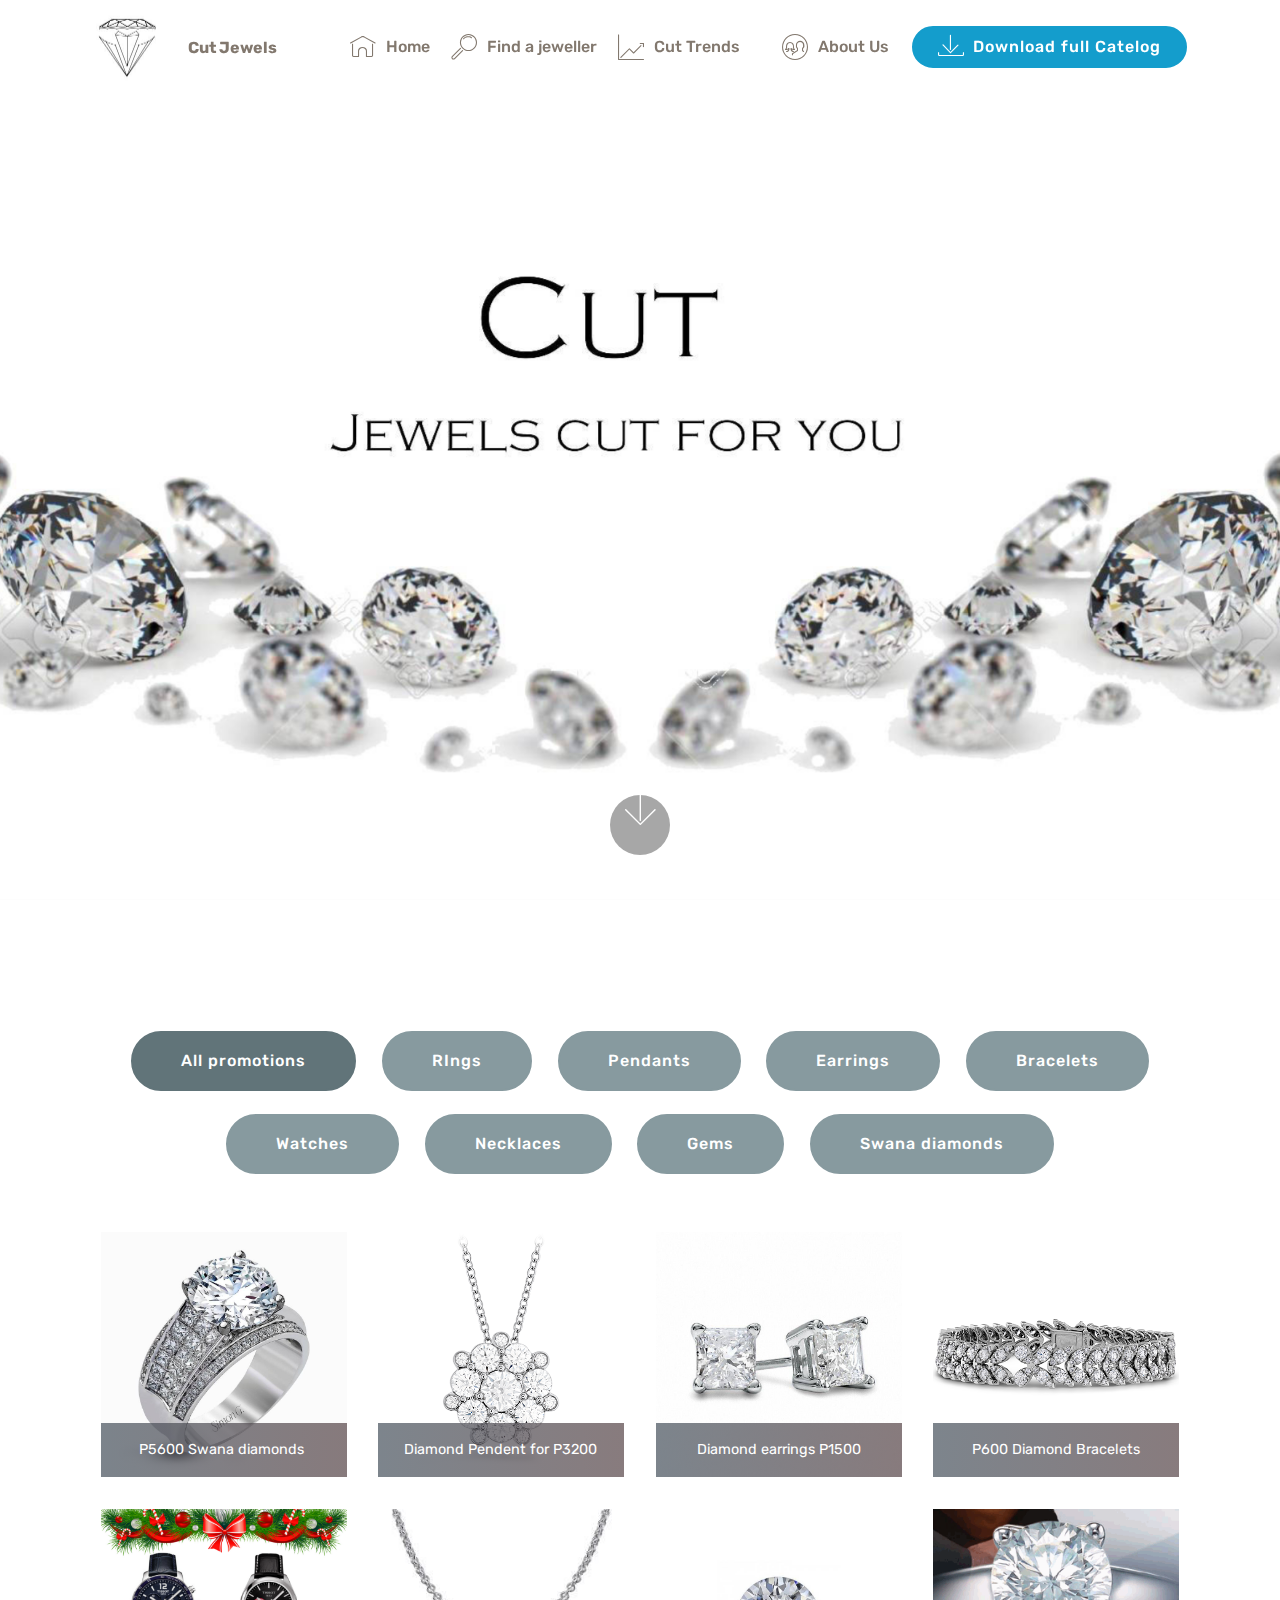
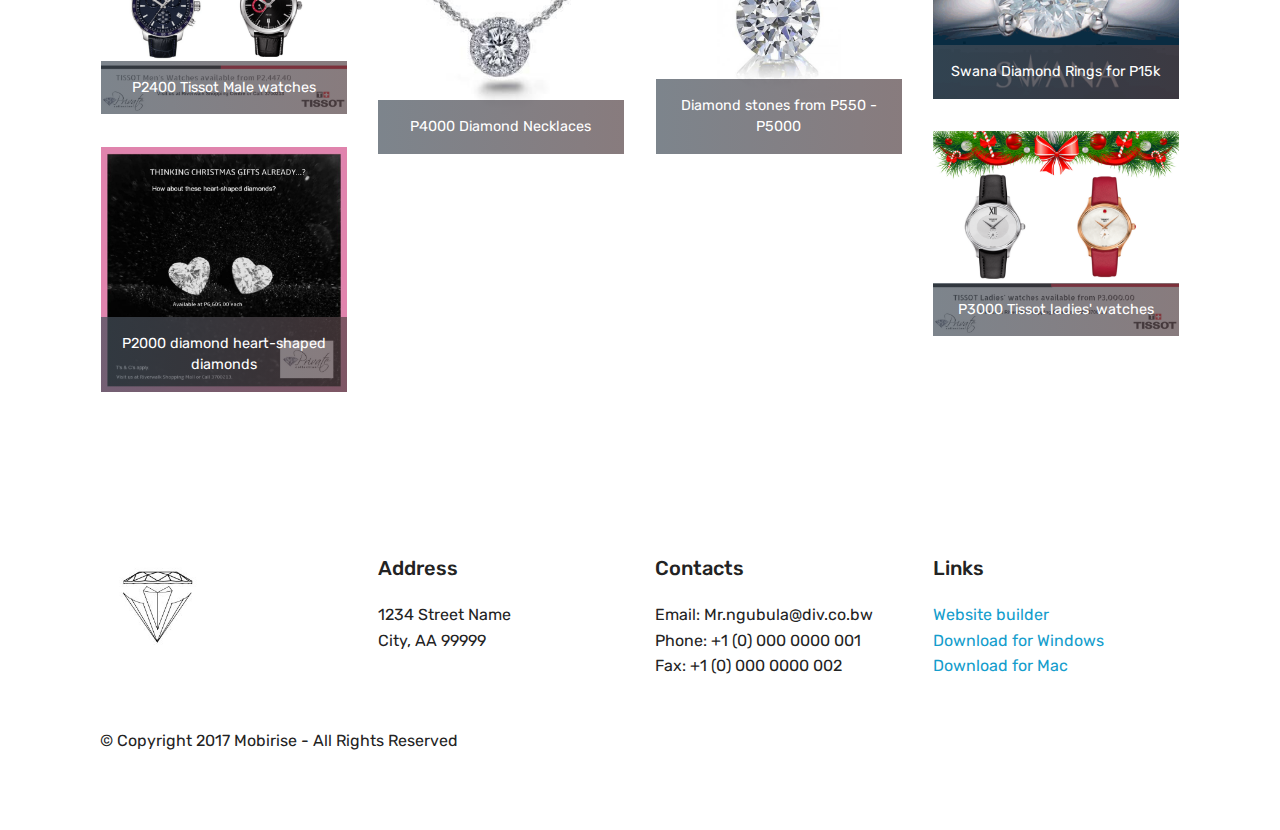
<file: index.html>
<!DOCTYPE html>
<html >
<head>
  <!-- Site made with Mobirise Website Builder v4.8.1, https://mobirise.com -->
  <meta charset="UTF-8">
  <meta http-equiv="X-UA-Compatible" content="IE=edge">
  <meta name="generator" content="Mobirise v4.8.1, mobirise.com">
  <meta name="viewport" content="width=device-width, initial-scale=1, minimum-scale=1">
  <link rel="shortcut icon" href="assets/images/da-3-190x157.jpg" type="image/x-icon">
  <meta name="description" content="">
  <title>Home</title>
  <link rel="stylesheet" href="assets/web/assets/mobirise-icons/mobirise-icons.css">
  <link rel="stylesheet" href="assets/tether/tether.min.css">
  <link rel="stylesheet" href="assets/soundcloud-plugin/style.css">
  <link rel="stylesheet" href="assets/bootstrap/css/bootstrap.min.css">
  <link rel="stylesheet" href="assets/bootstrap/css/bootstrap-grid.min.css">
  <link rel="stylesheet" href="assets/bootstrap/css/bootstrap-reboot.min.css">
  <link rel="stylesheet" href="assets/socicon/css/styles.css">
  <link rel="stylesheet" href="assets/dropdown/css/style.css">
  <link rel="stylesheet" href="assets/theme/css/style.css">
  <link rel="stylesheet" href="assets/gallery/style.css">
  <link rel="stylesheet" href="assets/mobirise/css/mbr-additional.css" type="text/css">
  
  
  
</head>
<body>
  <section class="menu cid-qKbyDPDNoz" once="menu" id="menu1-0">

    

    <nav class="navbar navbar-expand beta-menu navbar-dropdown align-items-center navbar-fixed-top navbar-toggleable-sm bg-color transparent">
        <button class="navbar-toggler navbar-toggler-right" type="button" data-toggle="collapse" data-target="#navbarSupportedContent" aria-controls="navbarSupportedContent" aria-expanded="false" aria-label="Toggle navigation">
            <div class="hamburger">
                <span></span>
                <span></span>
                <span></span>
                <span></span>
            </div>
        </button>
        <div class="menu-logo">
            <div class="navbar-brand">
                <span class="navbar-logo">
                    <a href="https://mobirise.com">
                         <img src="assets/images/da-3-190x157.jpg" alt="Mobirise" title="" style="height: 4.9rem;">
                    </a>
                </span>
                <span class="navbar-caption-wrap"><a class="navbar-caption text-info display-4" href="https://mobirise.com">Cut Jewels</a></span>
            </div>
        </div>
        <div class="collapse navbar-collapse" id="navbarSupportedContent">
            <ul class="navbar-nav nav-dropdown" data-app-modern-menu="true"><li class="nav-item">
                    <a class="nav-link link text-info display-4" href="index.html">
                        <span class="mbri-home mbr-iconfont mbr-iconfont-btn"></span>Home</a>
                </li>
                <li class="nav-item">
                    <a class="nav-link link text-info display-4" href="page1.html">
                        <span class="mbri-search mbr-iconfont mbr-iconfont-btn"></span>Find a jeweller</a>
                </li><li class="nav-item"><a class="nav-link link text-info display-4" href="https://mobirise.com"><span class="mbri-growing-chart mbr-iconfont mbr-iconfont-btn"></span>
                        Cut Trends</a></li><li class="nav-item"><a class="nav-link link text-info display-4" href="https://mobirise.com"></a></li><li class="nav-item"><a class="nav-link link text-info display-4" href="https://mobirise.com"><span class="mbri-users mbr-iconfont mbr-iconfont-btn"></span>
                        
                        About Us
                    </a></li></ul>
            <div class="navbar-buttons mbr-section-btn"><a class="btn btn-sm btn-primary display-4" href="https://mobirise.com">
                    <span class="mbri-save mbr-iconfont mbr-iconfont-btn "></span>Download full Catelog</a></div>
        </div>
    </nav>
</section>

<section class="engine"><a href="https://mobiri.se/u">bootstrap website templates</a></section><section class="cid-qKbB0osglU mbr-fullscreen mbr-parallax-background" id="header2-3">

    

    

    <div class="container align-center">
        <div class="row justify-content-md-center">
            <div class="mbr-white col-md-10">
                <h1 class="mbr-section-title mbr-bold pb-3 mbr-fonts-style display-1"></h1>
                
                
                
            </div>
        </div>
    </div>
    <div class="mbr-arrow hidden-sm-down" aria-hidden="true">
        <a href="#next">
            <i class="mbri-down mbr-iconfont"></i>
        </a>
    </div>
</section>

<section class="mbr-gallery mbr-slider-carousel cid-qKbBwIYkQQ" id="gallery2-4">

    

    <div class="container">
        <div><!-- Filter --><div class="mbr-gallery-filter container gallery-filter-active"><ul buttons="0"><li class="mbr-gallery-filter-all"><a class="btn btn-md btn-warning active display-7" href="">All promotions</a></li></ul></div><!-- Gallery --><div class="mbr-gallery-row"><div class="mbr-gallery-layout-default"><div><div><div class="mbr-gallery-item mbr-gallery-item--p2" data-video-url="false" data-tags="RIngs"><div href="#lb-gallery2-4" data-slide-to="0" data-toggle="modal"><img src="assets/images/mr2141-engagement-ring-main-1000-1000x1000-800x800.jpg" alt=""><span class="icon-focus"></span><span class="mbr-gallery-title mbr-fonts-style display-7">P5600 Swana diamonds&nbsp;</span></div></div><div class="mbr-gallery-item mbr-gallery-item--p2" data-video-url="false" data-tags="Pendants"><div href="#lb-gallery2-4" data-slide-to="1" data-toggle="modal"><img src="assets/images/beloved-cluster-diamond-pendant-1-488x488-488x488.png" alt=""><span class="icon-focus"></span><span class="mbr-gallery-title mbr-fonts-style display-7">Diamond Pendent for P3200<br></span></div></div><div class="mbr-gallery-item mbr-gallery-item--p2" data-video-url="false" data-tags="Earrings"><div href="#lb-gallery2-4" data-slide-to="2" data-toggle="modal"><img src="assets/images/v-18063388-0-800-800x800-800x800.jpg" alt=""><span class="icon-focus"></span><span class="mbr-gallery-title mbr-fonts-style display-7">Diamond earrings P1500</span></div></div><div class="mbr-gallery-item mbr-gallery-item--p2" data-video-url="false" data-tags="Bracelets"><div href="#lb-gallery2-4" data-slide-to="3" data-toggle="modal"><img src="assets/images/aerial-diamond-bracelet-1-488x488-488x488.png" alt=""><span class="icon-focus"></span><span class="mbr-gallery-title mbr-fonts-style display-7">P600 Diamond Bracelets</span></div></div><div class="mbr-gallery-item mbr-gallery-item--p2" data-video-url="false" data-tags="Watches"><div href="#lb-gallery2-4" data-slide-to="4" data-toggle="modal"><img src="assets/images/24910013-380644102377226-5343604960352192733-n-940x788-800x670.png" alt=""><span class="icon-focus"></span><span class="mbr-gallery-title mbr-fonts-style display-7">P2400 Tissot Male watches</span></div></div><div class="mbr-gallery-item mbr-gallery-item--p2" data-video-url="false" data-tags="Necklaces"><div href="#lb-gallery2-4" data-slide-to="5" data-toggle="modal"><img src="assets/images/31397-2-1-286x286-286x286.jpg" alt=""><span class="icon-focus"></span><span class="mbr-gallery-title mbr-fonts-style display-7">P4000 Diamond Necklaces</span></div></div><div class="mbr-gallery-item mbr-gallery-item--p2" data-video-url="false" data-tags="Gems"><div href="#lb-gallery2-4" data-slide-to="6" data-toggle="modal"><img src="assets/images/diamant-brillant-rond-102-carat-couleur-e-qualite-si2-sans-certificat-800x800-800x800.jpg" alt=""><span class="icon-focus"></span><span class="mbr-gallery-title mbr-fonts-style display-7">Diamond stones from P550 - P5000</span></div></div><div class="mbr-gallery-item mbr-gallery-item--p2" data-video-url="false" data-tags="Swana diamonds"><div href="#lb-gallery2-4" data-slide-to="7" data-toggle="modal"><img src="assets/images/jewelry-lovestory-comp-294x228-294x228.png" alt=""><span class="icon-focus"></span><span class="mbr-gallery-title mbr-fonts-style display-7">Swana Diamond Rings for P15k</span></div></div><div class="mbr-gallery-item mbr-gallery-item--p2" data-video-url="false" data-tags="Watches"><div href="#lb-gallery2-4" data-slide-to="8" data-toggle="modal"><img src="assets/images/24796278-380644269043876-1292615820647254982-n-940x788-800x670.png" alt=""><span class="icon-focus"></span><span class="mbr-gallery-title mbr-fonts-style display-7">P3000 Tissot ladies' watches</span></div></div><div class="mbr-gallery-item mbr-gallery-item--p2" data-video-url="false" data-tags="Gems"><div href="#lb-gallery2-4" data-slide-to="9" data-toggle="modal"><img src="assets/images/22406073-359923334449303-6956093908099508166-n-960x960-800x800.jpg" alt=""><span class="icon-focus"></span><span class="mbr-gallery-title mbr-fonts-style display-7">P2000 diamond heart-shaped diamonds</span></div></div></div></div><div class="clearfix"></div></div></div><!-- Lightbox --><div data-app-prevent-settings="" class="mbr-slider modal fade carousel slide" tabindex="-1" data-keyboard="true" data-interval="false" id="lb-gallery2-4"><div class="modal-dialog"><div class="modal-content"><div class="modal-body"><ol class="carousel-indicators"><li data-app-prevent-settings="" data-target="#lb-gallery2-4" data-slide-to="0"></li><li data-app-prevent-settings="" data-target="#lb-gallery2-4" data-slide-to="1"></li><li data-app-prevent-settings="" data-target="#lb-gallery2-4" data-slide-to="2"></li><li data-app-prevent-settings="" data-target="#lb-gallery2-4" data-slide-to="3"></li><li data-app-prevent-settings="" data-target="#lb-gallery2-4" data-slide-to="4"></li><li data-app-prevent-settings="" data-target="#lb-gallery2-4" data-slide-to="5"></li><li data-app-prevent-settings="" data-target="#lb-gallery2-4" data-slide-to="6"></li><li data-app-prevent-settings="" data-target="#lb-gallery2-4" data-slide-to="7"></li><li data-app-prevent-settings="" data-target="#lb-gallery2-4" data-slide-to="8"></li><li data-app-prevent-settings="" data-target="#lb-gallery2-4" class=" active" data-slide-to="9"></li></ol><div class="carousel-inner"><div class="carousel-item"><img src="assets/images/mr2141-engagement-ring-main-1000-1000x1000.jpg" alt=""></div><div class="carousel-item"><img src="assets/images/beloved-cluster-diamond-pendant-1-488x488.png" alt=""></div><div class="carousel-item"><img src="assets/images/v-18063388-0-800-800x800.jpg" alt=""></div><div class="carousel-item"><img src="assets/images/aerial-diamond-bracelet-1-488x488.png" alt=""></div><div class="carousel-item"><img src="assets/images/24910013-380644102377226-5343604960352192733-n-940x788.png" alt=""></div><div class="carousel-item"><img src="assets/images/31397-2-1-286x286.jpg" alt=""></div><div class="carousel-item"><img src="assets/images/diamant-brillant-rond-102-carat-couleur-e-qualite-si2-sans-certificat-800x800.jpg" alt=""></div><div class="carousel-item"><img src="assets/images/jewelry-lovestory-comp-294x228.png" alt=""></div><div class="carousel-item"><img src="assets/images/24796278-380644269043876-1292615820647254982-n-940x788.png" alt=""></div><div class="carousel-item active"><img src="assets/images/22406073-359923334449303-6956093908099508166-n-960x960.jpg" alt=""></div></div><a class="carousel-control carousel-control-prev" role="button" data-slide="prev" href="#lb-gallery2-4"><span class="mbri-left mbr-iconfont" aria-hidden="true"></span><span class="sr-only">Previous</span></a><a class="carousel-control carousel-control-next" role="button" data-slide="next" href="#lb-gallery2-4"><span class="mbri-right mbr-iconfont" aria-hidden="true"></span><span class="sr-only">Next</span></a><a class="close" href="#" role="button" data-dismiss="modal"><span class="sr-only">Close</span></a></div></div></div></div></div>
    </div>

</section>

<section class="cid-qKbE3la0gj" id="footer1-9">

    

    

    <div class="container">
        <div class="media-container-row content text-white">
            <div class="col-12 col-md-3">
                <div class="media-wrap">
                    <a href="https://mobirise.com/">
                        <img src="assets/images/da-3-192x159.jpg" alt="Mobirise" title="">
                    </a>
                </div>
            </div>
            <div class="col-12 col-md-3 mbr-fonts-style display-7">
                <h5 class="pb-3">
                    Address
                </h5>
                <p class="mbr-text">
                    1234 Street Name
                    <br>City, AA 99999
                </p>
            </div>
            <div class="col-12 col-md-3 mbr-fonts-style display-7">
                <h5 class="pb-3">
                    Contacts
                </h5>
                <p class="mbr-text">
                    Email: Mr.ngubula@div.co.bw&nbsp;<br>Phone: +1 (0) 000 0000 001
                    <br>Fax: +1 (0) 000 0000 002
                </p>
            </div>
            <div class="col-12 col-md-3 mbr-fonts-style display-7">
                <h5 class="pb-3">
                    Links
                </h5>
                <p class="mbr-text">
                    <a class="text-primary" href="https://mobirise.com/">Website builder</a>
                    <br><a class="text-primary" href="https://mobirise.com/mobirise-free-win.zip">Download for Windows</a>
                    <br><a class="text-primary" href="https://mobirise.com/mobirise-free-mac.zip">Download for Mac</a>
                </p>
            </div>
        </div>
        <div class="footer-lower">
            <div class="media-container-row">
                <div class="col-sm-12">
                    <hr>
                </div>
            </div>
            <div class="media-container-row mbr-white">
                <div class="col-sm-6 copyright">
                    <p class="mbr-text mbr-fonts-style display-7">
                        © Copyright 2017 Mobirise - All Rights Reserved
                    </p>
                </div>
                <div class="col-md-6">
                    <div class="social-list align-right">
                        <div class="soc-item">
                            <a href="https://twitter.com/mobirise" target="_blank">
                                <span class="socicon-twitter socicon mbr-iconfont mbr-iconfont-social"></span>
                            </a>
                        </div>
                        <div class="soc-item">
                            <a href="https://www.facebook.com/pages/Mobirise/1616226671953247" target="_blank">
                                <span class="socicon-facebook socicon mbr-iconfont mbr-iconfont-social"></span>
                            </a>
                        </div>
                        <div class="soc-item">
                            <a href="https://www.youtube.com/c/mobirise" target="_blank">
                                <span class="socicon-youtube socicon mbr-iconfont mbr-iconfont-social"></span>
                            </a>
                        </div>
                        <div class="soc-item">
                            <a href="https://instagram.com/mobirise" target="_blank">
                                <span class="socicon-instagram socicon mbr-iconfont mbr-iconfont-social"></span>
                            </a>
                        </div>
                        <div class="soc-item">
                            <a href="https://plus.google.com/u/0/+Mobirise" target="_blank">
                                <span class="socicon-googleplus socicon mbr-iconfont mbr-iconfont-social"></span>
                            </a>
                        </div>
                        <div class="soc-item">
                            <a href="https://www.behance.net/Mobirise" target="_blank">
                                <span class="socicon-behance socicon mbr-iconfont mbr-iconfont-social"></span>
                            </a>
                        </div>
                    </div>
                </div>
            </div>
        </div>
    </div>
</section>


  <script src="assets/web/assets/jquery/jquery.min.js"></script>
  <script src="assets/popper/popper.min.js"></script>
  <script src="assets/tether/tether.min.js"></script>
  <script src="assets/bootstrap/js/bootstrap.min.js"></script>
  <script src="assets/dropdown/js/script.min.js"></script>
  <script src="assets/smoothscroll/smooth-scroll.js"></script>
  <script src="assets/parallax/jarallax.min.js"></script>
  <script src="assets/masonry/masonry.pkgd.min.js"></script>
  <script src="assets/imagesloaded/imagesloaded.pkgd.min.js"></script>
  <script src="assets/bootstrapcarouselswipe/bootstrap-carousel-swipe.js"></script>
  <script src="assets/vimeoplayer/jquery.mb.vimeo_player.js"></script>
  <script src="assets/touchswipe/jquery.touch-swipe.min.js"></script>
  <script src="assets/theme/js/script.js"></script>
  <script src="assets/gallery/player.min.js"></script>
  <script src="assets/gallery/script.js"></script>
  <script src="assets/slidervideo/script.js"></script>
  
  
</body>
</html>
</file>
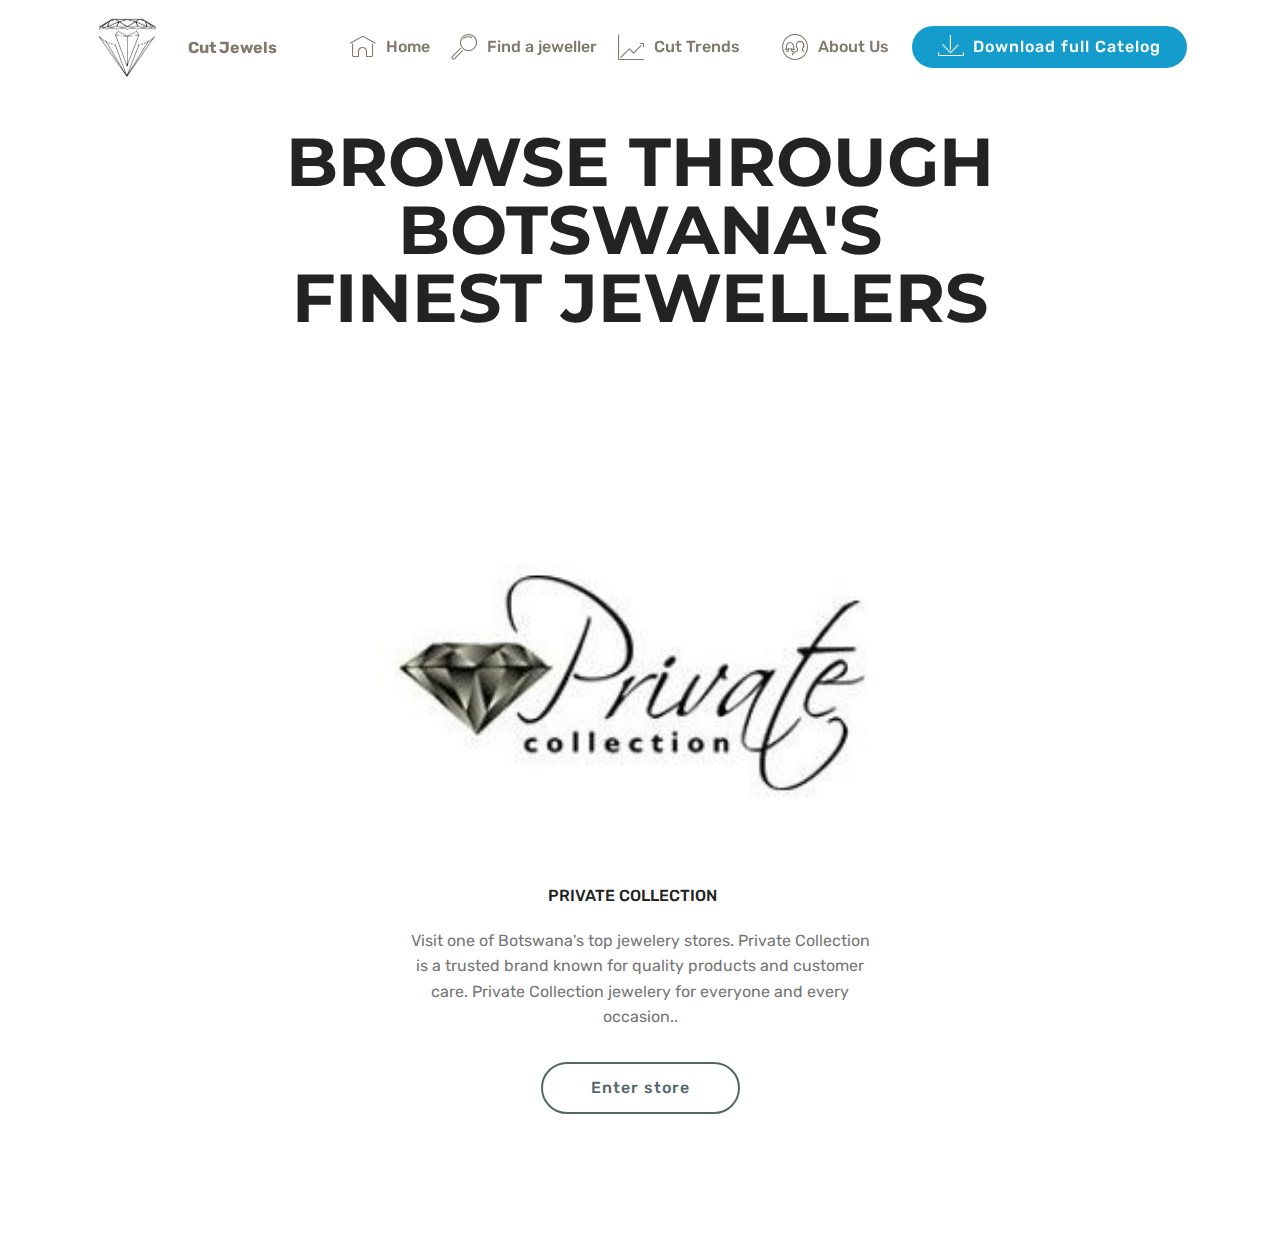
<file: page1.html>
<!DOCTYPE html>
<html >
<head>
  <!-- Site made with Mobirise Website Builder v4.8.1, https://mobirise.com -->
  <meta charset="UTF-8">
  <meta http-equiv="X-UA-Compatible" content="IE=edge">
  <meta name="generator" content="Mobirise v4.8.1, mobirise.com">
  <meta name="viewport" content="width=device-width, initial-scale=1, minimum-scale=1">
  <link rel="shortcut icon" href="assets/images/da-3-190x157.jpg" type="image/x-icon">
  <meta name="description" content="Site Builder Description">
  <title>Find a jeweler</title>
  <link rel="stylesheet" href="assets/web/assets/mobirise-icons/mobirise-icons.css">
  <link rel="stylesheet" href="assets/tether/tether.min.css">
  <link rel="stylesheet" href="assets/bootstrap/css/bootstrap.min.css">
  <link rel="stylesheet" href="assets/bootstrap/css/bootstrap-grid.min.css">
  <link rel="stylesheet" href="assets/bootstrap/css/bootstrap-reboot.min.css">
  <link rel="stylesheet" href="assets/soundcloud-plugin/style.css">
  <link rel="stylesheet" href="assets/dropdown/css/style.css">
  <link rel="stylesheet" href="assets/theme/css/style.css">
  <link rel="stylesheet" href="assets/mobirise/css/mbr-additional.css" type="text/css">
  
  
  
</head>
<body>
  <section class="mbr-section content5 cid-qO8pvYDNIi" id="content5-c">

    

    

    <div class="container">
        <div class="media-container-row">
            <div class="title col-12 col-md-8">
                <h2 class="align-center mbr-bold mbr-white pb-3 mbr-fonts-style display-1">
                    <br>BROWSE THROUGH BOTSWANA'S FINEST JEWELLERS</h2>
                <h3 class="mbr-section-subtitle align-center mbr-light mbr-white pb-3 mbr-fonts-style display-5"></h3>
                
                
            </div>
        </div>
    </div>
</section>

<section class="engine"><a href="https://mobiri.se/i">website creation software</a></section><section class="menu cid-qKbyDPDNoz" once="menu" id="menu1-a">

    

    <nav class="navbar navbar-expand beta-menu navbar-dropdown align-items-center navbar-fixed-top navbar-toggleable-sm bg-color transparent">
        <button class="navbar-toggler navbar-toggler-right" type="button" data-toggle="collapse" data-target="#navbarSupportedContent" aria-controls="navbarSupportedContent" aria-expanded="false" aria-label="Toggle navigation">
            <div class="hamburger">
                <span></span>
                <span></span>
                <span></span>
                <span></span>
            </div>
        </button>
        <div class="menu-logo">
            <div class="navbar-brand">
                <span class="navbar-logo">
                    <a href="https://mobirise.com">
                         <img src="assets/images/da-3-190x157.jpg" alt="Mobirise" title="" style="height: 4.9rem;">
                    </a>
                </span>
                <span class="navbar-caption-wrap"><a class="navbar-caption text-info display-4" href="https://mobirise.com">Cut Jewels</a></span>
            </div>
        </div>
        <div class="collapse navbar-collapse" id="navbarSupportedContent">
            <ul class="navbar-nav nav-dropdown" data-app-modern-menu="true"><li class="nav-item">
                    <a class="nav-link link text-info display-4" href="index.html">
                        <span class="mbri-home mbr-iconfont mbr-iconfont-btn"></span>Home</a>
                </li>
                <li class="nav-item">
                    <a class="nav-link link text-info display-4" href="page1.html">
                        <span class="mbri-search mbr-iconfont mbr-iconfont-btn"></span>Find a jeweller</a>
                </li><li class="nav-item"><a class="nav-link link text-info display-4" href="https://mobirise.com"><span class="mbri-growing-chart mbr-iconfont mbr-iconfont-btn"></span>
                        Cut Trends</a></li><li class="nav-item"><a class="nav-link link text-info display-4" href="https://mobirise.com"></a></li><li class="nav-item"><a class="nav-link link text-info display-4" href="https://mobirise.com"><span class="mbri-users mbr-iconfont mbr-iconfont-btn"></span>
                        
                        About Us
                    </a></li></ul>
            <div class="navbar-buttons mbr-section-btn"><a class="btn btn-sm btn-primary display-4" href="https://mobirise.com">
                    <span class="mbri-save mbr-iconfont mbr-iconfont-btn "></span>Download full Catelog</a></div>
        </div>
    </nav>
</section>

<section class="features3 cid-qO8pre20TH" id="features3-b">

    

    
    <div class="container">
        <div class="media-container-row">
            <div class="card p-3 col-12 col-md-6">
                <div class="card-wrapper">
                    <div class="card-img">
                        <a href="page2.html"><img src="assets/images/3697-1-249x136.jpg" alt="Mobirise" title=""></a>
                    </div>
                    <div class="card-box">
                        <h4 class="card-title mbr-fonts-style display-7"><p>PRIVATE COLLECTION&nbsp;&nbsp;&nbsp;&nbsp;</p></h4>
                        <p class="mbr-text mbr-fonts-style display-7">Visit one of Botswana's top jewelery stores. Private Collection is a trusted brand known for quality products and customer care. Private Collection jewelery for everyone and every occasion..
                        </p>
                    </div>
                    <div class="mbr-section-btn text-center"><a href="page2.html" class="btn btn-warning-outline display-4">Enter store</a></div>
                </div>
            </div>

            

            

            
        </div>
    </div>
</section>


  <script src="assets/web/assets/jquery/jquery.min.js"></script>
  <script src="assets/popper/popper.min.js"></script>
  <script src="assets/tether/tether.min.js"></script>
  <script src="assets/bootstrap/js/bootstrap.min.js"></script>
  <script src="assets/smoothscroll/smooth-scroll.js"></script>
  <script src="assets/dropdown/js/script.min.js"></script>
  <script src="assets/touchswipe/jquery.touch-swipe.min.js"></script>
  <script src="assets/theme/js/script.js"></script>
  
  
</body>
</html>
</file>
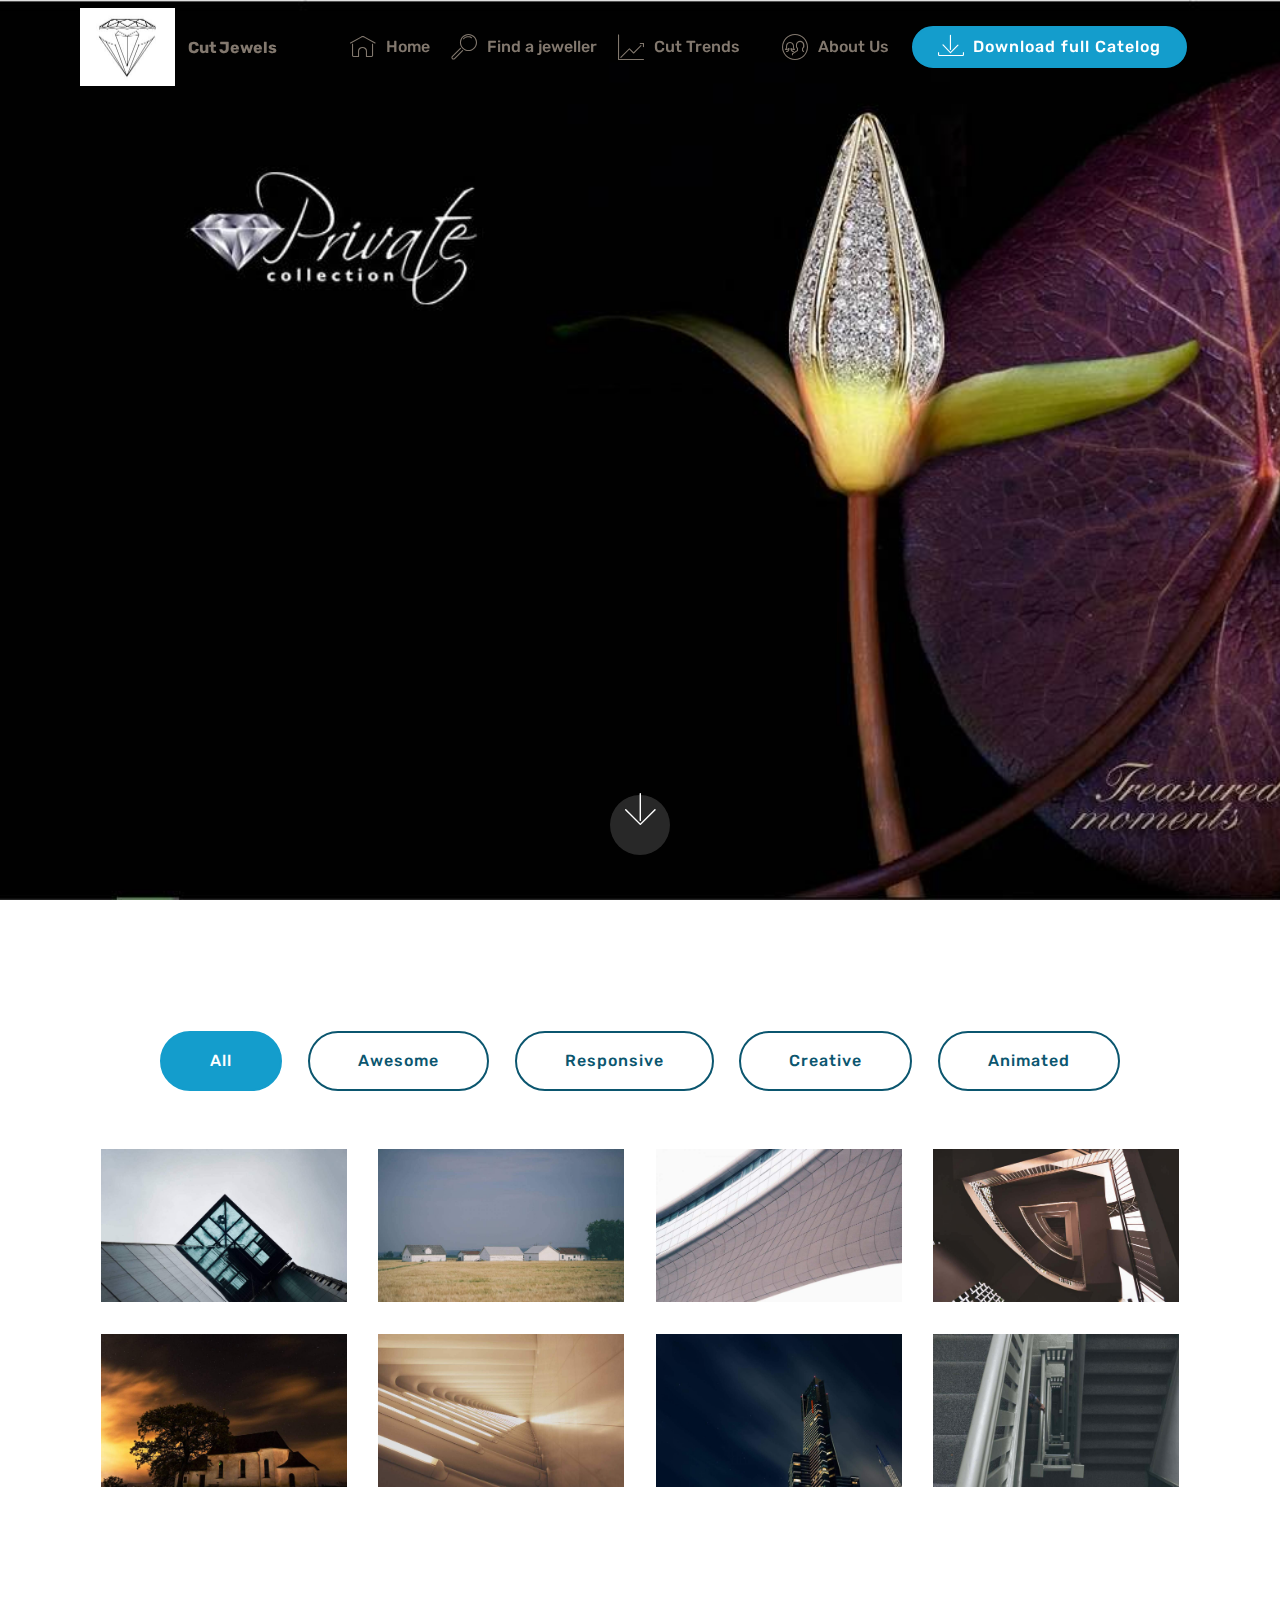
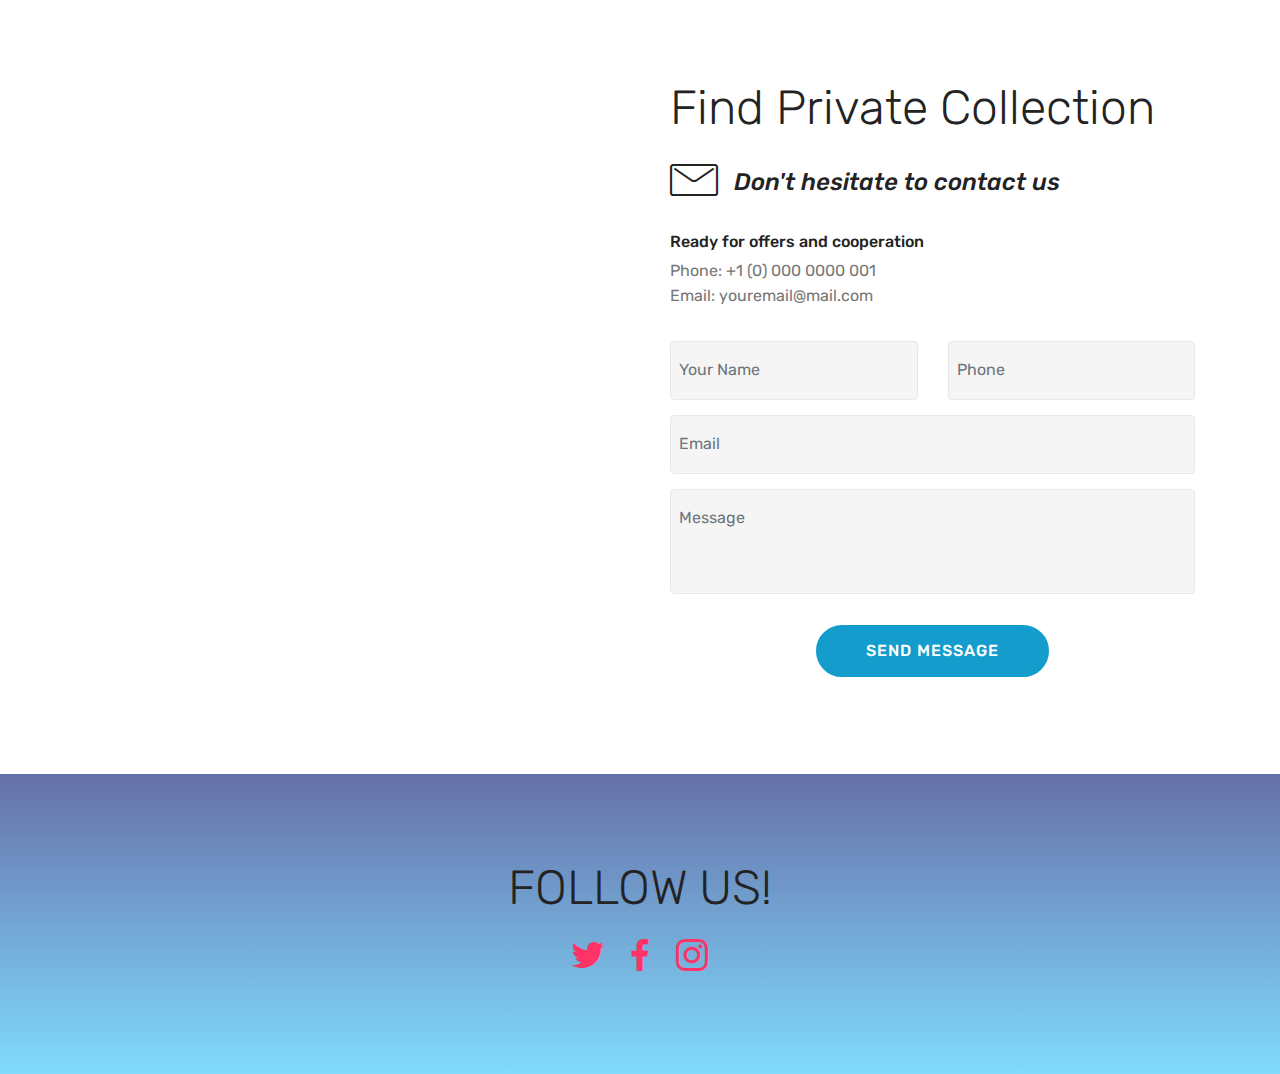
<file: page2.html>
<!DOCTYPE html>
<html >
<head>
  <!-- Site made with Mobirise Website Builder v4.8.1, https://mobirise.com -->
  <meta charset="UTF-8">
  <meta http-equiv="X-UA-Compatible" content="IE=edge">
  <meta name="generator" content="Mobirise v4.8.1, mobirise.com">
  <meta name="viewport" content="width=device-width, initial-scale=1, minimum-scale=1">
  <link rel="shortcut icon" href="assets/images/da-3-190x157.jpg" type="image/x-icon">
  <meta name="description" content="Web Page Creator Description">
  <title>Private collection</title>
  <link rel="stylesheet" href="assets/web/assets/mobirise-icons/mobirise-icons.css">
  <link rel="stylesheet" href="assets/tether/tether.min.css">
  <link rel="stylesheet" href="assets/soundcloud-plugin/style.css">
  <link rel="stylesheet" href="assets/bootstrap/css/bootstrap.min.css">
  <link rel="stylesheet" href="assets/bootstrap/css/bootstrap-grid.min.css">
  <link rel="stylesheet" href="assets/bootstrap/css/bootstrap-reboot.min.css">
  <link rel="stylesheet" href="assets/dropdown/css/style.css">
  <link rel="stylesheet" href="assets/socicon/css/styles.css">
  <link rel="stylesheet" href="assets/theme/css/style.css">
  <link rel="stylesheet" href="assets/gallery/style.css">
  <link rel="stylesheet" href="assets/mobirise/css/mbr-additional.css" type="text/css">
  
  
  
</head>
<body>
  <section class="cid-qOaiqnjD0b mbr-fullscreen mbr-parallax-background" id="header2-k">

    

    

    <div class="container align-center">
        <div class="row justify-content-md-center">
            <div class="mbr-white col-md-10">
                <h1 class="mbr-section-title mbr-bold pb-3 mbr-fonts-style display-1"></h1>
                
                
                
            </div>
        </div>
    </div>
    <div class="mbr-arrow hidden-sm-down" aria-hidden="true">
        <a href="#next">
            <i class="mbri-down mbr-iconfont"></i>
        </a>
    </div>
</section>

<section class="engine"><a href="https://mobiri.se/f">easy web maker</a></section><section class="menu cid-qKbyDPDNoz" once="menu" id="menu1-d">

    

    <nav class="navbar navbar-expand beta-menu navbar-dropdown align-items-center navbar-fixed-top navbar-toggleable-sm bg-color transparent">
        <button class="navbar-toggler navbar-toggler-right" type="button" data-toggle="collapse" data-target="#navbarSupportedContent" aria-controls="navbarSupportedContent" aria-expanded="false" aria-label="Toggle navigation">
            <div class="hamburger">
                <span></span>
                <span></span>
                <span></span>
                <span></span>
            </div>
        </button>
        <div class="menu-logo">
            <div class="navbar-brand">
                <span class="navbar-logo">
                    <a href="https://mobirise.com">
                         <img src="assets/images/da-3-190x157.jpg" alt="Mobirise" title="" style="height: 4.9rem;">
                    </a>
                </span>
                <span class="navbar-caption-wrap"><a class="navbar-caption text-info display-4" href="https://mobirise.com">Cut Jewels</a></span>
            </div>
        </div>
        <div class="collapse navbar-collapse" id="navbarSupportedContent">
            <ul class="navbar-nav nav-dropdown" data-app-modern-menu="true"><li class="nav-item">
                    <a class="nav-link link text-info display-4" href="index.html">
                        <span class="mbri-home mbr-iconfont mbr-iconfont-btn"></span>Home</a>
                </li>
                <li class="nav-item">
                    <a class="nav-link link text-info display-4" href="page1.html">
                        <span class="mbri-search mbr-iconfont mbr-iconfont-btn"></span>Find a jeweller</a>
                </li><li class="nav-item"><a class="nav-link link text-info display-4" href="https://mobirise.com"><span class="mbri-growing-chart mbr-iconfont mbr-iconfont-btn"></span>
                        Cut Trends</a></li><li class="nav-item"><a class="nav-link link text-info display-4" href="https://mobirise.com"></a></li><li class="nav-item"><a class="nav-link link text-info display-4" href="https://mobirise.com"><span class="mbri-users mbr-iconfont mbr-iconfont-btn"></span>
                        
                        About Us
                    </a></li></ul>
            <div class="navbar-buttons mbr-section-btn"><a class="btn btn-sm btn-primary display-4" href="https://mobirise.com">
                    <span class="mbri-save mbr-iconfont mbr-iconfont-btn "></span>Download full Catelog</a></div>
        </div>
    </nav>
</section>

<section class="mbr-gallery mbr-slider-carousel cid-qOaeaJlShc" id="gallery2-f">

    

    <div class="container">
        <div><!-- Filter --><div class="mbr-gallery-filter container gallery-filter-active"><ul buttons="0"><li class="mbr-gallery-filter-all"><a class="btn btn-md btn-primary-outline active display-7" href="">All</a></li></ul></div><!-- Gallery --><div class="mbr-gallery-row"><div class="mbr-gallery-layout-default"><div><div><div class="mbr-gallery-item mbr-gallery-item--p2" data-video-url="false" data-tags="Awesome"><div href="#lb-gallery2-f" data-slide-to="0" data-toggle="modal"><img src="assets/images/gallery00.jpg" alt=""><span class="icon-focus"></span></div></div><div class="mbr-gallery-item mbr-gallery-item--p2" data-video-url="false" data-tags="Responsive"><div href="#lb-gallery2-f" data-slide-to="1" data-toggle="modal"><img src="assets/images/gallery01.jpg" alt=""><span class="icon-focus"></span></div></div><div class="mbr-gallery-item mbr-gallery-item--p2" data-video-url="false" data-tags="Creative"><div href="#lb-gallery2-f" data-slide-to="2" data-toggle="modal"><img src="assets/images/gallery02.jpg" alt=""><span class="icon-focus"></span></div></div><div class="mbr-gallery-item mbr-gallery-item--p2" data-video-url="false" data-tags="Animated"><div href="#lb-gallery2-f" data-slide-to="3" data-toggle="modal"><img src="assets/images/gallery03.jpg" alt=""><span class="icon-focus"></span></div></div><div class="mbr-gallery-item mbr-gallery-item--p2" data-video-url="false" data-tags="Awesome"><div href="#lb-gallery2-f" data-slide-to="4" data-toggle="modal"><img src="assets/images/gallery04.jpg" alt=""><span class="icon-focus"></span></div></div><div class="mbr-gallery-item mbr-gallery-item--p2" data-video-url="false" data-tags="Awesome"><div href="#lb-gallery2-f" data-slide-to="5" data-toggle="modal"><img src="assets/images/gallery05.jpg" alt=""><span class="icon-focus"></span></div></div><div class="mbr-gallery-item mbr-gallery-item--p2" data-video-url="false" data-tags="Responsive"><div href="#lb-gallery2-f" data-slide-to="6" data-toggle="modal"><img src="assets/images/gallery06.jpg" alt=""><span class="icon-focus"></span></div></div><div class="mbr-gallery-item mbr-gallery-item--p2" data-video-url="false" data-tags="Animated"><div href="#lb-gallery2-f" data-slide-to="7" data-toggle="modal"><img src="assets/images/gallery07.jpg" alt=""><span class="icon-focus"></span></div></div></div></div><div class="clearfix"></div></div></div><!-- Lightbox --><div data-app-prevent-settings="" class="mbr-slider modal fade carousel slide" tabindex="-1" data-keyboard="true" data-interval="false" id="lb-gallery2-f"><div class="modal-dialog"><div class="modal-content"><div class="modal-body"><div class="carousel-inner"><div class="carousel-item active"><img src="assets/images/gallery00.jpg" alt=""></div><div class="carousel-item"><img src="assets/images/gallery01.jpg" alt=""></div><div class="carousel-item"><img src="assets/images/gallery02.jpg" alt=""></div><div class="carousel-item"><img src="assets/images/gallery03.jpg" alt=""></div><div class="carousel-item"><img src="assets/images/gallery04.jpg" alt=""></div><div class="carousel-item"><img src="assets/images/gallery05.jpg" alt=""></div><div class="carousel-item"><img src="assets/images/gallery06.jpg" alt=""></div><div class="carousel-item"><img src="assets/images/gallery07.jpg" alt=""></div></div><a class="carousel-control carousel-control-prev" role="button" data-slide="prev" href="#lb-gallery2-f"><span class="mbri-left mbr-iconfont" aria-hidden="true"></span><span class="sr-only">Previous</span></a><a class="carousel-control carousel-control-next" role="button" data-slide="next" href="#lb-gallery2-f"><span class="mbri-right mbr-iconfont" aria-hidden="true"></span><span class="sr-only">Next</span></a><a class="close" href="#" role="button" data-dismiss="modal"><span class="sr-only">Close</span></a></div></div></div></div></div>
    </div>

</section>

<section class="mbr-section form4 cid-qOaegdzUj6" id="form4-g">

    

    
    <div class="container">
        <div class="row">
            <div class="col-md-6">
                <div class="google-map"><iframe frameborder="0" style="border:0" src="https://www.google.com/maps/embed/v1/place?key=AIzaSyA0Dx_boXQiwvdz8sJHoYeZNVTdoWONYkU&amp;q=place_id:ChIJn6wOs6lZwokRLKy1iqRcoKw" allowfullscreen=""></iframe></div>
            </div>
            <div class="col-md-6">
                <h2 class="pb-3 align-left mbr-fonts-style display-2">Find Private Collection</h2>
                <div>
                    <div class="icon-block pb-3">
                        <span class="icon-block__icon">
                            <span class="mbri-letter mbr-iconfont"></span>
                        </span>
                        <h4 class="icon-block__title align-left mbr-fonts-style display-5">
                            Don't hesitate to contact us
                        </h4>
                    </div>
                    <div class="icon-contacts pb-3">
                        <h5 class="align-left mbr-fonts-style display-7">
                            Ready for offers and cooperation
                        </h5>
                        <p class="mbr-text align-left mbr-fonts-style display-7">
                            Phone: +1 (0) 000 0000 001 <br>
                            Email: youremail@mail.com
                        </p>
                    </div>
                </div>
                <div data-form-type="formoid">
                    <div data-form-alert="" hidden="">
                        Thanks for filling out the form!
                    </div>
                    <form class="block mbr-form" action="https://mobirise.com/" method="post" data-form-title="Mobirise Form"><input type="hidden" name="email" data-form-email="true" value="6rNQRp7/BgPCb0Y68KLnZr3QKbLGS1iZD3BOWbONDVPWO/3o0myb4Tz6nhuV27sH1y61tlCuew5rqXmhewNnUFa0UjnZVL/VhSbPuXRxdZin+hJjnTF4sbeZHciY/89l" data-form-field="Email">
                        <div class="row">
                            <div class="col-md-6 multi-horizontal" data-for="name">
                                <input type="text" class="form-control input" name="name" data-form-field="Name" placeholder="Your Name" required="" id="name-form4-g">
                            </div>
                            <div class="col-md-6 multi-horizontal" data-for="phone">
                                <input type="text" class="form-control input" name="phone" data-form-field="Phone" placeholder="Phone" required="" id="phone-form4-g">
                            </div>
                            <div class="col-md-12" data-for="email">
                                <input type="text" class="form-control input" name="email" data-form-field="Email" placeholder="Email" required="" id="email-form4-g">
                            </div>
                            <div class="col-md-12" data-for="message">
                                <textarea class="form-control input" name="message" rows="3" data-form-field="Message" placeholder="Message" style="resize:none" id="message-form4-g"></textarea>
                            </div>
                            <div class="input-group-btn col-md-12" style="margin-top: 10px;">
                                <button href="" type="submit" class="btn btn-primary btn-form display-4">SEND MESSAGE</button>
                            </div>
                        </div>
                    </form>
                </div>
            </div>
        </div>
    </div>
</section>

<section class="cid-qOaenTUD0q" id="social-buttons2-h">

    

    

    <div class="container">
        <div class="media-container-row">
            <div class="col-md-8 align-center">
                <h2 class="pb-3 mbr-fonts-style display-2">
                    FOLLOW US!
                </h2>
                <div class="social-list pl-0 mb-0">
                    <a href="https://twitter.com/mobirise" target="_blank">
                        <span class="px-2 socicon-twitter socicon mbr-iconfont mbr-iconfont-social"></span>
                    </a>
                    <a href="https://www.facebook.com/pages/Mobirise/1616226671953247" target="_blank">
                        <span class="px-2 socicon-facebook socicon mbr-iconfont mbr-iconfont-social"></span>
                    </a>
                    <a href="https://instagram.com/mobirise" target="_blank">
                        <span class="px-2 socicon-instagram socicon mbr-iconfont mbr-iconfont-social"></span>
                    </a>
                    <a href="https://www.youtube.com/c/mobirise" target="_blank">
                        
                    </a>
                    <a href="https://plus.google.com/u/0/+Mobirise" target="_blank">
                        
                    </a>
                    <a href="https://www.behance.net/Mobirise" target="_blank">
                        
                    </a>
                </div>
            </div>
        </div>
    </div>
</section>


  <script src="assets/web/assets/jquery/jquery.min.js"></script>
  <script src="assets/popper/popper.min.js"></script>
  <script src="assets/tether/tether.min.js"></script>
  <script src="assets/bootstrap/js/bootstrap.min.js"></script>
  <script src="assets/touchswipe/jquery.touch-swipe.min.js"></script>
  <script src="assets/parallax/jarallax.min.js"></script>
  <script src="assets/dropdown/js/script.min.js"></script>
  <script src="assets/masonry/masonry.pkgd.min.js"></script>
  <script src="assets/imagesloaded/imagesloaded.pkgd.min.js"></script>
  <script src="assets/bootstrapcarouselswipe/bootstrap-carousel-swipe.js"></script>
  <script src="assets/smoothscroll/smooth-scroll.js"></script>
  <script src="assets/vimeoplayer/jquery.mb.vimeo_player.js"></script>
  <script src="assets/sociallikes/social-likes.js"></script>
  <script src="assets/theme/js/script.js"></script>
  <script src="assets/slidervideo/script.js"></script>
  <script src="assets/gallery/player.min.js"></script>
  <script src="assets/gallery/script.js"></script>
  <script src="assets/formoid/formoid.min.js"></script>
  
  
</body>
</html>
</file>
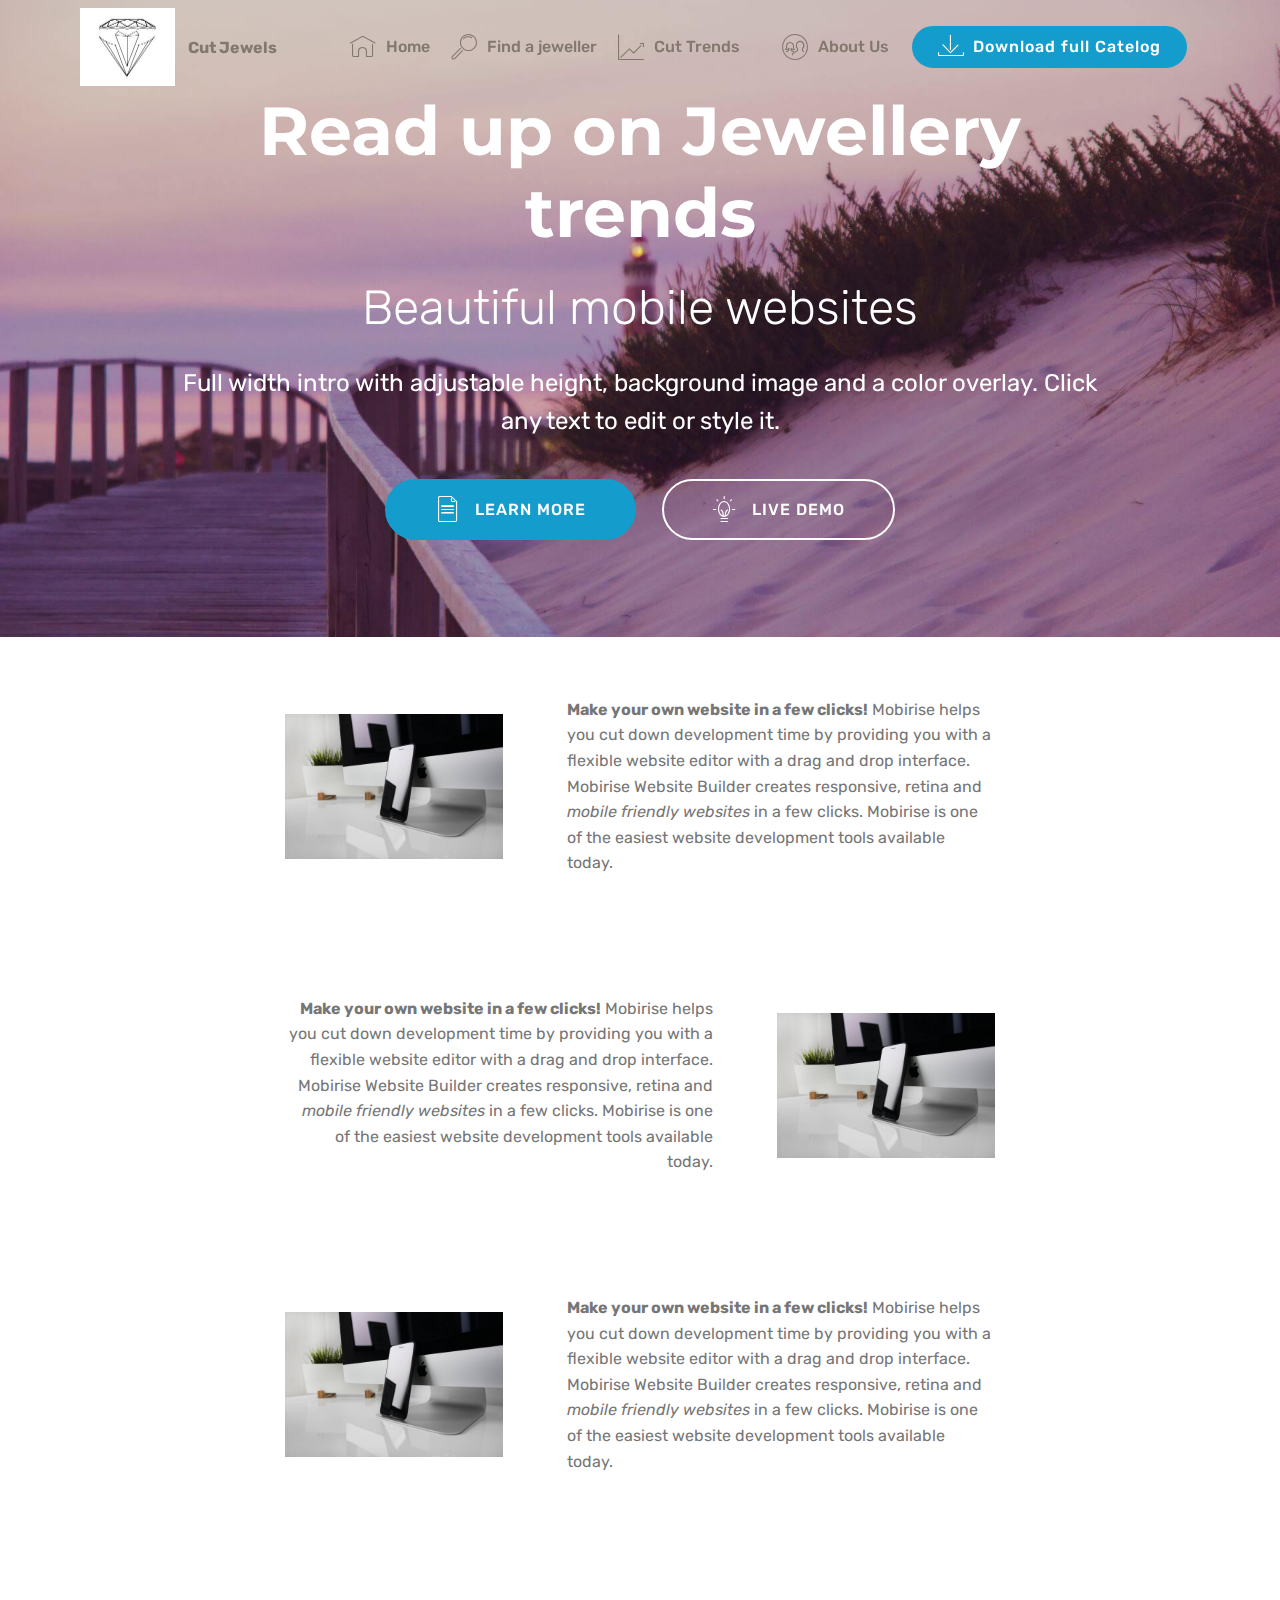
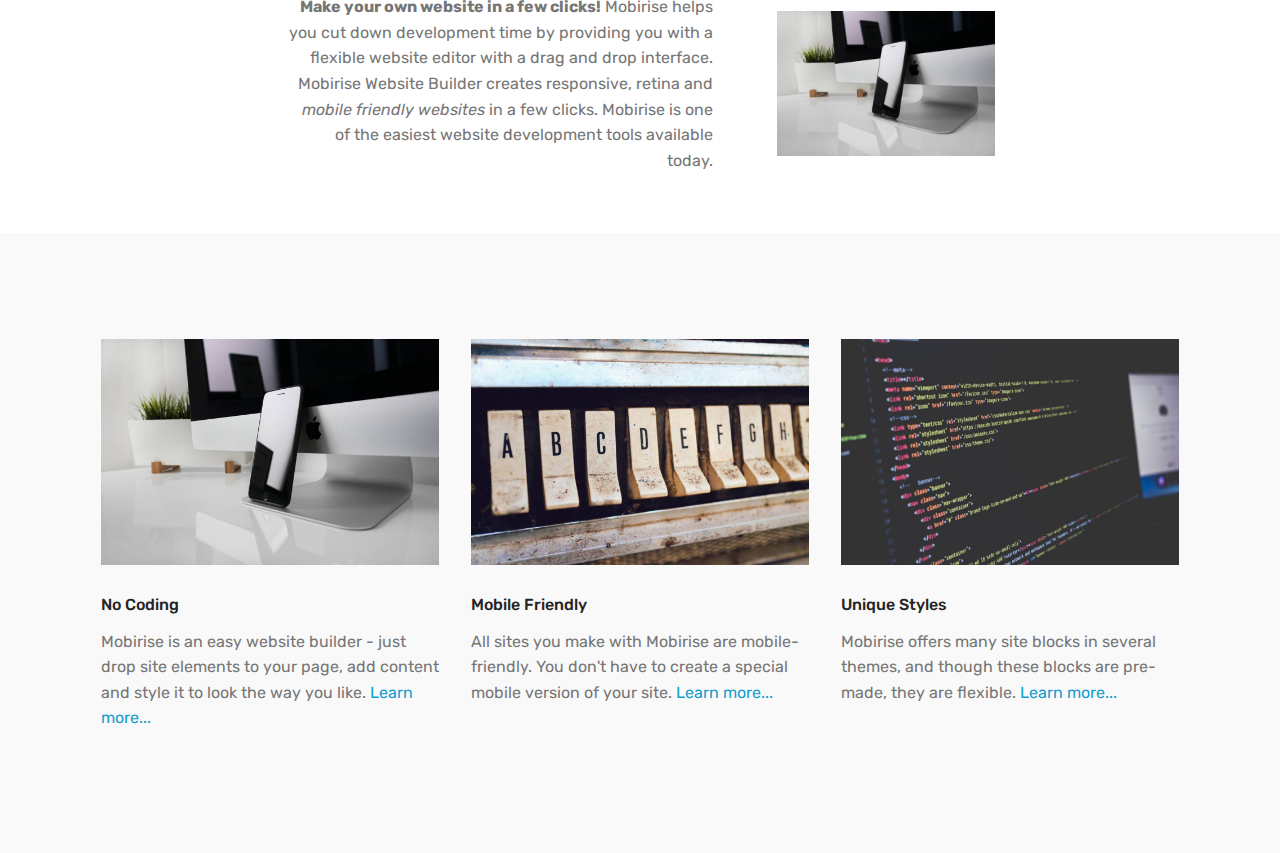
<file: page3.html>
<!DOCTYPE html>
<html >
<head>
  <!-- Site made with Mobirise Website Builder v4.8.1, https://mobirise.com -->
  <meta charset="UTF-8">
  <meta http-equiv="X-UA-Compatible" content="IE=edge">
  <meta name="generator" content="Mobirise v4.8.1, mobirise.com">
  <meta name="viewport" content="width=device-width, initial-scale=1, minimum-scale=1">
  <link rel="shortcut icon" href="assets/images/da-3-190x157.jpg" type="image/x-icon">
  <meta name="description" content="Web Generator Description">
  <title>Cut trends</title>
  <link rel="stylesheet" href="assets/web/assets/mobirise-icons/mobirise-icons.css">
  <link rel="stylesheet" href="assets/tether/tether.min.css">
  <link rel="stylesheet" href="assets/bootstrap/css/bootstrap.min.css">
  <link rel="stylesheet" href="assets/bootstrap/css/bootstrap-grid.min.css">
  <link rel="stylesheet" href="assets/bootstrap/css/bootstrap-reboot.min.css">
  <link rel="stylesheet" href="assets/soundcloud-plugin/style.css">
  <link rel="stylesheet" href="assets/dropdown/css/style.css">
  <link rel="stylesheet" href="assets/theme/css/style.css">
  <link rel="stylesheet" href="assets/mobirise/css/mbr-additional.css" type="text/css">
  
  
  
</head>
<body>
  <section class="menu cid-qKbyDPDNoz" once="menu" id="menu1-l">

    

    <nav class="navbar navbar-expand beta-menu navbar-dropdown align-items-center navbar-fixed-top navbar-toggleable-sm bg-color transparent">
        <button class="navbar-toggler navbar-toggler-right" type="button" data-toggle="collapse" data-target="#navbarSupportedContent" aria-controls="navbarSupportedContent" aria-expanded="false" aria-label="Toggle navigation">
            <div class="hamburger">
                <span></span>
                <span></span>
                <span></span>
                <span></span>
            </div>
        </button>
        <div class="menu-logo">
            <div class="navbar-brand">
                <span class="navbar-logo">
                    <a href="https://mobirise.com">
                         <img src="assets/images/da-3-190x157.jpg" alt="Mobirise" title="" style="height: 4.9rem;">
                    </a>
                </span>
                <span class="navbar-caption-wrap"><a class="navbar-caption text-info display-4" href="https://mobirise.com">Cut Jewels</a></span>
            </div>
        </div>
        <div class="collapse navbar-collapse" id="navbarSupportedContent">
            <ul class="navbar-nav nav-dropdown" data-app-modern-menu="true"><li class="nav-item">
                    <a class="nav-link link text-info display-4" href="index.html">
                        <span class="mbri-home mbr-iconfont mbr-iconfont-btn"></span>Home</a>
                </li>
                <li class="nav-item">
                    <a class="nav-link link text-info display-4" href="page1.html">
                        <span class="mbri-search mbr-iconfont mbr-iconfont-btn"></span>Find a jeweller</a>
                </li><li class="nav-item"><a class="nav-link link text-info display-4" href="https://mobirise.com"><span class="mbri-growing-chart mbr-iconfont mbr-iconfont-btn"></span>
                        Cut Trends</a></li><li class="nav-item"><a class="nav-link link text-info display-4" href="https://mobirise.com"></a></li><li class="nav-item"><a class="nav-link link text-info display-4" href="https://mobirise.com"><span class="mbri-users mbr-iconfont mbr-iconfont-btn"></span>
                        
                        About Us
                    </a></li></ul>
            <div class="navbar-buttons mbr-section-btn"><a class="btn btn-sm btn-primary display-4" href="https://mobirise.com">
                    <span class="mbri-save mbr-iconfont mbr-iconfont-btn "></span>Download full Catelog</a></div>
        </div>
    </nav>
</section>

<section class="engine"><a href="https://mobiri.se/r">free bootstrap template</a></section><section class="header1 cid-qXkvJNRkGX mbr-parallax-background" id="header1-o">

    

    

    <div class="container">
        <div class="row justify-content-md-center">
            <div class="mbr-white col-md-10">
                <h1 class="mbr-section-title align-center mbr-bold pb-3 mbr-fonts-style display-1">Read up on Jewellery trends</h1>
                <h3 class="mbr-section-subtitle align-center mbr-light pb-3 mbr-fonts-style display-2">
                    Beautiful mobile websites
                </h3>
                <p class="mbr-text align-center pb-3 mbr-fonts-style display-5">
                    Full width intro with adjustable height, background image and a color overlay. Click any text to edit or style it.
                </p>
                <div class="mbr-section-btn align-center">
                    <a class="btn btn-md btn-primary display-4" href="https://mobirise.com">
                        <span class="mbr-iconfont mbri-file"></span>LEARN MORE</a>
                    <a class="btn btn-md btn-white-outline display-4" href="https://mobirise.com">
                        <span class="mbr-iconfont mbri-idea"></span>LIVE DEMO</a>
                </div>
            </div>
        </div>
    </div>

</section>

<section class="mbr-section content6 cid-qXkw0tX5UX" id="content6-p">
    
     
    
    <div class="container">
        <div class="media-container-row">
            <div class="col-12 col-md-8">
                <div class="media-container-row">
                    <div class="mbr-figure" style="width: 60%;">
                      <img src="assets/images/01.jpg" alt="Mobirise">  
                    </div>
                    <div class="media-content">
                        <div class="mbr-section-text">
                            <p class="mbr-text mb-0 mbr-fonts-style display-7">
                               <strong>Make your own website in a few clicks!</strong> Mobirise helps you cut down development time by providing you with a flexible website editor with a drag and drop interface. Mobirise Website Builder creates responsive, retina and <em>mobile friendly websites</em> in a few clicks. Mobirise is one of the easiest website development tools available today.
                            </p>
                        </div>
                    </div>
                </div>
            </div>
        </div>
    </div>
</section>

<section class="mbr-section content7 cid-qXkw5NuwPE" id="content7-q">
          
    

    <div class="container">
        <div class="media-container-row">
            <div class="col-12 col-md-8">
                <div class="media-container-row">
                    <div class="media-content">
                        <div class="mbr-section-text">
                            <p class="mbr-text align-right mb-0 mbr-fonts-style display-7">
                               <strong>Make your own website in a few clicks!</strong> Mobirise helps you cut down development time by providing you with a flexible website editor with a drag and drop interface. Mobirise Website Builder creates responsive, retina and <em>mobile friendly websites</em> in a few clicks. Mobirise is one of the easiest website development tools available today.
                            </p>
                        </div>
                    </div>
                    <div class="mbr-figure" style="width: 60%;">
                     <img src="assets/images/01.jpg" alt="Mobirise">  
                    </div>
                </div>
            </div>
        </div>
    </div>
</section>

<section class="mbr-section content6 cid-qXkw9iad7M" id="content6-r">
    
     
    
    <div class="container">
        <div class="media-container-row">
            <div class="col-12 col-md-8">
                <div class="media-container-row">
                    <div class="mbr-figure" style="width: 60%;">
                      <img src="assets/images/01.jpg" alt="Mobirise">  
                    </div>
                    <div class="media-content">
                        <div class="mbr-section-text">
                            <p class="mbr-text mb-0 mbr-fonts-style display-7">
                               <strong>Make your own website in a few clicks!</strong> Mobirise helps you cut down development time by providing you with a flexible website editor with a drag and drop interface. Mobirise Website Builder creates responsive, retina and <em>mobile friendly websites</em> in a few clicks. Mobirise is one of the easiest website development tools available today.
                            </p>
                        </div>
                    </div>
                </div>
            </div>
        </div>
    </div>
</section>

<section class="mbr-section content7 cid-qXkwc8VHzr" id="content7-s">
          
    

    <div class="container">
        <div class="media-container-row">
            <div class="col-12 col-md-8">
                <div class="media-container-row">
                    <div class="media-content">
                        <div class="mbr-section-text">
                            <p class="mbr-text align-right mb-0 mbr-fonts-style display-7">
                               <strong>Make your own website in a few clicks!</strong> Mobirise helps you cut down development time by providing you with a flexible website editor with a drag and drop interface. Mobirise Website Builder creates responsive, retina and <em>mobile friendly websites</em> in a few clicks. Mobirise is one of the easiest website development tools available today.
                            </p>
                        </div>
                    </div>
                    <div class="mbr-figure" style="width: 60%;">
                     <img src="assets/images/01.jpg" alt="Mobirise">  
                    </div>
                </div>
            </div>
        </div>
    </div>
</section>

<section class="features2 cid-qXkwetbY1d" id="features2-t">

    

    
    
    <div class="container">
        <div class="media-container-row">
            <div class="card p-3 col-12 col-md-6 col-lg-4">
                <div class="card-wrapper">
                    <div class="card-img">
                        <img src="assets/images/01.jpg" alt="Mobirise">
                    </div>
                    <div class="card-box">
                        <h4 class="card-title pb-3 mbr-fonts-style display-7">
                            No Coding
                        </h4>
                        <p class="mbr-text mbr-fonts-style display-7">
                            Mobirise is an easy website builder - just drop site elements to your page, add content and style it to look the way you like. <a href="http://mobirise.com">Learn more...</a>
                        </p>
                    </div>
                </div>
            </div>

            <div class="card p-3 col-12 col-md-6 col-lg-4">
                <div class="card-wrapper">
                    <div class="card-img">
                        <img src="assets/images/02.jpg" alt="Mobirise">
                    </div>
                    <div class="card-box ">
                        <h4 class="card-title pb-3 mbr-fonts-style display-7">
                            Mobile Friendly
                        </h4>
                        <p class="mbr-text mbr-fonts-style display-7">
                            All sites you make with Mobirise are mobile-friendly. You don't have to create a special mobile version of your site. <a href="http://mobirise.com">Learn more...</a>
                        </p>
                    </div>
                </div>
            </div>

            <div class="card p-3 col-12 col-md-6 col-lg-4">
                <div class="card-wrapper">
                    <div class="card-img">
                        <img src="assets/images/03.jpg" alt="Mobirise">
                    </div>
                    <div class="card-box">
                        <h4 class="card-title pb-3 mbr-fonts-style display-7">
                            Unique Styles
                        </h4>
                        <p class="mbr-text mbr-fonts-style display-7">
                            Mobirise offers many site blocks in several themes, and though these blocks are pre-made, they are flexible. <a href="http://mobirise.com">Learn more...</a>
                        </p>
                    </div>
                </div>
            </div>

            
        </div>
    </div>
</section>


  <script src="assets/web/assets/jquery/jquery.min.js"></script>
  <script src="assets/popper/popper.min.js"></script>
  <script src="assets/tether/tether.min.js"></script>
  <script src="assets/bootstrap/js/bootstrap.min.js"></script>
  <script src="assets/dropdown/js/script.min.js"></script>
  <script src="assets/touchswipe/jquery.touch-swipe.min.js"></script>
  <script src="assets/parallax/jarallax.min.js"></script>
  <script src="assets/smoothscroll/smooth-scroll.js"></script>
  <script src="assets/theme/js/script.js"></script>
  
  
</body>
</html>
</file>
<file: assets/web/assets/mobirise-icons/mobirise-icons.css>
@font-face {
  font-family: 'MobiriseIcons';
  src:  url('mobirise-icons.eot?spat4u');
  src:  url('mobirise-icons.eot?spat4u#iefix') format('embedded-opentype'),
    url('mobirise-icons.ttf?spat4u') format('truetype'),
    url('mobirise-icons.woff?spat4u') format('woff'),
    url('mobirise-icons.svg?spat4u#MobiriseIcons') format('svg');
  font-weight: normal;
  font-style: normal;
}

[class^="mbri-"], [class*=" mbri-"] {
  /* use !important to prevent issues with browser extensions that change fonts */
  font-family: MobiriseIcons !important;
  speak: none;
  font-style: normal;
  font-weight: normal;
  font-variant: normal;
  text-transform: none;
  line-height: 1;

  /* Better Font Rendering =========== */
  -webkit-font-smoothing: antialiased;
  -moz-osx-font-smoothing: grayscale;
}

.mbri-add-submenu:before {
  content: "\e900";
}
.mbri-alert:before {
  content: "\e901";
}
.mbri-align-center:before {
  content: "\e902";
}
.mbri-align-justify:before {
  content: "\e903";
}
.mbri-align-left:before {
  content: "\e904";
}
.mbri-align-right:before {
  content: "\e905";
}
.mbri-android:before {
  content: "\e906";
}
.mbri-apple:before {
  content: "\e907";
}
.mbri-arrow-down:before {
  content: "\e908";
}
.mbri-arrow-next:before {
  content: "\e909";
}
.mbri-arrow-prev:before {
  content: "\e90a";
}
.mbri-arrow-up:before {
  content: "\e90b";
}
.mbri-bold:before {
  content: "\e90c";
}
.mbri-bookmark:before {
  content: "\e90d";
}
.mbri-bootstrap:before {
  content: "\e90e";
}
.mbri-briefcase:before {
  content: "\e90f";
}
.mbri-browse:before {
  content: "\e910";
}
.mbri-bulleted-list:before {
  content: "\e911";
}
.mbri-calendar:before {
  content: "\e912";
}
.mbri-camera:before {
  content: "\e913";
}
.mbri-cart-add:before {
  content: "\e914";
}
.mbri-cart-full:before {
  content: "\e915";
}
.mbri-cash:before {
  content: "\e916";
}
.mbri-change-style:before {
  content: "\e917";
}
.mbri-chat:before {
  content: "\e918";
}
.mbri-clock:before {
  content: "\e919";
}
.mbri-close:before {
  content: "\e91a";
}
.mbri-cloud:before {
  content: "\e91b";
}
.mbri-code:before {
  content: "\e91c";
}
.mbri-contact-form:before {
  content: "\e91d";
}
.mbri-credit-card:before {
  content: "\e91e";
}
.mbri-cursor-click:before {
  content: "\e91f";
}
.mbri-cust-feedback:before {
  content: "\e920";
}
.mbri-database:before {
  content: "\e921";
}
.mbri-delivery:before {
  content: "\e922";
}
.mbri-desktop:before {
  content: "\e923";
}
.mbri-devices:before {
  content: "\e924";
}
.mbri-down:before {
  content: "\e925";
}
.mbri-download:before {
  content: "\e989";
}
.mbri-drag-n-drop:before {
  content: "\e927";
}
.mbri-drag-n-drop2:before {
  content: "\e928";
}
.mbri-edit:before {
  content: "\e929";
}
.mbri-edit2:before {
  content: "\e92a";
}
.mbri-error:before {
  content: "\e92b";
}
.mbri-extension:before {
  content: "\e92c";
}
.mbri-features:before {
  content: "\e92d";
}
.mbri-file:before {
  content: "\e92e";
}
.mbri-flag:before {
  content: "\e92f";
}
.mbri-folder:before {
  content: "\e930";
}
.mbri-gift:before {
  content: "\e931";
}
.mbri-github:before {
  content: "\e932";
}
.mbri-globe:before {
  content: "\e933";
}
.mbri-globe-2:before {
  content: "\e934";
}
.mbri-growing-chart:before {
  content: "\e935";
}
.mbri-hearth:before {
  content: "\e936";
}
.mbri-help:before {
  content: "\e937";
}
.mbri-home:before {
  content: "\e938";
}
.mbri-hot-cup:before {
  content: "\e939";
}
.mbri-idea:before {
  content: "\e93a";
}
.mbri-image-gallery:before {
  content: "\e93b";
}
.mbri-image-slider:before {
  content: "\e93c";
}
.mbri-info:before {
  content: "\e93d";
}
.mbri-italic:before {
  content: "\e93e";
}
.mbri-key:before {
  content: "\e93f";
}
.mbri-laptop:before {
  content: "\e940";
}
.mbri-layers:before {
  content: "\e941";
}
.mbri-left-right:before {
  content: "\e942";
}
.mbri-left:before {
  content: "\e943";
}
.mbri-letter:before {
  content: "\e944";
}
.mbri-like:before {
  content: "\e945";
}
.mbri-link:before {
  content: "\e946";
}
.mbri-lock:before {
  content: "\e947";
}
.mbri-login:before {
  content: "\e948";
}
.mbri-logout:before {
  content: "\e949";
}
.mbri-magic-stick:before {
  content: "\e94a";
}
.mbri-map-pin:before {
  content: "\e94b";
}
.mbri-menu:before {
  content: "\e94c";
}
.mbri-mobile:before {
  content: "\e94d";
}
.mbri-mobile2:before {
  content: "\e94e";
}
.mbri-mobirise:before {
  content: "\e94f";
}
.mbri-more-horizontal:before {
  content: "\e950";
}
.mbri-more-vertical:before {
  content: "\e951";
}
.mbri-music:before {
  content: "\e952";
}
.mbri-new-file:before {
  content: "\e953";
}
.mbri-numbered-list:before {
  content: "\e954";
}
.mbri-opened-folder:before {
  content: "\e955";
}
.mbri-pages:before {
  content: "\e956";
}
.mbri-paper-plane:before {
  content: "\e957";
}
.mbri-paperclip:before {
  content: "\e958";
}
.mbri-photo:before {
  content: "\e959";
}
.mbri-photos:before {
  content: "\e95a";
}
.mbri-pin:before {
  content: "\e95b";
}
.mbri-play:before {
  content: "\e95c";
}
.mbri-plus:before {
  content: "\e95d";
}
.mbri-preview:before {
  content: "\e95e";
}
.mbri-print:before {
  content: "\e95f";
}
.mbri-protect:before {
  content: "\e960";
}
.mbri-question:before {
  content: "\e961";
}
.mbri-quote-left:before {
  content: "\e962";
}
.mbri-quote-right:before {
  content: "\e963";
}
.mbri-refresh:before {
  content: "\e964";
}
.mbri-responsive:before {
  content: "\e965";
}
.mbri-right:before {
  content: "\e966";
}
.mbri-rocket:before {
  content: "\e967";
}
.mbri-sad-face:before {
  content: "\e968";
}
.mbri-sale:before {
  content: "\e969";
}
.mbri-save:before {
  content: "\e96a";
}
.mbri-search:before {
  content: "\e96b";
}
.mbri-setting:before {
  content: "\e96c";
}
.mbri-setting2:before {
  content: "\e96d";
}
.mbri-setting3:before {
  content: "\e96e";
}
.mbri-share:before {
  content: "\e96f";
}
.mbri-shopping-bag:before {
  content: "\e970";
}
.mbri-shopping-basket:before {
  content: "\e971";
}
.mbri-shopping-cart:before {
  content: "\e972";
}
.mbri-sites:before {
  content: "\e973";
}
.mbri-smile-face:before {
  content: "\e974";
}
.mbri-speed:before {
  content: "\e975";
}
.mbri-star:before {
  content: "\e976";
}
.mbri-success:before {
  content: "\e977";
}
.mbri-sun:before {
  content: "\e978";
}
.mbri-sun2:before {
  content: "\e979";
}
.mbri-tablet:before {
  content: "\e97a";
}
.mbri-tablet-vertical:before {
  content: "\e97b";
}
.mbri-target:before {
  content: "\e97c";
}
.mbri-timer:before {
  content: "\e97d";
}
.mbri-to-ftp:before {
  content: "\e97e";
}
.mbri-to-local-drive:before {
  content: "\e97f";
}
.mbri-touch-swipe:before {
  content: "\e980";
}
.mbri-touch:before {
  content: "\e981";
}
.mbri-trash:before {
  content: "\e982";
}
.mbri-underline:before {
  content: "\e983";
}
.mbri-unlink:before {
  content: "\e984";
}
.mbri-unlock:before {
  content: "\e985";
}
.mbri-up-down:before {
  content: "\e986";
}
.mbri-up:before {
  content: "\e987";
}
.mbri-update:before {
  content: "\e988";
}
.mbri-upload:before {
 content: "\e926"; 
}
.mbri-user:before {
  content: "\e98a";
}
.mbri-user2:before {
  content: "\e98b";
}
.mbri-users:before {
  content: "\e98c";
}
.mbri-video:before {
  content: "\e98d";
}
.mbri-video-play:before {
  content: "\e98e";
}
.mbri-watch:before {
  content: "\e98f";
}
.mbri-website-theme:before {
  content: "\e990";
}
.mbri-wifi:before {
  content: "\e991";
}
.mbri-windows:before {
  content: "\e992";
}
.mbri-zoom-out:before {
  content: "\e993";
}
.mbri-redo:before {
  content: "\e994";
}
.mbri-undo:before {
  content: "\e995";
}
</file>
<file: assets/soundcloud-plugin/style.css>
.addons-container {
  position: relative;
  margin-left: auto;
  margin-right: auto;
  padding-right: 15px;
  padding-left: 15px; }
  @media (min-width: 576px) {
    .addons-container {
      padding-right: 15px;
      padding-left: 15px; } }
  @media (min-width: 768px) {
    .addons-container {
      padding-right: 15px;
      padding-left: 15px; } }
  @media (min-width: 992px) {
    .addons-container {
      padding-right: 15px;
      padding-left: 15px; } }
  @media (min-width: 1200px) {
    .addons-container {
      padding-right: 15px;
      padding-left: 15px; } }
  @media (min-width: 576px) {
    .addons-container {
      width: 540px;
      max-width: 100%; } }
  @media (min-width: 768px) {
    .addons-container {
      width: 720px;
      max-width: 100%; } }
  @media (min-width: 992px) {
    .addons-container {
      width: 960px;
      max-width: 100%; } }
  @media (min-width: 1200px) {
    .addons-container {
      width: 1140px;
      max-width: 100%; } }

.addons-container-inner{
    position: relative;
    width: 100%;
    min-height: 1px;
    padding-right: 15px;
    padding-left: 15px;
}
@media (min-width: 567px) {
    .addons-container-inner{
        -ms-flex: 0 0 66.666667%;
        flex: 0 0 66.666667%;
        max-width: 66.666667%;
    }
}
.addons-row{
    display: flex;
    justify-content:center;
}
</file>
<file: assets/socicon/css/styles.css>
@charset "UTF-8";

@font-face {
  font-family: "socicon";
  src:url("../fonts/socicon.eot");
  src:url("../fonts/socicon.eot?#iefix") format("embedded-opentype"),
    url("../fonts/socicon.woff") format("woff"),
    url("../fonts/socicon.ttf") format("truetype"),
    url("../fonts/socicon.svg#socicon") format("svg");
  font-weight: normal;
  font-style: normal;

}

[data-icon]:before {
  font-family: "socicon" !important;
  content: attr(data-icon);
  font-style: normal !important;
  font-weight: normal !important;
  font-variant: normal !important;
  text-transform: none !important;
  speak: none;
  line-height: 1;
  -webkit-font-smoothing: antialiased;
  -moz-osx-font-smoothing: grayscale;
}

[class^="socicon-"]:before,
[class*=" socicon-"]:before {
  font-family: "socicon" !important;
  font-style: normal !important;
  font-weight: normal !important;
  font-variant: normal !important;
  text-transform: none !important;
  speak: none;
  line-height: 1;
  -webkit-font-smoothing: antialiased;
  -moz-osx-font-smoothing: grayscale;
}

.socicon-modelmayhem:before {
  content: "\e000";
}
.socicon-mixcloud:before {
  content: "\e001";
}
.socicon-drupal:before {
  content: "\e002";
}
.socicon-swarm:before {
  content: "\e003";
}
.socicon-istock:before {
  content: "\e004";
}
.socicon-yammer:before {
  content: "\e005";
}
.socicon-ello:before {
  content: "\e006";
}
.socicon-stackoverflow:before {
  content: "\e007";
}
.socicon-persona:before {
  content: "\e008";
}
.socicon-triplej:before {
  content: "\e009";
}
.socicon-houzz:before {
  content: "\e00a";
}
.socicon-rss:before {
  content: "\e00b";
}
.socicon-paypal:before {
  content: "\e00c";
}
.socicon-odnoklassniki:before {
  content: "\e00d";
}
.socicon-airbnb:before {
  content: "\e00e";
}
.socicon-periscope:before {
  content: "\e00f";
}
.socicon-outlook:before {
  content: "\e010";
}
.socicon-coderwall:before {
  content: "\e011";
}
.socicon-tripadvisor:before {
  content: "\e012";
}
.socicon-appnet:before {
  content: "\e013";
}
.socicon-goodreads:before {
  content: "\e014";
}
.socicon-tripit:before {
  content: "\e015";
}
.socicon-lanyrd:before {
  content: "\e016";
}
.socicon-slideshare:before {
  content: "\e017";
}
.socicon-buffer:before {
  content: "\e018";
}
.socicon-disqus:before {
  content: "\e019";
}
.socicon-vkontakte:before {
  content: "\e01a";
}
.socicon-whatsapp:before {
  content: "\e01b";
}
.socicon-patreon:before {
  content: "\e01c";
}
.socicon-storehouse:before {
  content: "\e01d";
}
.socicon-pocket:before {
  content: "\e01e";
}
.socicon-mail:before {
  content: "\e01f";
}
.socicon-blogger:before {
  content: "\e020";
}
.socicon-technorati:before {
  content: "\e021";
}
.socicon-reddit:before {
  content: "\e022";
}
.socicon-dribbble:before {
  content: "\e023";
}
.socicon-stumbleupon:before {
  content: "\e024";
}
.socicon-digg:before {
  content: "\e025";
}
.socicon-envato:before {
  content: "\e026";
}
.socicon-behance:before {
  content: "\e027";
}
.socicon-delicious:before {
  content: "\e028";
}
.socicon-deviantart:before {
  content: "\e029";
}
.socicon-forrst:before {
  content: "\e02a";
}
.socicon-play:before {
  content: "\e02b";
}
.socicon-zerply:before {
  content: "\e02c";
}
.socicon-wikipedia:before {
  content: "\e02d";
}
.socicon-apple:before {
  content: "\e02e";
}
.socicon-flattr:before {
  content: "\e02f";
}
.socicon-github:before {
  content: "\e030";
}
.socicon-renren:before {
  content: "\e031";
}
.socicon-friendfeed:before {
  content: "\e032";
}
.socicon-newsvine:before {
  content: "\e033";
}
.socicon-identica:before {
  content: "\e034";
}
.socicon-bebo:before {
  content: "\e035";
}
.socicon-zynga:before {
  content: "\e036";
}
.socicon-steam:before {
  content: "\e037";
}
.socicon-xbox:before {
  content: "\e038";
}
.socicon-windows:before {
  content: "\e039";
}
.socicon-qq:before {
  content: "\e03a";
}
.socicon-douban:before {
  content: "\e03b";
}
.socicon-meetup:before {
  content: "\e03c";
}
.socicon-playstation:before {
  content: "\e03d";
}
.socicon-android:before {
  content: "\e03e";
}
.socicon-snapchat:before {
  content: "\e03f";
}
.socicon-twitter:before {
  content: "\e040";
}
.socicon-facebook:before {
  content: "\e041";
}
.socicon-googleplus:before {
  content: "\e042";
}
.socicon-pinterest:before {
  content: "\e043";
}
.socicon-foursquare:before {
  content: "\e044";
}
.socicon-yahoo:before {
  content: "\e045";
}
.socicon-skype:before {
  content: "\e046";
}
.socicon-yelp:before {
  content: "\e047";
}
.socicon-feedburner:before {
  content: "\e048";
}
.socicon-linkedin:before {
  content: "\e049";
}
.socicon-viadeo:before {
  content: "\e04a";
}
.socicon-xing:before {
  content: "\e04b";
}
.socicon-myspace:before {
  content: "\e04c";
}
.socicon-soundcloud:before {
  content: "\e04d";
}
.socicon-spotify:before {
  content: "\e04e";
}
.socicon-grooveshark:before {
  content: "\e04f";
}
.socicon-lastfm:before {
  content: "\e050";
}
.socicon-youtube:before {
  content: "\e051";
}
.socicon-vimeo:before {
  content: "\e052";
}
.socicon-dailymotion:before {
  content: "\e053";
}
.socicon-vine:before {
  content: "\e054";
}
.socicon-flickr:before {
  content: "\e055";
}
.socicon-500px:before {
  content: "\e056";
}
.socicon-wordpress:before {
  content: "\e058";
}
.socicon-tumblr:before {
  content: "\e059";
}
.socicon-twitch:before {
  content: "\e05a";
}
.socicon-8tracks:before {
  content: "\e05b";
}
.socicon-amazon:before {
  content: "\e05c";
}
.socicon-icq:before {
  content: "\e05d";
}
.socicon-smugmug:before {
  content: "\e05e";
}
.socicon-ravelry:before {
  content: "\e05f";
}
.socicon-weibo:before {
  content: "\e060";
}
.socicon-baidu:before {
  content: "\e061";
}
.socicon-angellist:before {
  content: "\e062";
}
.socicon-ebay:before {
  content: "\e063";
}
.socicon-imdb:before {
  content: "\e064";
}
.socicon-stayfriends:before {
  content: "\e065";
}
.socicon-residentadvisor:before {
  content: "\e066";
}
.socicon-google:before {
  content: "\e067";
}
.socicon-yandex:before {
  content: "\e068";
}
.socicon-sharethis:before {
  content: "\e069";
}
.socicon-bandcamp:before {
  content: "\e06a";
}
.socicon-itunes:before {
  content: "\e06b";
}
.socicon-deezer:before {
  content: "\e06c";
}
.socicon-telegram:before {
  content: "\e06e";
}
.socicon-openid:before {
  content: "\e06f";
}
.socicon-amplement:before {
  content: "\e070";
}
.socicon-viber:before {
  content: "\e071";
}
.socicon-zomato:before {
  content: "\e072";
}
.socicon-draugiem:before {
  content: "\e074";
}
.socicon-endomodo:before {
  content: "\e075";
}
.socicon-filmweb:before {
  content: "\e076";
}
.socicon-stackexchange:before {
  content: "\e077";
}
.socicon-wykop:before {
  content: "\e078";
}
.socicon-teamspeak:before {
  content: "\e079";
}
.socicon-teamviewer:before {
  content: "\e07a";
}
.socicon-ventrilo:before {
  content: "\e07b";
}
.socicon-younow:before {
  content: "\e07c";
}
.socicon-raidcall:before {
  content: "\e07d";
}
.socicon-mumble:before {
  content: "\e07e";
}
.socicon-medium:before {
  content: "\e06d";
}
.socicon-bebee:before {
  content: "\e07f";
}
.socicon-hitbox:before {
  content: "\e080";
}
.socicon-reverbnation:before {
  content: "\e081";
}
.socicon-formulr:before {
  content: "\e082";
}
.socicon-instagram:before {
  content: "\e057";
}
.socicon-battlenet:before {
  content: "\e083";
}
.socicon-chrome:before {
  content: "\e084";
}
.socicon-discord:before {
  content: "\e086";
}
.socicon-issuu:before {
  content: "\e087";
}
.socicon-macos:before {
  content: "\e088";
}
.socicon-firefox:before {
  content: "\e089";
}
.socicon-opera:before {
  content: "\e08d";
}
.socicon-keybase:before {
  content: "\e090";
}
.socicon-alliance:before {
  content: "\e091";
}
.socicon-livejournal:before {
  content: "\e092";
}
.socicon-googlephotos:before {
  content: "\e093";
}
.socicon-horde:before {
  content: "\e094";
}
.socicon-etsy:before {
  content: "\e095";
}
.socicon-zapier:before {
  content: "\e096";
}
.socicon-google-scholar:before {
  content: "\e097";
}
.socicon-researchgate:before {
  content: "\e098";
}
.socicon-wechat:before {
  content: "\e099";
}
.socicon-strava:before {
  content: "\e09a";
}
.socicon-line:before {
  content: "\e09b";
}
.socicon-lyft:before {
  content: "\e09c";
}
.socicon-uber:before {
  content: "\e09d";
}
.socicon-songkick:before {
  content: "\e09e";
}
.socicon-viewbug:before {
  content: "\e09f";
}
.socicon-googlegroups:before {
  content: "\e0a0";
}
.socicon-quora:before {
  content: "\e073";
}
.socicon-diablo:before {
  content: "\e085";
}
.socicon-blizzard:before {
  content: "\e0a1";
}
.socicon-hearthstone:before {
  content: "\e08b";
}
.socicon-heroes:before {
  content: "\e08a";
}
.socicon-overwatch:before {
  content: "\e08c";
}
.socicon-warcraft:before {
  content: "\e08e";
}
.socicon-starcraft:before {
  content: "\e08f";
}
.socicon-beam:before {
  content: "\e0a2";
}
.socicon-curse:before {
  content: "\e0a3";
}
.socicon-player:before {
  content: "\e0a4";
}
.socicon-streamjar:before {
  content: "\e0a5";
}
.socicon-nintendo:before {
  content: "\e0a6";
}
.socicon-hellocoton:before {
  content: "\e0a7";
}
</file>
<file: assets/dropdown/css/style.css>
.navbar-dropdown {
  left: 0;
  padding: 0;
  position: absolute;
  right: 0;
  top: 0;
  transition: all 0.45s ease;
  z-index: 1030;
  background: #282828; }
  .navbar-dropdown .navbar-logo {
    margin-right: 0.8rem;
    transition: margin 0.3s ease-in-out;
    vertical-align: middle; }
    .navbar-dropdown .navbar-logo img {
      height: 3.125rem;
      transition: all 0.3s ease-in-out; }
    .navbar-dropdown .navbar-logo.mbr-iconfont {
      font-size: 3.125rem;
      line-height: 3.125rem; }
  .navbar-dropdown .navbar-caption {
    font-weight: 700;
    white-space: normal;
    vertical-align: -4px;
    line-height: 3.125rem !important; }
    .navbar-dropdown .navbar-caption, .navbar-dropdown .navbar-caption:hover {
      color: inherit;
      text-decoration: none; }
  .navbar-dropdown .mbr-iconfont + .navbar-caption {
    vertical-align: -1px; }
  .navbar-dropdown.navbar-fixed-top {
    position: fixed; }
  .navbar-dropdown .navbar-brand span {
    vertical-align: -4px; }
  .navbar-dropdown.bg-color.transparent {
    background: none; }
  .navbar-dropdown.navbar-short .navbar-brand {
    padding: 0.625rem 0; }
    .navbar-dropdown.navbar-short .navbar-brand span {
      vertical-align: -1px; }
  .navbar-dropdown.navbar-short .navbar-caption {
    line-height: 2.375rem !important;
    vertical-align: -2px; }
  .navbar-dropdown.navbar-short .navbar-logo {
    margin-right: 0.5rem; }
    .navbar-dropdown.navbar-short .navbar-logo img {
      height: 2.375rem; }
    .navbar-dropdown.navbar-short .navbar-logo.mbr-iconfont {
      font-size: 2.375rem;
      line-height: 2.375rem; }
  .navbar-dropdown.navbar-short .mbr-table-cell {
    height: 3.625rem; }
  .navbar-dropdown .navbar-close {
    left: 0.6875rem;
    position: fixed;
    top: 0.75rem;
    z-index: 1000; }
  .navbar-dropdown .hamburger-icon {
    content: "";
    display: inline-block;
    vertical-align: middle;
    width: 16px;
    -webkit-box-shadow: 0 -6px 0 1px #282828,0 0 0 1px #282828,0 6px 0 1px #282828;
    -moz-box-shadow: 0 -6px 0 1px #282828,0 0 0 1px #282828,0 6px 0 1px #282828;
    box-shadow: 0 -6px 0 1px #282828,0 0 0 1px #282828,0 6px 0 1px #282828; }

.dropdown-menu .dropdown-toggle[data-toggle="dropdown-submenu"]::after {
  border-bottom: 0.35em solid transparent;
  border-left: 0.35em solid;
  border-right: 0;
  border-top: 0.35em solid transparent;
  margin-left: 0.3rem; }

.dropdown-menu .dropdown-item:focus {
  outline: 0; }

.nav-dropdown {
  font-size: 0.75rem;
  font-weight: 500;
  height: auto !important; }
  .nav-dropdown .nav-btn {
    padding-left: 1rem; }
  .nav-dropdown .link {
    margin: .667em 1.667em;
    font-weight: 500;
    padding: 0;
    transition: color .2s ease-in-out; }
    .nav-dropdown .link.dropdown-toggle {
      margin-right: 2.583em; }
      .nav-dropdown .link.dropdown-toggle::after {
        margin-left: .25rem;
        border-top: 0.35em solid;
        border-right: 0.35em solid transparent;
        border-left: 0.35em solid transparent;
        border-bottom: 0; }
      .nav-dropdown .link.dropdown-toggle[aria-expanded="true"] {
        margin: 0;
        padding: 0.667em 3.263em  0.667em 1.667em; }
  .nav-dropdown .link::after,
  .nav-dropdown .dropdown-item::after {
    color: inherit; }
  .nav-dropdown .btn {
    font-size: 0.75rem;
    font-weight: 700;
    letter-spacing: 0;
    margin-bottom: 0;
    padding-left: 1.25rem;
    padding-right: 1.25rem; }
  .nav-dropdown .dropdown-menu {
    border-radius: 0;
    border: 0;
    left: 0;
    margin: 0;
    padding-bottom: 1.25rem;
    padding-top: 1.25rem;
    position: relative; }
  .nav-dropdown .dropdown-submenu {
    margin-left: 0.125rem;
    top: 0; }
  .nav-dropdown .dropdown-item {
    font-weight: 500;
    line-height: 2;
    padding: 0.3846em 4.615em 0.3846em 1.5385em;
    position: relative;
    transition: color .2s ease-in-out, background-color .2s ease-in-out; }
    .nav-dropdown .dropdown-item::after {
      margin-top: -0.3077em;
      position: absolute;
      right: 1.1538em;
      top: 50%; }
    .nav-dropdown .dropdown-item:focus, .nav-dropdown .dropdown-item:hover {
      background: none; }

@media (max-width: 767px) {
  .nav-dropdown.navbar-toggleable-sm {
    bottom: 0;
    display: none;
    left: 0;
    overflow-x: hidden;
    position: fixed;
    top: 0;
    transform: translateX(-100%);
    -ms-transform: translateX(-100%);
    -webkit-transform: translateX(-100%);
    width: 18.75rem;
    z-index: 999; } }
.nav-dropdown.navbar-toggleable-xl {
  bottom: 0;
  display: none;
  left: 0;
  overflow-x: hidden;
  position: fixed;
  top: 0;
  transform: translateX(-100%);
  -ms-transform: translateX(-100%);
  -webkit-transform: translateX(-100%);
  width: 18.75rem;
  z-index: 999; }

.nav-dropdown-sm {
  display: block !important;
  overflow-x: hidden;
  overflow: auto;
  padding-top: 3.875rem; }
  .nav-dropdown-sm::after {
    content: "";
    display: block;
    height: 3rem;
    width: 100%; }
  .nav-dropdown-sm.collapse.in ~ .navbar-close {
    display: block !important; }
  .nav-dropdown-sm.collapsing, .nav-dropdown-sm.collapse.in {
    transform: translateX(0);
    -ms-transform: translateX(0);
    -webkit-transform: translateX(0);
    transition: all 0.25s ease-out;
    -webkit-transition: all 0.25s ease-out;
    background: #282828; }
  .nav-dropdown-sm.collapsing[aria-expanded="false"] {
    transform: translateX(-100%);
    -ms-transform: translateX(-100%);
    -webkit-transform: translateX(-100%); }
  .nav-dropdown-sm .nav-item {
    display: block;
    margin-left: 0 !important;
    padding-left: 0; }
  .nav-dropdown-sm .link,
  .nav-dropdown-sm .dropdown-item {
    border-top: 1px dotted rgba(255, 255, 255, 0.1);
    font-size: 0.8125rem;
    line-height: 1.6;
    margin: 0 !important;
    padding: 0.875rem 2.4rem 0.875rem 1.5625rem !important;
    position: relative;
    white-space: normal; }
    .nav-dropdown-sm .link:focus, .nav-dropdown-sm .link:hover,
    .nav-dropdown-sm .dropdown-item:focus,
    .nav-dropdown-sm .dropdown-item:hover {
      background: rgba(0, 0, 0, 0.2) !important;
      color: #c0a375; }
  .nav-dropdown-sm .nav-btn {
    position: relative;
    padding: 1.5625rem 1.5625rem 0 1.5625rem; }
    .nav-dropdown-sm .nav-btn::before {
      border-top: 1px dotted rgba(255, 255, 255, 0.1);
      content: "";
      left: 0;
      position: absolute;
      top: 0;
      width: 100%; }
    .nav-dropdown-sm .nav-btn + .nav-btn {
      padding-top: 0.625rem; }
      .nav-dropdown-sm .nav-btn + .nav-btn::before {
        display: none; }
  .nav-dropdown-sm .btn {
    padding: 0.625rem 0; }
  .nav-dropdown-sm .dropdown-toggle[data-toggle="dropdown-submenu"]::after {
    margin-left: .25rem;
    border-top: 0.35em solid;
    border-right: 0.35em solid transparent;
    border-left: 0.35em solid transparent;
    border-bottom: 0; }
  .nav-dropdown-sm .dropdown-toggle[data-toggle="dropdown-submenu"][aria-expanded="true"]::after {
    border-top: 0;
    border-right: 0.35em solid transparent;
    border-left: 0.35em solid transparent;
    border-bottom: 0.35em solid; }
  .nav-dropdown-sm .dropdown-menu {
    margin: 0;
    padding: 0;
    position: relative;
    top: 0;
    left: 0;
    width: 100%;
    border: 0;
    float: none;
    border-radius: 0;
    background: none; }
  .nav-dropdown-sm .dropdown-submenu {
    left: 100%;
    margin-left: 0.125rem;
    margin-top: -1.25rem;
    top: 0; }

.navbar-toggleable-sm .nav-dropdown .dropdown-menu {
  position: absolute; }

.navbar-toggleable-sm .nav-dropdown .dropdown-submenu {
  left: 100%;
  margin-left: 0.125rem;
  margin-top: -1.25rem;
  top: 0; }

.navbar-toggleable-sm.opened .nav-dropdown .dropdown-menu {
  position: relative; }

.navbar-toggleable-sm.opened .nav-dropdown .dropdown-submenu {
  left: 0;
  margin-left: 00rem;
  margin-top: 0rem;
  top: 0; }

.is-builder .nav-dropdown.collapsing {
  transition: none !important; }

/*# sourceMappingURL=style.css.map */
</file>
<file: assets/theme/css/style.css>
/*!
 * Mobirise v4 theme (https://mobirise.com/)
 * Copyright 2017 Mobirise
 */
section {
  background-color: #eeeeee; }

section,
.container,
.container-fluid {
  position: relative;
  word-wrap: break-word; }

a.mbr-iconfont:hover {
  text-decoration: none; }

.article .lead p, .article .lead ul, .article .lead ol, .article .lead pre, .article .lead blockquote {
  margin-bottom: 0; }

a {
  font-style: normal;
  font-weight: 400;
  cursor: pointer; }
  a, a:hover {
    text-decoration: none; }

figure {
  margin-bottom: 0; }

body {
  color: #232323; }

h1, h2, h3, h4, h5, h6,
.h1, .h2, .h3, .h4, .h5, .h6,
.display-1, .display-2, .display-3, .display-4 {
  line-height: 1;
  word-break: break-word;
  word-wrap: break-word; }

b, strong {
  font-weight: bold; }

blockquote {
  padding: 10px 0 10px 20px;
  position: relative;
  border-left: 2px solid;
  border-color: #ff3366; }

input:-webkit-autofill, input:-webkit-autofill:hover, input:-webkit-autofill:focus, input:-webkit-autofill:active {
  transition-delay: 9999s;
  transition-property: background-color, color; }

textarea[type="hidden"] {
  display: none; }

body {
  position: relative; }

section {
  background-position: 50% 50%;
  background-repeat: no-repeat;
  background-size: cover; }
  section .mbr-background-video,
  section .mbr-background-video-preview {
    position: absolute;
    bottom: 0;
    left: 0;
    right: 0;
    top: 0; }

.hidden {
  visibility: hidden; }

.mbr-z-index20 {
  z-index: 20; }

/*! Base colors */
.mbr-white {
  color: #ffffff; }

.mbr-black {
  color: #000000; }

.mbr-bg-white {
  background-color: #ffffff; }

.mbr-bg-black {
  background-color: #000000; }

/*! Text-aligns */
.align-left {
  text-align: left; }

.align-center {
  text-align: center; }

.align-right {
  text-align: right; }

@media (max-width: 767px) {
  .align-left, .align-center, .align-right, .mbr-section-btn, .mbr-section-title {
    text-align: center; } }
/*! Font-weight  */
.mbr-light {
  font-weight: 300; }

.mbr-regular {
  font-weight: 400; }

.mbr-semibold {
  font-weight: 500; }

.mbr-bold {
  font-weight: 700; }

/*! Media  */
.media-size-item {
  -webkit-flex: 1 1 auto;
  -moz-flex: 1 1 auto;
  -ms-flex: 1 1 auto;
  -o-flex: 1 1 auto;
  flex: 1 1 auto; }

.media-content {
  -webkit-flex-basis: 100%;
  flex-basis: 100%; }

.media-container-row {
  display: -ms-flexbox;
  display: -webkit-flex;
  display: flex;
  -webkit-flex-direction: row;
  -ms-flex-direction: row;
  flex-direction: row;
  -webkit-flex-wrap: wrap;
  -ms-flex-wrap: wrap;
  flex-wrap: wrap;
  -webkit-justify-content: center;
  -ms-flex-pack: center;
  justify-content: center;
  -webkit-align-content: center;
  -ms-flex-line-pack: center;
  align-content: center;
  -webkit-align-items: start;
  -ms-flex-align: start;
  align-items: start; }
  .media-container-row .media-size-item {
    width: 400px; }

.media-container-column {
  display: -ms-flexbox;
  display: -webkit-flex;
  display: flex;
  -webkit-flex-direction: column;
  -ms-flex-direction: column;
  flex-direction: column;
  -webkit-flex-wrap: wrap;
  -ms-flex-wrap: wrap;
  flex-wrap: wrap;
  -webkit-justify-content: center;
  -ms-flex-pack: center;
  justify-content: center;
  -webkit-align-content: center;
  -ms-flex-line-pack: center;
  align-content: center;
  -webkit-align-items: stretch;
  -ms-flex-align: stretch;
  align-items: stretch; }
  .media-container-column > * {
    width: 100%; }

@media (min-width: 992px) {
  .media-container-row {
    -webkit-flex-wrap: nowrap;
    -ms-flex-wrap: nowrap;
    flex-wrap: nowrap; } }
figure {
  overflow: hidden; }

figure[mbr-media-size] {
  transition: width 0.1s; }

.mbr-figure img, .mbr-figure iframe {
  display: block;
  width: 100%; }

.card {
  background-color: transparent;
  border: none; }

.card-img {
  text-align: center;
  flex-shrink: 0; }

.media {
  max-width: 100%;
  margin: 0 auto; }

.mbr-figure {
  -ms-flex-item-align: center;
  -ms-grid-row-align: center;
  -webkit-align-self: center;
  align-self: center; }

.media-container > div {
  max-width: 100%; }

.mbr-figure img, .card-img img {
  width: 100%; }

@media (max-width: 991px) {
  .media-size-item {
    width: auto !important; }

  .media {
    width: auto; }

  .mbr-figure {
    width: 100% !important; } }
/*! Buttons */
.mbr-section-btn {
  margin-left: -.25rem;
  margin-right: -.25rem;
  font-size: 0; }

nav .mbr-section-btn {
  margin-left: 0rem;
  margin-right: 0rem; }

/*! Btn icon margin */
.btn .mbr-iconfont, .btn.btn-sm .mbr-iconfont {
  cursor: pointer;
  margin-right: 0.5rem; }

.btn.btn-md .mbr-iconfont, .btn.btn-md .mbr-iconfont {
  margin-right: 0.8rem; }

.mbr-regular {
  font-weight: 400; }

.mbr-semibold {
  font-weight: 500; }

.mbr-bold {
  font-weight: 700; }

[type="submit"] {
  -webkit-appearance: none; }

/*! Full-screen */
.mbr-fullscreen .mbr-overlay {
  min-height: 100vh; }

.mbr-fullscreen {
  display: flex;
  display: -webkit-flex;
  display: -moz-flex;
  display: -ms-flex;
  display: -o-flex;
  align-items: center;
  -webkit-align-items: center;
  min-height: 100vh;
  padding-top: 3rem;
  padding-bottom: 3rem; }

/*! Map */
.map {
  height: 25rem;
  position: relative; }
  .map iframe {
    width: 100%;
    height: 100%; }

/* Form */
.form-asterisk {
  font-family: initial;
  position: absolute;
  top: -2px;
  font-weight: normal; }

/*! Scroll to top arrow */
.mbr-arrow-up {
  bottom: 25px;
  right: 90px;
  position: fixed;
  text-align: right;
  z-index: 5000;
  color: #ffffff;
  font-size: 32px;
  transform: rotate(180deg);
  -webkit-transform: rotate(180deg); }

.mbr-arrow-up a {
  background: rgba(0, 0, 0, 0.2);
  border-radius: 3px;
  color: #fff;
  display: inline-block;
  height: 60px;
  width: 60px;
  outline-style: none !important;
  position: relative;
  text-decoration: none;
  transition: all .3s ease-in-out;
  cursor: pointer;
  text-align: center; }
  .mbr-arrow-up a:hover {
    background-color: rgba(0, 0, 0, 0.4); }
  .mbr-arrow-up a i {
    line-height: 60px; }

.mbr-arrow-up-icon {
  display: block;
  color: #fff; }

.mbr-arrow-up-icon::before {
  content: "\203a";
  display: inline-block;
  font-family: serif;
  font-size: 32px;
  line-height: 1;
  font-style: normal;
  position: relative;
  top: 6px;
  left: -4px;
  -webkit-transform: rotate(-90deg);
  transform: rotate(-90deg); }

/*! Arrow Down */
.mbr-arrow {
  position: absolute;
  bottom: 45px;
  left: 50%;
  width: 60px;
  height: 60px;
  cursor: pointer;
  background-color: rgba(80, 80, 80, 0.5);
  border-radius: 50%;
  -webkit-transform: translateX(-50%);
  transform: translateX(-50%); }
  .mbr-arrow > a {
    display: inline-block;
    text-decoration: none;
    outline-style: none;
    -webkit-animation: arrowdown 1.7s ease-in-out infinite;
    animation: arrowdown 1.7s ease-in-out infinite; }
    .mbr-arrow > a > i {
      position: absolute;
      top: -2px;
      left: 15px;
      font-size: 2rem; }

@keyframes arrowdown {
  0% {
    transform: translateY(0px);
    -webkit-transform: translateY(0px); }
  50% {
    transform: translateY(-5px);
    -webkit-transform: translateY(-5px); }
  100% {
    transform: translateY(0px);
    -webkit-transform: translateY(0px); } }
@-webkit-keyframes arrowdown {
  0% {
    transform: translateY(0px);
    -webkit-transform: translateY(0px); }
  50% {
    transform: translateY(-5px);
    -webkit-transform: translateY(-5px); }
  100% {
    transform: translateY(0px);
    -webkit-transform: translateY(0px); } }
@media (max-width: 500px) {
  .mbr-arrow-up {
    left: 50%;
    right: auto;
    transform: translateX(-50%) rotate(180deg);
    -webkit-transform: translateX(-50%) rotate(180deg); } }
/*Gradients animation*/
@keyframes gradient-animation {
  from {
    background-position: 0% 100%;
    animation-timing-function: ease-in-out; }
  to {
    background-position: 100% 0%;
    animation-timing-function: ease-in-out; } }
@-webkit-keyframes gradient-animation {
  from {
    background-position: 0% 100%;
    animation-timing-function: ease-in-out; }
  to {
    background-position: 100% 0%;
    animation-timing-function: ease-in-out; } }
.bg-gradient {
  background-size: 200% 200%;
  animation: gradient-animation 5s infinite alternate;
  -webkit-animation: gradient-animation 5s infinite alternate; }

.menu .navbar-brand {
  display: -webkit-flex; }
  .menu .navbar-brand span {
    display: flex;
    display: -webkit-flex; }
  .menu .navbar-brand .navbar-caption-wrap {
    display: -webkit-flex; }
  .menu .navbar-brand .navbar-logo img {
    display: -webkit-flex; }
@media (min-width: 768px) and (max-width: 991px) {
  .menu .navbar-toggleable-sm .navbar-nav {
    display: -webkit-box;
    display: -webkit-flex;
    display: -ms-flexbox; } }
@media (min-width: 992px) {
  .menu .navbar-nav.nav-dropdown {
    display: -webkit-flex; }
  .menu .navbar-toggleable-sm .navbar-collapse {
    display: -webkit-flex !important; } }

/*# sourceMappingURL=style.css.map */
.engine {
	position: absolute;
	text-indent: -2400px;
	text-align: center;
	padding: 0;
	top: 0;
	left: -2400px;
}
</file>
<file: assets/gallery/style.css>
/*-------

   Gallery

-------*/
.mbr-gallery .mbr-gallery-item {
  position: relative;
  display: inline-block;
  width: 25%;
  cursor: pointer; }

@media (max-width: 768px) {
  .mbr-gallery .mbr-gallery-item {
    width: 50%; } }
@media (max-width: 400px) {
  .mbr-gallery .mbr-gallery-item {
    width: 100%; } }
.mbr-gallery .icon-focus,
.mbr-gallery .icon-video {
  position: absolute;
  top: calc(50% - 32px);
  left: calc(50% - 24px);
  font-family: 'MobiriseIcons' !important;
  font-size: 3rem !important;
  color: #fff;
  opacity: 0;
  transition: .2s opacity ease-in-out;
  z-index: 5; }

.mbr-gallery .icon-focus::before {
  content: '\e96b'; }

.mbr-gallery .icon-video::before {
  content: '\e95c'; }

.mbr-gallery .mbr-gallery-item > div:hover .icon-focus,
.mbr-gallery .mbr-gallery-item > div:hover .icon-video {
  opacity: 1; }

.mbr-gallery .mbr-gallery-item img {
  width: 100%;
  opacity: 1;
  -webkit-transition: .2s opacity ease-in-out;
  transition: .2s opacity ease-in-out; }

.mbr-gallery .mbr-gallery-item > div:hover img {
  opacity: 1; }

.mbr-gallery .mbr-gallery-item > div {
  background: #fff;
  display: block;
  outline: none;
  position: relative; }

.mbr-gallery .mbr-gallery-item .icon {
  -webkit-transform: translateX(-50%) translateY(-50%);
  -webkit-transition: .2s opacity ease-in-out;
  color: #000;
  font-size: 30px;
  height: 69px;
  left: 50%;
  opacity: 0;
  position: absolute;
  top: 50%;
  transform: translateX(-50%) translateY(-50%);
  transition: .2s opacity ease-in-out;
  width: 69px; }

.mbr-gallery .mbr-gallery-item .icon::after,
.mbr-gallery .mbr-gallery-item .icon::before {
  content: '';
  display: block;
  position: absolute;
  height: 69px;
  width: 1px;
  margin-left: 34.5px;
  background-color: #fff; }

.mbr-gallery .mbr-gallery-item .icon::after {
  width: 69px;
  height: 1px;
  margin-left: 0;
  margin-top: 34.5px; }

.mbr-gallery .mbr-gallery-item > div:hover .icon {
  opacity: 1; }

.mbr-gallery .mbr-gallery-item > div:hover::before {
  opacity: .9; }

.mbr-gallery .mbr-gallery-item > div:hover .mbr-gallery-title {
  background: transparent !important; }

/* remove spacing */
.mbr-gallery .mbr-gallery-row.no-gutter {
  margin: 0; }

.mbr-gallery .mbr-gallery-row.no-gutter .mbr-gallery-item {
  padding: 0; }

/* container */
.mbr-gallery .container.mbr-gallery-layout-default {
  padding: 93px 0; }

/* fix horizontal scrollbar */
.mbr-gallery .mbr-gallery-layout-article,
.mbr-gallery .mbr-gallery-layout-default {
  overflow: hidden; }

/* lightbox */
.mbr-gallery .modal {
  position: fixed;
  overflow: hidden;
  padding-right: 0 !important; }

.mbr-gallery .modal-content {
  border-radius: 0;
  border: none;
  background: transparent; }

.mbr-gallery .modal-body {
  padding: 0; }

.mbr-gallery .modal-body img {
  width: 100%; }

.mbr-gallery .modal .close {
  position: fixed;
  background: #1b1b1b;
  opacity: .5;
  font-size: 35px;
  font-weight: 300;
  width: 70px;
  height: 70px;
  border-radius: 50%;
  color: #fff;
  top: 2.5rem;
  right: 2.5rem;
  line-height: 70px;
  border: none;
  text-align: center;
  text-shadow: none;
  z-index: 5;
  -webkit-transition: opacity .3s ease;
  -moz-transition: opacity .3s ease;
  -o-transition: opacity .3s ease;
  transition: opacity .3s ease;
  font-family: 'MobiriseIcons'; }
  .mbr-gallery .modal .close::before {
    content: '\e91a'; }

.mbr-gallery .modal .close:hover {
  opacity: 1;
  background: #000;
  color: #fff; }

.mbr-gallery .modal-dialog {
  max-width: 100% !important; }

.mbr-gallery .modal.in .modal-dialog {
  margin: 0 auto; }

/* modal back color opacity */
.modal-backdrop.in {
  opacity: .8;
  filter: alpha(opacity=80); }

@media (max-width: 768px) {
  .mbr-gallery .carousel-control,
  .mbr-gallery .carousel-indicators,
  .mbr-gallery .modal .close {
    position: fixed; } }
/* fix fade in effect */
.mbr-gallery .modal.fade .modal-dialog {
  -webkit-transition: margin-top .3s ease-out;
  -moz-transition: margin-top .3s ease-out;
  -o-transition: margin-top .3s ease-out;
  transition: margin-top .3s ease-out; }

.mbr-gallery .modal.fade .modal-dialog,
.mbr-gallery .modal.in .modal-dialog {
  -webkit-transform: none;
  -ms-transform: none;
  -o-transform: none;
  transform: none; }

/*-------

   Slider

-------*/
.mbr-slider .carousel-inner > .active,
.mbr-slider .carousel-inner > .next,
.mbr-slider .carousel-inner > .prev {
  display: table; }

.mbr-slider .carousel-control {
  position: absolute;
  width: 70px;
  height: 70px;
  top: 50%;
  margin-top: -35px;
  line-height: 70px;
  border-radius: 50%;
  font-size: 35px;
  border: 0;
  opacity: .5;
  text-shadow: none;
  z-index: 5;
  color: #fff;
  -webkit-transition: all .2s ease-in-out 0s;
  -o-transition: all .2s ease-in-out 0s;
  transition: all .2s ease-in-out 0s; }

.mbr-gallery .mbr-slider .carousel-control {
  position: fixed; }

@media (max-width: 991px) {
  .mbr-gallery .mbr-slider .carousel-control {
    bottom: 2.5rem;
    margin-top: 0;
    top: auto;
    z-index: 17; } }
.mbr-gallery .mbr-slider .carousel-inner > .active {
  display: block; }

.mbr-slider .carousel-control.left {
  left: 0;
  margin-left: 2.5rem; }

.mbr-slider .carousel-control.right {
  right: 0;
  margin-right: 2.5rem; }

.mbr-slider .carousel-control .icon-next,
.mbr-slider .carousel-control .icon-prev {
  margin-top: -18px;
  font-size: 40px;
  line-height: 27px; }

.mbr-slider .carousel-control:hover {
  background: #1b1b1b;
  color: #fff;
  opacity: 1; }

.mbr-slider .carousel-indicators {
  position: absolute;
  bottom: 0;
  margin-bottom: 1.5rem !important; }

@media (max-width: 543px) {
  .mbr-slider .carousel-indicators {
    display: none; } }
.carousel-indicators .active,
.carousel-indicators li {
  width: 15px;
  height: 15px;
  margin: 3px;
  background: #1b1b1b;
  border: 0;
  opacity: .5; }

.carousel-indicators .active {
  border: 4px solid #1b1b1b;
  background: #fff; }

.carousel-indicators li {
  max-width: 15px;
  max-height: 15px;
  margin: 3px;
  background: #1b1b1b;
  border: 0;
  border-radius: 50%;
  opacity: .5; }

.carousel-indicators li.active {
  border: 4px solid #1b1b1b;
  background: #fff; }

.container .carousel-indicators {
  margin-bottom: 3px; }

.mbr-gallery .mbr-slider .carousel-indicators {
  position: fixed;
  margin-bottom: 2.5rem !important; }

@media (max-width: 991px) {
  .mbr-gallery .mbr-slider .carousel-indicators {
    margin-bottom: 3.625rem !important;
    padding-left: 2.5rem;
    padding-right: 2.5rem; } }
.mbr-slider .carousel-indicators .active,
.mbr-slider .carousel-indicators li {
  width: 20px;
  height: 20px;
  margin: 3px;
  background: #1b1b1b;
  border: 0;
  opacity: .5; }

.mbr-slider .carousel-indicators .active {
  border: 4px solid #1b1b1b;
  background: #fff; }

@media (max-width: 767px) {
  .mbr-slider .carousel-control {
    top: auto;
    bottom: 20px; }

  .mbr-slider > .container .carousel-control {
    margin-bottom: 0; } }
/* boxed slider */
.mbr-slider > .boxed-slider {
  position: relative;
  padding: 93px 0; }

.mbr-slider > .boxed-slider > div {
  position: relative; }

.mbr-slider > .container img {
  width: 100%; }

.mbr-slider > .container img + .row {
  position: absolute;
  top: 50%;
  left: 0;
  right: 0;
  -webkit-transform: translateY(-50%);
  -moz-transform: translateY(-50%);
  transform: translateY(-50%);
  z-index: 2; }

.mbr-slider .mbr-section {
  padding: 0;
  background-attachment: scroll; }

.mbr-slider .mbr-table-cell {
  padding: 0; }

.mbr-slider > .container .carousel-indicators {
  margin-bottom: 3px; }

/* article slider */
.mbr-slider > .article-slider .mbr-section,
.mbr-slider > .article-slider .mbr-section .mbr-table-cell {
  padding-top: 0;
  padding-bottom: 0; }

.modal-backdrop.show {
  opacity: .7; }

.video-container .mbr-background-video iframe {
  width: 100%;
  height: 100%; }

.mbr-gallery-item__hided {
  position: absolute !important;
  left: 0 !important;
  width: 0 !important;
  height: 0;
  padding: 0 !important; }

.mbr-gallery-item__hided img {
  display: none !important; }

.mbr-gallery-item__hided span {
  display: none !important; }

.mbr-gallery-filter {
  padding-top: 30px;
  padding-bottom: 30px;
  text-align: center; }
  .mbr-gallery-filter li {
    display: inline-block;
    padding: 5px 0;
    transition: all .3s ease-out; }
    .mbr-gallery-filter li .btn {
      cursor: pointer; }
  .mbr-gallery-filter.gallery-filter__bg li {
    color: #fff; }
  .mbr-gallery-filter.gallery-filter__bg .active {
    color: #000;
    background-color: #fff; }
  .mbr-gallery-filter ul {
    display: inline-block;
    width: 100%;
    padding-left: 0;
    margin-bottom: 0;
    list-style: none; }

.mbr-gallery-item > div {
  position: relative; }

.mbr-gallery-item--p1 {
  padding: 0.5rem; }

.mbr-gallery-item--p2 {
  padding: 1rem; }

.mbr-gallery-item--p3 {
  padding: 1.5rem; }

.mbr-gallery-item--p4 {
  padding: 2rem; }

.mbr-gallery-item--p5 {
  padding: 2.5rem; }

.mbr-gallery-item--p6 {
  padding: 3rem; }

.mbr-gallery .mbr-gallery-item--p4 {
  width: 33.333%; }

.mbr-gallery .mbr-gallery-item--p6, .mbr-gallery .mbr-gallery-item--p5 {
  width: 50%; }

@media (max-width: 992px) {
  .mbr-gallery-item--p1 {
    padding: 0.5rem; }

  .mbr-gallery-item--p2 {
    padding: 0.8rem; }

  .mbr-gallery-item--p3 {
    padding: 1rem; }

  .mbr-gallery-item--p4 {
    padding: 1.5rem; }

  .mbr-gallery-item--p5 {
    padding: 1.8rem; }

  .mbr-gallery-item--p6 {
    padding: 2rem; }

  .mbr-gallery .mbr-gallery-item--p2,
  .mbr-gallery .mbr-gallery-item--p3 {
    width: 50%; }

  .mbr-gallery .mbr-gallery-item--p6,
  .mbr-gallery .mbr-gallery-item--p5,
  .mbr-gallery .mbr-gallery-item--p4 {
    width: 100%; } }
@media (max-width: 400px) {
  .mbr-gallery .mbr-gallery-item--p3,
  .mbr-gallery .mbr-gallery-item--p2,
  .mbr-gallery .mbr-gallery-item--p1 {
    width: 100%; } }

/*# sourceMappingURL=style.css.map */
</file>
<file: assets/mobirise/css/mbr-additional.css>
@import url(https://fonts.googleapis.com/css?family=Montserrat:100,100i,200,200i,300,300i,400,400i,500,500i,600,600i,700,700i,800,800i,900,900i);
@import url(https://fonts.googleapis.com/css?family=Rubik:300,300i,400,400i,500,500i,700,700i,900,900i);





body {
  font-style: normal;
  line-height: 1.5;
}
.mbr-section-title {
  font-style: normal;
  line-height: 1.2;
}
.mbr-section-subtitle {
  line-height: 1.3;
}
.mbr-text {
  font-style: normal;
  line-height: 1.6;
}
.display-1 {
  font-family: 'Montserrat', sans-serif;
  font-size: 4.25rem;
}
.display-1 > .mbr-iconfont {
  font-size: 6.8rem;
}
.display-2 {
  font-family: 'Rubik', sans-serif;
  font-size: 3rem;
}
.display-2 > .mbr-iconfont {
  font-size: 4.8rem;
}
.display-4 {
  font-family: 'Rubik', sans-serif;
  font-size: 1rem;
}
.display-4 > .mbr-iconfont {
  font-size: 1.6rem;
}
.display-5 {
  font-family: 'Rubik', sans-serif;
  font-size: 1.5rem;
}
.display-5 > .mbr-iconfont {
  font-size: 2.4rem;
}
.display-7 {
  font-family: 'Rubik', sans-serif;
  font-size: 1rem;
}
.display-7 > .mbr-iconfont {
  font-size: 1.6rem;
}
/* ---- Fluid typography for mobile devices ---- */
/* 1.4 - font scale ratio ( bootstrap == 1.42857 ) */
/* 100vw - current viewport width */
/* (48 - 20)  48 == 48rem == 768px, 20 == 20rem == 320px(minimal supported viewport) */
/* 0.65 - min scale variable, may vary */
@media (max-width: 768px) {
  .display-1 {
    font-size: 3.4rem;
    font-size: calc( 2.1374999999999997rem + (4.25 - 2.1374999999999997) * ((100vw - 20rem) / (48 - 20)));
    line-height: calc( 1.4 * (2.1374999999999997rem + (4.25 - 2.1374999999999997) * ((100vw - 20rem) / (48 - 20))));
  }
  .display-2 {
    font-size: 2.4rem;
    font-size: calc( 1.7rem + (3 - 1.7) * ((100vw - 20rem) / (48 - 20)));
    line-height: calc( 1.4 * (1.7rem + (3 - 1.7) * ((100vw - 20rem) / (48 - 20))));
  }
  .display-4 {
    font-size: 0.8rem;
    font-size: calc( 1rem + (1 - 1) * ((100vw - 20rem) / (48 - 20)));
    line-height: calc( 1.4 * (1rem + (1 - 1) * ((100vw - 20rem) / (48 - 20))));
  }
  .display-5 {
    font-size: 1.2rem;
    font-size: calc( 1.175rem + (1.5 - 1.175) * ((100vw - 20rem) / (48 - 20)));
    line-height: calc( 1.4 * (1.175rem + (1.5 - 1.175) * ((100vw - 20rem) / (48 - 20))));
  }
}
/* Buttons */
.btn {
  font-weight: 500;
  border-width: 2px;
  font-style: normal;
  letter-spacing: 1px;
  margin: .4rem .8rem;
  white-space: normal;
  -webkit-transition: all 0.3s ease-in-out;
  -moz-transition: all 0.3s ease-in-out;
  transition: all 0.3s ease-in-out;
  padding: 1rem 3rem;
  border-radius: 3px;
  display: inline-flex;
  align-items: center;
  justify-content: center;
  word-break: break-word;
}
.btn-sm {
  font-weight: 500;
  letter-spacing: 1px;
  -webkit-transition: all 0.3s ease-in-out;
  -moz-transition: all 0.3s ease-in-out;
  transition: all 0.3s ease-in-out;
  padding: 0.6rem 1.5rem;
  border-radius: 3px;
}
.btn-md {
  font-weight: 500;
  letter-spacing: 1px;
  margin: .4rem .8rem !important;
  -webkit-transition: all 0.3s ease-in-out;
  -moz-transition: all 0.3s ease-in-out;
  transition: all 0.3s ease-in-out;
  padding: 1rem 3rem;
  border-radius: 3px;
}
.btn-lg {
  font-weight: 500;
  letter-spacing: 1px;
  margin: .4rem .8rem !important;
  -webkit-transition: all 0.3s ease-in-out;
  -moz-transition: all 0.3s ease-in-out;
  transition: all 0.3s ease-in-out;
  padding: 1.2rem 3.2rem;
  border-radius: 3px;
}
.bg-primary {
  background-color: #149dcc !important;
}
.bg-success {
  background-color: #f7ed4a !important;
}
.bg-info {
  background-color: #82786e !important;
}
.bg-warning {
  background-color: #879a9f !important;
}
.bg-danger {
  background-color: #b1a374 !important;
}
.btn-primary,
.btn-primary:active {
  background-color: #149dcc !important;
  border-color: #149dcc !important;
  color: #ffffff !important;
}
.btn-primary:hover,
.btn-primary:focus,
.btn-primary.focus,
.btn-primary.active {
  color: #ffffff !important;
  background-color: #0d6786 !important;
  border-color: #0d6786 !important;
}
.btn-primary.disabled,
.btn-primary:disabled {
  color: #ffffff !important;
  background-color: #0d6786 !important;
  border-color: #0d6786 !important;
}
.btn-secondary,
.btn-secondary:active {
  background-color: #ff3366 !important;
  border-color: #ff3366 !important;
  color: #ffffff !important;
}
.btn-secondary:hover,
.btn-secondary:focus,
.btn-secondary.focus,
.btn-secondary.active {
  color: #ffffff !important;
  background-color: #e50039 !important;
  border-color: #e50039 !important;
}
.btn-secondary.disabled,
.btn-secondary:disabled {
  color: #ffffff !important;
  background-color: #e50039 !important;
  border-color: #e50039 !important;
}
.btn-info,
.btn-info:active {
  background-color: #82786e !important;
  border-color: #82786e !important;
  color: #ffffff !important;
}
.btn-info:hover,
.btn-info:focus,
.btn-info.focus,
.btn-info.active {
  color: #ffffff !important;
  background-color: #59524b !important;
  border-color: #59524b !important;
}
.btn-info.disabled,
.btn-info:disabled {
  color: #ffffff !important;
  background-color: #59524b !important;
  border-color: #59524b !important;
}
.btn-success,
.btn-success:active {
  background-color: #f7ed4a !important;
  border-color: #f7ed4a !important;
  color: #3f3c03 !important;
}
.btn-success:hover,
.btn-success:focus,
.btn-success.focus,
.btn-success.active {
  color: #3f3c03 !important;
  background-color: #eadd0a !important;
  border-color: #eadd0a !important;
}
.btn-success.disabled,
.btn-success:disabled {
  color: #3f3c03 !important;
  background-color: #eadd0a !important;
  border-color: #eadd0a !important;
}
.btn-warning,
.btn-warning:active {
  background-color: #879a9f !important;
  border-color: #879a9f !important;
  color: #ffffff !important;
}
.btn-warning:hover,
.btn-warning:focus,
.btn-warning.focus,
.btn-warning.active {
  color: #ffffff !important;
  background-color: #617479 !important;
  border-color: #617479 !important;
}
.btn-warning.disabled,
.btn-warning:disabled {
  color: #ffffff !important;
  background-color: #617479 !important;
  border-color: #617479 !important;
}
.btn-danger,
.btn-danger:active {
  background-color: #b1a374 !important;
  border-color: #b1a374 !important;
  color: #ffffff !important;
}
.btn-danger:hover,
.btn-danger:focus,
.btn-danger.focus,
.btn-danger.active {
  color: #ffffff !important;
  background-color: #8b7d4e !important;
  border-color: #8b7d4e !important;
}
.btn-danger.disabled,
.btn-danger:disabled {
  color: #ffffff !important;
  background-color: #8b7d4e !important;
  border-color: #8b7d4e !important;
}
.btn-white {
  color: #333333 !important;
}
.btn-white,
.btn-white:active {
  background-color: #ffffff !important;
  border-color: #ffffff !important;
  color: #808080 !important;
}
.btn-white:hover,
.btn-white:focus,
.btn-white.focus,
.btn-white.active {
  color: #808080 !important;
  background-color: #d9d9d9 !important;
  border-color: #d9d9d9 !important;
}
.btn-white.disabled,
.btn-white:disabled {
  color: #808080 !important;
  background-color: #d9d9d9 !important;
  border-color: #d9d9d9 !important;
}
.btn-black,
.btn-black:active {
  background-color: #333333 !important;
  border-color: #333333 !important;
  color: #ffffff !important;
}
.btn-black:hover,
.btn-black:focus,
.btn-black.focus,
.btn-black.active {
  color: #ffffff !important;
  background-color: #0d0d0d !important;
  border-color: #0d0d0d !important;
}
.btn-black.disabled,
.btn-black:disabled {
  color: #ffffff !important;
  background-color: #0d0d0d !important;
  border-color: #0d0d0d !important;
}
.btn-primary-outline,
.btn-primary-outline:active {
  background: none;
  border-color: #0b566f;
  color: #0b566f;
}
.btn-primary-outline:hover,
.btn-primary-outline:focus,
.btn-primary-outline.focus,
.btn-primary-outline.active {
  color: #ffffff;
  background-color: #149dcc;
  border-color: #149dcc;
}
.btn-primary-outline.disabled,
.btn-primary-outline:disabled {
  color: #ffffff !important;
  background-color: #149dcc !important;
  border-color: #149dcc !important;
}
.btn-secondary-outline,
.btn-secondary-outline:active {
  background: none;
  border-color: #cc0033;
  color: #cc0033;
}
.btn-secondary-outline:hover,
.btn-secondary-outline:focus,
.btn-secondary-outline.focus,
.btn-secondary-outline.active {
  color: #ffffff;
  background-color: #ff3366;
  border-color: #ff3366;
}
.btn-secondary-outline.disabled,
.btn-secondary-outline:disabled {
  color: #ffffff !important;
  background-color: #ff3366 !important;
  border-color: #ff3366 !important;
}
.btn-info-outline,
.btn-info-outline:active {
  background: none;
  border-color: #4b453f;
  color: #4b453f;
}
.btn-info-outline:hover,
.btn-info-outline:focus,
.btn-info-outline.focus,
.btn-info-outline.active {
  color: #ffffff;
  background-color: #82786e;
  border-color: #82786e;
}
.btn-info-outline.disabled,
.btn-info-outline:disabled {
  color: #ffffff !important;
  background-color: #82786e !important;
  border-color: #82786e !important;
}
.btn-success-outline,
.btn-success-outline:active {
  background: none;
  border-color: #d2c609;
  color: #d2c609;
}
.btn-success-outline:hover,
.btn-success-outline:focus,
.btn-success-outline.focus,
.btn-success-outline.active {
  color: #3f3c03;
  background-color: #f7ed4a;
  border-color: #f7ed4a;
}
.btn-success-outline.disabled,
.btn-success-outline:disabled {
  color: #3f3c03 !important;
  background-color: #f7ed4a !important;
  border-color: #f7ed4a !important;
}
.btn-warning-outline,
.btn-warning-outline:active {
  background: none;
  border-color: #55666b;
  color: #55666b;
}
.btn-warning-outline:hover,
.btn-warning-outline:focus,
.btn-warning-outline.focus,
.btn-warning-outline.active {
  color: #ffffff;
  background-color: #879a9f;
  border-color: #879a9f;
}
.btn-warning-outline.disabled,
.btn-warning-outline:disabled {
  color: #ffffff !important;
  background-color: #879a9f !important;
  border-color: #879a9f !important;
}
.btn-danger-outline,
.btn-danger-outline:active {
  background: none;
  border-color: #7a6e45;
  color: #7a6e45;
}
.btn-danger-outline:hover,
.btn-danger-outline:focus,
.btn-danger-outline.focus,
.btn-danger-outline.active {
  color: #ffffff;
  background-color: #b1a374;
  border-color: #b1a374;
}
.btn-danger-outline.disabled,
.btn-danger-outline:disabled {
  color: #ffffff !important;
  background-color: #b1a374 !important;
  border-color: #b1a374 !important;
}
.btn-black-outline,
.btn-black-outline:active {
  background: none;
  border-color: #000000;
  color: #000000;
}
.btn-black-outline:hover,
.btn-black-outline:focus,
.btn-black-outline.focus,
.btn-black-outline.active {
  color: #ffffff;
  background-color: #333333;
  border-color: #333333;
}
.btn-black-outline.disabled,
.btn-black-outline:disabled {
  color: #ffffff !important;
  background-color: #333333 !important;
  border-color: #333333 !important;
}
.btn-white-outline,
.btn-white-outline:active,
.btn-white-outline.active {
  background: none;
  border-color: #ffffff;
  color: #ffffff;
}
.btn-white-outline:hover,
.btn-white-outline:focus,
.btn-white-outline.focus {
  color: #333333;
  background-color: #ffffff;
  border-color: #ffffff;
}
.text-primary {
  color: #149dcc !important;
}
.text-secondary {
  color: #ff3366 !important;
}
.text-success {
  color: #f7ed4a !important;
}
.text-info {
  color: #82786e !important;
}
.text-warning {
  color: #879a9f !important;
}
.text-danger {
  color: #b1a374 !important;
}
.text-white {
  color: #ffffff !important;
}
.text-black {
  color: #000000 !important;
}
a.text-primary:hover,
a.text-primary:focus {
  color: #0b566f !important;
}
a.text-secondary:hover,
a.text-secondary:focus {
  color: #cc0033 !important;
}
a.text-success:hover,
a.text-success:focus {
  color: #d2c609 !important;
}
a.text-info:hover,
a.text-info:focus {
  color: #4b453f !important;
}
a.text-warning:hover,
a.text-warning:focus {
  color: #55666b !important;
}
a.text-danger:hover,
a.text-danger:focus {
  color: #7a6e45 !important;
}
a.text-white:hover,
a.text-white:focus {
  color: #b3b3b3 !important;
}
a.text-black:hover,
a.text-black:focus {
  color: #4d4d4d !important;
}
.alert-success {
  background-color: #70c770;
}
.alert-info {
  background-color: #82786e;
}
.alert-warning {
  background-color: #879a9f;
}
.alert-danger {
  background-color: #b1a374;
}
.mbr-section-btn a.btn:not(.btn-form) {
  border-radius: 100px;
}
.mbr-section-btn a.btn:not(.btn-form):hover,
.mbr-section-btn a.btn:not(.btn-form):focus {
  box-shadow: none !important;
}
.mbr-section-btn a.btn:not(.btn-form):hover,
.mbr-section-btn a.btn:not(.btn-form):focus {
  box-shadow: 0 10px 40px 0 rgba(0, 0, 0, 0.2) !important;
  -webkit-box-shadow: 0 10px 40px 0 rgba(0, 0, 0, 0.2) !important;
}
.mbr-gallery-filter li a {
  border-radius: 100px !important;
}
.mbr-gallery-filter li.active .btn {
  background-color: #149dcc;
  border-color: #149dcc;
  color: #ffffff;
}
.mbr-gallery-filter li.active .btn:focus {
  box-shadow: none;
}
.nav-tabs .nav-link {
  border-radius: 100px !important;
}
.btn-form {
  border-radius: 0;
}
.btn-form:hover {
  cursor: pointer;
}
a,
a:hover {
  color: #149dcc;
}
.mbr-plan-header.bg-primary .mbr-plan-subtitle,
.mbr-plan-header.bg-primary .mbr-plan-price-desc {
  color: #b4e6f8;
}
.mbr-plan-header.bg-success .mbr-plan-subtitle,
.mbr-plan-header.bg-success .mbr-plan-price-desc {
  color: #ffffff;
}
.mbr-plan-header.bg-info .mbr-plan-subtitle,
.mbr-plan-header.bg-info .mbr-plan-price-desc {
  color: #beb8b2;
}
.mbr-plan-header.bg-warning .mbr-plan-subtitle,
.mbr-plan-header.bg-warning .mbr-plan-price-desc {
  color: #ced6d8;
}
.mbr-plan-header.bg-danger .mbr-plan-subtitle,
.mbr-plan-header.bg-danger .mbr-plan-price-desc {
  color: #dfd9c6;
}
/* Scroll to top button*/
.scrollToTop_wraper {
  display: none;
}
#scrollToTop a i:before {
  content: '';
  position: absolute;
  height: 40%;
  top: 25%;
  background: #fff;
  width: 2px;
  left: calc(50% - 1px);
}
#scrollToTop a i:after {
  content: '';
  position: absolute;
  display: block;
  border-top: 2px solid #fff;
  border-right: 2px solid #fff;
  width: 40%;
  height: 40%;
  left: 30%;
  bottom: 30%;
  transform: rotate(135deg);
}
/* Others*/
.note-check a[data-value=Rubik] {
  font-style: normal;
}
.mbr-arrow a {
  color: #ffffff;
}
@media (max-width: 767px) {
  .mbr-arrow {
    display: none;
  }
}
.form-control-label {
  position: relative;
  cursor: pointer;
  margin-bottom: .357em;
  padding: 0;
}
.alert {
  color: #ffffff;
  border-radius: 0;
  border: 0;
  font-size: .875rem;
  line-height: 1.5;
  margin-bottom: 1.875rem;
  padding: 1.25rem;
  position: relative;
}
.alert.alert-form::after {
  background-color: inherit;
  bottom: -7px;
  content: "";
  display: block;
  height: 14px;
  left: 50%;
  margin-left: -7px;
  position: absolute;
  transform: rotate(45deg);
  width: 14px;
}
.form-control {
  background-color: #f5f5f5;
  box-shadow: none;
  color: #565656;
  font-family: 'Rubik', sans-serif;
  font-size: 1rem;
  line-height: 1.43;
  min-height: 3.5em;
  padding: 1.07em .5em;
}
.form-control > .mbr-iconfont {
  font-size: 1.6rem;
}
.form-control,
.form-control:focus {
  border: 1px solid #e8e8e8;
}
.form-active .form-control:invalid {
  border-color: red;
}
.mbr-overlay {
  background-color: #000;
  bottom: 0;
  left: 0;
  opacity: .5;
  position: absolute;
  right: 0;
  top: 0;
  z-index: 0;
}
blockquote {
  font-style: italic;
  padding: 10px 0 10px 20px;
  font-size: 1.09rem;
  position: relative;
  border-color: #149dcc;
  border-width: 3px;
}
ul,
ol,
pre,
blockquote {
  margin-bottom: 2.3125rem;
}
pre {
  background: #f4f4f4;
  padding: 10px 24px;
  white-space: pre-wrap;
}
.inactive {
  -webkit-user-select: none;
  -moz-user-select: none;
  -ms-user-select: none;
  user-select: none;
  pointer-events: none;
  -webkit-user-drag: none;
  user-drag: none;
}
.mbr-section__comments .row {
  justify-content: center;
}
/* Forms */
.mbr-form .btn {
  margin: .4rem 0;
}
.mbr-form .input-group-btn a.btn {
  border-radius: 100px !important;
}
.mbr-form .input-group-btn a.btn:hover {
  box-shadow: 0 10px 40px 0 rgba(0, 0, 0, 0.2);
}
.mbr-form .input-group-btn button[type="submit"] {
  border-radius: 100px !important;
  padding: 1rem 3rem;
}
.mbr-form .input-group-btn button[type="submit"]:hover {
  box-shadow: 0 10px 40px 0 rgba(0, 0, 0, 0.2);
}
.form2 .form-control {
  border-top-left-radius: 100px;
  border-bottom-left-radius: 100px;
}
.form2 .input-group-btn a.btn {
  border-top-left-radius: 0 !important;
  border-bottom-left-radius: 0 !important;
}
.form2 .input-group-btn button[type="submit"] {
  border-top-left-radius: 0 !important;
  border-bottom-left-radius: 0 !important;
}
.form3 input[type="email"] {
  border-radius: 100px !important;
}
@media (max-width: 349px) {
  .form2 input[type="email"] {
    border-radius: 100px !important;
  }
  .form2 .input-group-btn a.btn {
    border-radius: 100px !important;
  }
  .form2 .input-group-btn button[type="submit"] {
    border-radius: 100px !important;
  }
}
@media (max-width: 767px) {
  .btn {
    font-size: .75rem !important;
  }
  .btn .mbr-iconfont {
    font-size: 1rem !important;
  }
}
/* Social block */
.btn-social {
  font-size: 20px;
  border-radius: 50%;
  padding: 0;
  width: 44px;
  height: 44px;
  line-height: 44px;
  text-align: center;
  position: relative;
  border: 2px solid #c0a375;
  border-color: #149dcc;
  color: #232323;
  cursor: pointer;
}
.btn-social i {
  top: 0;
  line-height: 44px;
  width: 44px;
}
.btn-social:hover {
  color: #fff;
  background: #149dcc;
}
.btn-social + .btn {
  margin-left: .1rem;
}
/* Footer */
.mbr-footer-content li::before,
.mbr-footer .mbr-contacts li::before {
  background: #149dcc;
}
.mbr-footer-content li a:hover,
.mbr-footer .mbr-contacts li a:hover {
  color: #149dcc;
}
.footer3 input[type="email"],
.footer4 input[type="email"] {
  border-radius: 100px !important;
}
.footer3 .input-group-btn a.btn,
.footer4 .input-group-btn a.btn {
  border-radius: 100px !important;
}
.footer3 .input-group-btn button[type="submit"],
.footer4 .input-group-btn button[type="submit"] {
  border-radius: 100px !important;
}
/* Headers*/
.header13 .form-inline input[type="email"],
.header14 .form-inline input[type="email"] {
  border-radius: 100px;
}
.header13 .form-inline input[type="text"],
.header14 .form-inline input[type="text"] {
  border-radius: 100px;
}
.header13 .form-inline input[type="tel"],
.header14 .form-inline input[type="tel"] {
  border-radius: 100px;
}
.header13 .form-inline a.btn,
.header14 .form-inline a.btn {
  border-radius: 100px;
}
.header13 .form-inline button,
.header14 .form-inline button {
  border-radius: 100px !important;
}
.offset-1 {
  margin-left: 8.33333%;
}
.offset-2 {
  margin-left: 16.66667%;
}
.offset-3 {
  margin-left: 25%;
}
.offset-4 {
  margin-left: 33.33333%;
}
.offset-5 {
  margin-left: 41.66667%;
}
.offset-6 {
  margin-left: 50%;
}
.offset-7 {
  margin-left: 58.33333%;
}
.offset-8 {
  margin-left: 66.66667%;
}
.offset-9 {
  margin-left: 75%;
}
.offset-10 {
  margin-left: 83.33333%;
}
.offset-11 {
  margin-left: 91.66667%;
}
@media (min-width: 576px) {
  .offset-sm-0 {
    margin-left: 0%;
  }
  .offset-sm-1 {
    margin-left: 8.33333%;
  }
  .offset-sm-2 {
    margin-left: 16.66667%;
  }
  .offset-sm-3 {
    margin-left: 25%;
  }
  .offset-sm-4 {
    margin-left: 33.33333%;
  }
  .offset-sm-5 {
    margin-left: 41.66667%;
  }
  .offset-sm-6 {
    margin-left: 50%;
  }
  .offset-sm-7 {
    margin-left: 58.33333%;
  }
  .offset-sm-8 {
    margin-left: 66.66667%;
  }
  .offset-sm-9 {
    margin-left: 75%;
  }
  .offset-sm-10 {
    margin-left: 83.33333%;
  }
  .offset-sm-11 {
    margin-left: 91.66667%;
  }
}
@media (min-width: 768px) {
  .offset-md-0 {
    margin-left: 0%;
  }
  .offset-md-1 {
    margin-left: 8.33333%;
  }
  .offset-md-2 {
    margin-left: 16.66667%;
  }
  .offset-md-3 {
    margin-left: 25%;
  }
  .offset-md-4 {
    margin-left: 33.33333%;
  }
  .offset-md-5 {
    margin-left: 41.66667%;
  }
  .offset-md-6 {
    margin-left: 50%;
  }
  .offset-md-7 {
    margin-left: 58.33333%;
  }
  .offset-md-8 {
    margin-left: 66.66667%;
  }
  .offset-md-9 {
    margin-left: 75%;
  }
  .offset-md-10 {
    margin-left: 83.33333%;
  }
  .offset-md-11 {
    margin-left: 91.66667%;
  }
}
@media (min-width: 992px) {
  .offset-lg-0 {
    margin-left: 0%;
  }
  .offset-lg-1 {
    margin-left: 8.33333%;
  }
  .offset-lg-2 {
    margin-left: 16.66667%;
  }
  .offset-lg-3 {
    margin-left: 25%;
  }
  .offset-lg-4 {
    margin-left: 33.33333%;
  }
  .offset-lg-5 {
    margin-left: 41.66667%;
  }
  .offset-lg-6 {
    margin-left: 50%;
  }
  .offset-lg-7 {
    margin-left: 58.33333%;
  }
  .offset-lg-8 {
    margin-left: 66.66667%;
  }
  .offset-lg-9 {
    margin-left: 75%;
  }
  .offset-lg-10 {
    margin-left: 83.33333%;
  }
  .offset-lg-11 {
    margin-left: 91.66667%;
  }
}
@media (min-width: 1200px) {
  .offset-xl-0 {
    margin-left: 0%;
  }
  .offset-xl-1 {
    margin-left: 8.33333%;
  }
  .offset-xl-2 {
    margin-left: 16.66667%;
  }
  .offset-xl-3 {
    margin-left: 25%;
  }
  .offset-xl-4 {
    margin-left: 33.33333%;
  }
  .offset-xl-5 {
    margin-left: 41.66667%;
  }
  .offset-xl-6 {
    margin-left: 50%;
  }
  .offset-xl-7 {
    margin-left: 58.33333%;
  }
  .offset-xl-8 {
    margin-left: 66.66667%;
  }
  .offset-xl-9 {
    margin-left: 75%;
  }
  .offset-xl-10 {
    margin-left: 83.33333%;
  }
  .offset-xl-11 {
    margin-left: 91.66667%;
  }
}
.navbar-toggler {
  -webkit-align-self: flex-start;
  -ms-flex-item-align: start;
  align-self: flex-start;
  padding: 0.25rem 0.75rem;
  font-size: 1.25rem;
  line-height: 1;
  background: transparent;
  border: 1px solid transparent;
  -webkit-border-radius: 0.25rem;
  border-radius: 0.25rem;
}
.navbar-toggler:focus,
.navbar-toggler:hover {
  text-decoration: none;
}
.navbar-toggler-icon {
  display: inline-block;
  width: 1.5em;
  height: 1.5em;
  vertical-align: middle;
  content: "";
  background: no-repeat center center;
  -webkit-background-size: 100% 100%;
  -o-background-size: 100% 100%;
  background-size: 100% 100%;
}
.navbar-toggler-left {
  position: absolute;
  left: 1rem;
}
.navbar-toggler-right {
  position: absolute;
  right: 1rem;
}
@media (max-width: 575px) {
  .navbar-toggleable .navbar-nav .dropdown-menu {
    position: static;
    float: none;
  }
  .navbar-toggleable > .container {
    padding-right: 0;
    padding-left: 0;
  }
}
@media (min-width: 576px) {
  .navbar-toggleable {
    -webkit-box-orient: horizontal;
    -webkit-box-direction: normal;
    -webkit-flex-direction: row;
    -ms-flex-direction: row;
    flex-direction: row;
    -webkit-flex-wrap: nowrap;
    -ms-flex-wrap: nowrap;
    flex-wrap: nowrap;
    -webkit-box-align: center;
    -webkit-align-items: center;
    -ms-flex-align: center;
    align-items: center;
  }
  .navbar-toggleable .navbar-nav {
    -webkit-box-orient: horizontal;
    -webkit-box-direction: normal;
    -webkit-flex-direction: row;
    -ms-flex-direction: row;
    flex-direction: row;
  }
  .navbar-toggleable .navbar-nav .nav-link {
    padding-right: .5rem;
    padding-left: .5rem;
  }
  .navbar-toggleable > .container {
    display: -webkit-box;
    display: -webkit-flex;
    display: -ms-flexbox;
    display: flex;
    -webkit-flex-wrap: nowrap;
    -ms-flex-wrap: nowrap;
    flex-wrap: nowrap;
    -webkit-box-align: center;
    -webkit-align-items: center;
    -ms-flex-align: center;
    align-items: center;
  }
  .navbar-toggleable .navbar-collapse {
    display: -webkit-box !important;
    display: -webkit-flex !important;
    display: -ms-flexbox !important;
    display: flex !important;
    width: 100%;
  }
  .navbar-toggleable .navbar-toggler {
    display: none;
  }
}
@media (max-width: 767px) {
  .navbar-toggleable-sm .navbar-nav .dropdown-menu {
    position: static;
    float: none;
  }
  .navbar-toggleable-sm > .container {
    padding-right: 0;
    padding-left: 0;
  }
}
@media (min-width: 768px) {
  .navbar-toggleable-sm {
    -webkit-box-orient: horizontal;
    -webkit-box-direction: normal;
    -webkit-flex-direction: row;
    -ms-flex-direction: row;
    flex-direction: row;
    -webkit-flex-wrap: nowrap;
    -ms-flex-wrap: nowrap;
    flex-wrap: nowrap;
    -webkit-box-align: center;
    -webkit-align-items: center;
    -ms-flex-align: center;
    align-items: center;
  }
  .navbar-toggleable-sm .navbar-nav {
    -webkit-box-orient: horizontal;
    -webkit-box-direction: normal;
    -webkit-flex-direction: row;
    -ms-flex-direction: row;
    flex-direction: row;
  }
  .navbar-toggleable-sm .navbar-nav .nav-link {
    padding-right: .5rem;
    padding-left: .5rem;
  }
  .navbar-toggleable-sm > .container {
    display: -webkit-box;
    display: -webkit-flex;
    display: -ms-flexbox;
    display: flex;
    -webkit-flex-wrap: nowrap;
    -ms-flex-wrap: nowrap;
    flex-wrap: nowrap;
    -webkit-box-align: center;
    -webkit-align-items: center;
    -ms-flex-align: center;
    align-items: center;
  }
  .navbar-toggleable-sm .navbar-collapse {
    display: -webkit-box !important;
    display: -webkit-flex !important;
    display: -ms-flexbox !important;
    display: flex !important;
    width: 100%;
  }
  .navbar-toggleable-sm .navbar-toggler {
    display: none;
  }
}
@media (max-width: 991px) {
  .navbar-toggleable-md .navbar-nav .dropdown-menu {
    position: static;
    float: none;
  }
  .navbar-toggleable-md > .container {
    padding-right: 0;
    padding-left: 0;
  }
}
@media (min-width: 992px) {
  .navbar-toggleable-md {
    -webkit-box-orient: horizontal;
    -webkit-box-direction: normal;
    -webkit-flex-direction: row;
    -ms-flex-direction: row;
    flex-direction: row;
    -webkit-flex-wrap: nowrap;
    -ms-flex-wrap: nowrap;
    flex-wrap: nowrap;
    -webkit-box-align: center;
    -webkit-align-items: center;
    -ms-flex-align: center;
    align-items: center;
  }
  .navbar-toggleable-md .navbar-nav {
    -webkit-box-orient: horizontal;
    -webkit-box-direction: normal;
    -webkit-flex-direction: row;
    -ms-flex-direction: row;
    flex-direction: row;
  }
  .navbar-toggleable-md .navbar-nav .nav-link {
    padding-right: .5rem;
    padding-left: .5rem;
  }
  .navbar-toggleable-md > .container {
    display: -webkit-box;
    display: -webkit-flex;
    display: -ms-flexbox;
    display: flex;
    -webkit-flex-wrap: nowrap;
    -ms-flex-wrap: nowrap;
    flex-wrap: nowrap;
    -webkit-box-align: center;
    -webkit-align-items: center;
    -ms-flex-align: center;
    align-items: center;
  }
  .navbar-toggleable-md .navbar-collapse {
    display: -webkit-box !important;
    display: -webkit-flex !important;
    display: -ms-flexbox !important;
    display: flex !important;
    width: 100%;
  }
  .navbar-toggleable-md .navbar-toggler {
    display: none;
  }
}
@media (max-width: 1199px) {
  .navbar-toggleable-lg .navbar-nav .dropdown-menu {
    position: static;
    float: none;
  }
  .navbar-toggleable-lg > .container {
    padding-right: 0;
    padding-left: 0;
  }
}
@media (min-width: 1200px) {
  .navbar-toggleable-lg {
    -webkit-box-orient: horizontal;
    -webkit-box-direction: normal;
    -webkit-flex-direction: row;
    -ms-flex-direction: row;
    flex-direction: row;
    -webkit-flex-wrap: nowrap;
    -ms-flex-wrap: nowrap;
    flex-wrap: nowrap;
    -webkit-box-align: center;
    -webkit-align-items: center;
    -ms-flex-align: center;
    align-items: center;
  }
  .navbar-toggleable-lg .navbar-nav {
    -webkit-box-orient: horizontal;
    -webkit-box-direction: normal;
    -webkit-flex-direction: row;
    -ms-flex-direction: row;
    flex-direction: row;
  }
  .navbar-toggleable-lg .navbar-nav .nav-link {
    padding-right: .5rem;
    padding-left: .5rem;
  }
  .navbar-toggleable-lg > .container {
    display: -webkit-box;
    display: -webkit-flex;
    display: -ms-flexbox;
    display: flex;
    -webkit-flex-wrap: nowrap;
    -ms-flex-wrap: nowrap;
    flex-wrap: nowrap;
    -webkit-box-align: center;
    -webkit-align-items: center;
    -ms-flex-align: center;
    align-items: center;
  }
  .navbar-toggleable-lg .navbar-collapse {
    display: -webkit-box !important;
    display: -webkit-flex !important;
    display: -ms-flexbox !important;
    display: flex !important;
    width: 100%;
  }
  .navbar-toggleable-lg .navbar-toggler {
    display: none;
  }
}
.navbar-toggleable-xl {
  -webkit-box-orient: horizontal;
  -webkit-box-direction: normal;
  -webkit-flex-direction: row;
  -ms-flex-direction: row;
  flex-direction: row;
  -webkit-flex-wrap: nowrap;
  -ms-flex-wrap: nowrap;
  flex-wrap: nowrap;
  -webkit-box-align: center;
  -webkit-align-items: center;
  -ms-flex-align: center;
  align-items: center;
}
.navbar-toggleable-xl .navbar-nav .dropdown-menu {
  position: static;
  float: none;
}
.navbar-toggleable-xl > .container {
  padding-right: 0;
  padding-left: 0;
}
.navbar-toggleable-xl .navbar-nav {
  -webkit-box-orient: horizontal;
  -webkit-box-direction: normal;
  -webkit-flex-direction: row;
  -ms-flex-direction: row;
  flex-direction: row;
}
.navbar-toggleable-xl .navbar-nav .nav-link {
  padding-right: .5rem;
  padding-left: .5rem;
}
.navbar-toggleable-xl > .container {
  display: -webkit-box;
  display: -webkit-flex;
  display: -ms-flexbox;
  display: flex;
  -webkit-flex-wrap: nowrap;
  -ms-flex-wrap: nowrap;
  flex-wrap: nowrap;
  -webkit-box-align: center;
  -webkit-align-items: center;
  -ms-flex-align: center;
  align-items: center;
}
.navbar-toggleable-xl .navbar-collapse {
  display: -webkit-box !important;
  display: -webkit-flex !important;
  display: -ms-flexbox !important;
  display: flex !important;
  width: 100%;
}
.navbar-toggleable-xl .navbar-toggler {
  display: none;
}
.card-img {
  width: auto;
}
.menu .navbar.collapsed:not(.beta-menu) {
  flex-direction: column;
}
.carousel-item.active,
.carousel-item-next,
.carousel-item-prev {
  display: -webkit-box;
  display: -webkit-flex;
  display: -ms-flexbox;
  display: flex;
}
.note-air-layout .dropup .dropdown-menu,
.note-air-layout .navbar-fixed-bottom .dropdown .dropdown-menu {
  bottom: initial !important;
}
html,
body {
  height: auto;
  min-height: 100vh;
}
.dropup .dropdown-toggle::after {
  display: none;
}
.cid-qKbyDPDNoz .navbar {
  padding: .5rem 0;
  background: #ffffff;
  transition: none;
  min-height: 77px;
}
.cid-qKbyDPDNoz .navbar-dropdown.bg-color.transparent.opened {
  background: #ffffff;
}
.cid-qKbyDPDNoz a {
  font-style: normal;
}
.cid-qKbyDPDNoz .nav-item span {
  padding-right: 0.4em;
  line-height: 0.5em;
  vertical-align: text-bottom;
  position: relative;
  text-decoration: none;
}
.cid-qKbyDPDNoz .nav-item a {
  display: flex;
  align-items: center;
  justify-content: center;
  padding: 0.7rem 0 !important;
  margin: 0rem .65rem !important;
}
.cid-qKbyDPDNoz .nav-item:focus,
.cid-qKbyDPDNoz .nav-link:focus {
  outline: none;
}
.cid-qKbyDPDNoz .btn {
  padding: 0.4rem 1.5rem;
  display: inline-flex;
  align-items: center;
}
.cid-qKbyDPDNoz .btn .mbr-iconfont {
  font-size: 1.6rem;
}
.cid-qKbyDPDNoz .menu-logo {
  margin-right: auto;
}
.cid-qKbyDPDNoz .menu-logo .navbar-brand {
  display: flex;
  margin-left: 5rem;
  padding: 0;
  transition: padding .2s;
  min-height: 3.8rem;
  align-items: center;
}
.cid-qKbyDPDNoz .menu-logo .navbar-brand .navbar-caption-wrap {
  display: -webkit-flex;
  -webkit-align-items: center;
  align-items: center;
  word-break: break-word;
  min-width: 7rem;
  margin: .3rem 0;
}
.cid-qKbyDPDNoz .menu-logo .navbar-brand .navbar-caption-wrap .navbar-caption {
  line-height: 1.2rem !important;
  padding-right: 2rem;
}
.cid-qKbyDPDNoz .menu-logo .navbar-brand .navbar-logo {
  font-size: 4rem;
  transition: font-size 0.25s;
}
.cid-qKbyDPDNoz .menu-logo .navbar-brand .navbar-logo img {
  display: flex;
}
.cid-qKbyDPDNoz .menu-logo .navbar-brand .navbar-logo .mbr-iconfont {
  transition: font-size 0.25s;
}
.cid-qKbyDPDNoz .navbar-toggleable-sm .navbar-collapse {
  justify-content: flex-end;
  -webkit-justify-content: flex-end;
  padding-right: 5rem;
  width: auto;
}
.cid-qKbyDPDNoz .navbar-toggleable-sm .navbar-collapse .navbar-nav {
  flex-wrap: wrap;
  -webkit-flex-wrap: wrap;
  padding-left: 0;
}
.cid-qKbyDPDNoz .navbar-toggleable-sm .navbar-collapse .navbar-nav .nav-item {
  -webkit-align-self: center;
  align-self: center;
}
.cid-qKbyDPDNoz .navbar-toggleable-sm .navbar-collapse .navbar-buttons {
  padding-left: 0;
  padding-bottom: 0;
}
.cid-qKbyDPDNoz .dropdown .dropdown-menu {
  background: #ffffff;
  display: none;
  position: absolute;
  min-width: 5rem;
  padding-top: 1.4rem;
  padding-bottom: 1.4rem;
  text-align: left;
}
.cid-qKbyDPDNoz .dropdown .dropdown-menu .dropdown-item {
  width: auto;
  padding: 0.235em 1.5385em 0.235em 1.5385em !important;
}
.cid-qKbyDPDNoz .dropdown .dropdown-menu .dropdown-item::after {
  right: 0.5rem;
}
.cid-qKbyDPDNoz .dropdown .dropdown-menu .dropdown-submenu {
  margin: 0;
}
.cid-qKbyDPDNoz .dropdown.open > .dropdown-menu {
  display: block;
}
.cid-qKbyDPDNoz .navbar-toggleable-sm.opened:after {
  position: absolute;
  width: 100vw;
  height: 100vh;
  content: '';
  background-color: rgba(0, 0, 0, 0.1);
  left: 0;
  bottom: 0;
  transform: translateY(100%);
  -webkit-transform: translateY(100%);
  z-index: 1000;
}
.cid-qKbyDPDNoz .navbar.navbar-short {
  min-height: 60px;
  transition: all .2s;
}
.cid-qKbyDPDNoz .navbar.navbar-short .navbar-toggler-right {
  top: 20px;
}
.cid-qKbyDPDNoz .navbar.navbar-short .navbar-logo a {
  font-size: 2.5rem !important;
  line-height: 2.5rem;
  transition: font-size 0.25s;
}
.cid-qKbyDPDNoz .navbar.navbar-short .navbar-logo a .mbr-iconfont {
  font-size: 2.5rem !important;
}
.cid-qKbyDPDNoz .navbar.navbar-short .navbar-logo a img {
  height: 3rem !important;
}
.cid-qKbyDPDNoz .navbar.navbar-short .navbar-brand {
  min-height: 3rem;
}
.cid-qKbyDPDNoz button.navbar-toggler {
  width: 31px;
  height: 18px;
  cursor: pointer;
  transition: all .2s;
  top: 1.5rem;
  right: 1rem;
}
.cid-qKbyDPDNoz button.navbar-toggler:focus {
  outline: none;
}
.cid-qKbyDPDNoz button.navbar-toggler .hamburger span {
  position: absolute;
  right: 0;
  width: 30px;
  height: 2px;
  border-right: 5px;
  background-color: #ffffff;
}
.cid-qKbyDPDNoz button.navbar-toggler .hamburger span:nth-child(1) {
  top: 0;
  transition: all .2s;
}
.cid-qKbyDPDNoz button.navbar-toggler .hamburger span:nth-child(2) {
  top: 8px;
  transition: all .15s;
}
.cid-qKbyDPDNoz button.navbar-toggler .hamburger span:nth-child(3) {
  top: 8px;
  transition: all .15s;
}
.cid-qKbyDPDNoz button.navbar-toggler .hamburger span:nth-child(4) {
  top: 16px;
  transition: all .2s;
}
.cid-qKbyDPDNoz nav.opened .hamburger span:nth-child(1) {
  top: 8px;
  width: 0;
  opacity: 0;
  right: 50%;
  transition: all .2s;
}
.cid-qKbyDPDNoz nav.opened .hamburger span:nth-child(2) {
  -webkit-transform: rotate(45deg);
  transform: rotate(45deg);
  transition: all .25s;
}
.cid-qKbyDPDNoz nav.opened .hamburger span:nth-child(3) {
  -webkit-transform: rotate(-45deg);
  transform: rotate(-45deg);
  transition: all .25s;
}
.cid-qKbyDPDNoz nav.opened .hamburger span:nth-child(4) {
  top: 8px;
  width: 0;
  opacity: 0;
  right: 50%;
  transition: all .2s;
}
.cid-qKbyDPDNoz .collapsed.navbar-expand {
  flex-direction: column;
}
.cid-qKbyDPDNoz .collapsed .btn {
  display: flex;
}
.cid-qKbyDPDNoz .collapsed .navbar-collapse {
  display: none !important;
  padding-right: 0 !important;
}
.cid-qKbyDPDNoz .collapsed .navbar-collapse.collapsing,
.cid-qKbyDPDNoz .collapsed .navbar-collapse.show {
  display: block !important;
}
.cid-qKbyDPDNoz .collapsed .navbar-collapse.collapsing .navbar-nav,
.cid-qKbyDPDNoz .collapsed .navbar-collapse.show .navbar-nav {
  display: block;
  text-align: center;
}
.cid-qKbyDPDNoz .collapsed .navbar-collapse.collapsing .navbar-nav .nav-item,
.cid-qKbyDPDNoz .collapsed .navbar-collapse.show .navbar-nav .nav-item {
  clear: both;
}
.cid-qKbyDPDNoz .collapsed .navbar-collapse.collapsing .navbar-buttons,
.cid-qKbyDPDNoz .collapsed .navbar-collapse.show .navbar-buttons {
  text-align: center;
}
.cid-qKbyDPDNoz .collapsed .navbar-collapse.collapsing .navbar-buttons:last-child,
.cid-qKbyDPDNoz .collapsed .navbar-collapse.show .navbar-buttons:last-child {
  margin-bottom: 1rem;
}
.cid-qKbyDPDNoz .collapsed button.navbar-toggler {
  display: block;
}
.cid-qKbyDPDNoz .collapsed .navbar-brand {
  margin-left: 1rem !important;
}
.cid-qKbyDPDNoz .collapsed .navbar-toggleable-sm {
  flex-direction: column;
  -webkit-flex-direction: column;
}
.cid-qKbyDPDNoz .collapsed .dropdown .dropdown-menu {
  width: 100%;
  text-align: center;
  position: relative;
  opacity: 0;
  display: block;
  height: 0;
  visibility: hidden;
  padding: 0;
  transition-duration: .5s;
  transition-property: opacity,padding,height;
}
.cid-qKbyDPDNoz .collapsed .dropdown.open > .dropdown-menu {
  position: relative;
  opacity: 1;
  height: auto;
  padding: 1.4rem 0;
  visibility: visible;
}
.cid-qKbyDPDNoz .collapsed .dropdown .dropdown-submenu {
  left: 0;
  text-align: center;
  width: 100%;
}
.cid-qKbyDPDNoz .collapsed .dropdown .dropdown-toggle[data-toggle="dropdown-submenu"]::after {
  margin-top: 0;
  position: inherit;
  right: 0;
  top: 50%;
  display: inline-block;
  width: 0;
  height: 0;
  margin-left: .3em;
  vertical-align: middle;
  content: "";
  border-top: .30em solid;
  border-right: .30em solid transparent;
  border-left: .30em solid transparent;
}
@media (max-width: 991px) {
  .cid-qKbyDPDNoz .navbar-expand {
    flex-direction: column;
  }
  .cid-qKbyDPDNoz img {
    height: 3.8rem !important;
  }
  .cid-qKbyDPDNoz .btn {
    display: flex;
  }
  .cid-qKbyDPDNoz button.navbar-toggler {
    display: block;
  }
  .cid-qKbyDPDNoz .navbar-brand {
    margin-left: 1rem !important;
  }
  .cid-qKbyDPDNoz .navbar-toggleable-sm {
    flex-direction: column;
    -webkit-flex-direction: column;
  }
  .cid-qKbyDPDNoz .navbar-collapse {
    display: none !important;
    padding-right: 0 !important;
  }
  .cid-qKbyDPDNoz .navbar-collapse.collapsing,
  .cid-qKbyDPDNoz .navbar-collapse.show {
    display: block !important;
  }
  .cid-qKbyDPDNoz .navbar-collapse.collapsing .navbar-nav,
  .cid-qKbyDPDNoz .navbar-collapse.show .navbar-nav {
    display: block;
    text-align: center;
  }
  .cid-qKbyDPDNoz .navbar-collapse.collapsing .navbar-nav .nav-item,
  .cid-qKbyDPDNoz .navbar-collapse.show .navbar-nav .nav-item {
    clear: both;
  }
  .cid-qKbyDPDNoz .navbar-collapse.collapsing .navbar-buttons,
  .cid-qKbyDPDNoz .navbar-collapse.show .navbar-buttons {
    text-align: center;
  }
  .cid-qKbyDPDNoz .navbar-collapse.collapsing .navbar-buttons:last-child,
  .cid-qKbyDPDNoz .navbar-collapse.show .navbar-buttons:last-child {
    margin-bottom: 1rem;
  }
  .cid-qKbyDPDNoz .dropdown .dropdown-menu {
    width: 100%;
    text-align: center;
    position: relative;
    opacity: 0;
    display: block;
    height: 0;
    visibility: hidden;
    padding: 0;
    transition-duration: .5s;
    transition-property: opacity,padding,height;
  }
  .cid-qKbyDPDNoz .dropdown.open > .dropdown-menu {
    position: relative;
    opacity: 1;
    height: auto;
    padding: 1.4rem 0;
    visibility: visible;
  }
  .cid-qKbyDPDNoz .dropdown .dropdown-submenu {
    left: 0;
    text-align: center;
    width: 100%;
  }
  .cid-qKbyDPDNoz .dropdown .dropdown-toggle[data-toggle="dropdown-submenu"]::after {
    margin-top: 0;
    position: inherit;
    right: 0;
    top: 50%;
    display: inline-block;
    width: 0;
    height: 0;
    margin-left: .3em;
    vertical-align: middle;
    content: "";
    border-top: .30em solid;
    border-right: .30em solid transparent;
    border-left: .30em solid transparent;
  }
}
@media (min-width: 767px) {
  .cid-qKbyDPDNoz .menu-logo {
    flex-shrink: 0;
  }
}
.cid-qKbyDPDNoz .navbar-collapse {
  flex-basis: auto;
}
.cid-qKbyDPDNoz .nav-link:hover,
.cid-qKbyDPDNoz .dropdown-item:hover {
  color: #c1c1c1 !important;
}
.cid-qKbB0osglU {
  background-image: url("../../../assets/images/news-2-2000x1119.jpg");
}
.cid-qKbBwIYkQQ {
  padding-top: 90px;
  padding-bottom: 90px;
  background-color: #ffffff;
}
.cid-qKbBwIYkQQ .mbr-slider .carousel-control {
  background: #1b1b1b;
}
.cid-qKbBwIYkQQ .mbr-slider .carousel-control-prev {
  left: 0;
  margin-left: 2.5rem;
}
.cid-qKbBwIYkQQ .mbr-slider .carousel-control-next {
  right: 0;
  margin-right: 2.5rem;
}
.cid-qKbBwIYkQQ .mbr-slider .modal-body .close {
  background: #1b1b1b;
}
.cid-qKbBwIYkQQ .mbr-gallery-item > div::before {
  content: '';
  position: absolute;
  left: 0;
  top: 0;
  width: 100%;
  height: 100%;
  background: #554346;
  background: linear-gradient(to left, #554346, #45505b) !important;
  opacity: 0;
  -webkit-transition: 0.2s opacity ease-in-out;
  transition: 0.2s opacity ease-in-out;
}
.cid-qKbBwIYkQQ .mbr-gallery-item > div:hover .mbr-gallery-title::before {
  background: transparent !important;
}
.cid-qKbBwIYkQQ .mbr-gallery-item > div:hover:before {
  opacity: 0.7 !important;
}
.cid-qKbBwIYkQQ .mbr-gallery-title {
  font-size: .9em;
  position: absolute;
  display: block;
  width: 100%;
  bottom: 0;
  padding: 1rem;
  color: #fff;
  z-index: 2;
}
.cid-qKbBwIYkQQ .mbr-gallery-title:before {
  content: " ";
  width: 100%;
  height: 100%;
  top: 0;
  left: 0;
  z-index: -1;
  position: absolute;
  background: #554346 !important;
  background: linear-gradient(to left, #554346, #45505b) !important;
  opacity: 0.7;
  -webkit-transition: 0.2s background ease-in-out;
  transition: 0.2s background ease-in-out;
}
.cid-qKbBwIYkQQ .mbr-gallery-item > div > span {
  text-align: center;
}
.cid-qKbE3la0gj {
  padding-top: 60px;
  padding-bottom: 60px;
  background-color: #ffffff;
}
@media (max-width: 767px) {
  .cid-qKbE3la0gj .content {
    text-align: center;
  }
  .cid-qKbE3la0gj .content > div:not(:last-child) {
    margin-bottom: 2rem;
  }
}
@media (max-width: 767px) {
  .cid-qKbE3la0gj .media-wrap {
    margin-bottom: 1rem;
  }
}
.cid-qKbE3la0gj .media-wrap .mbr-iconfont-logo {
  font-size: 7.5rem;
  color: #f36;
}
.cid-qKbE3la0gj .media-wrap img {
  height: 6rem;
}
@media (max-width: 767px) {
  .cid-qKbE3la0gj .footer-lower .copyright {
    margin-bottom: 1rem;
    text-align: center;
  }
}
.cid-qKbE3la0gj .footer-lower hr {
  margin: 1rem 0;
  border-color: #fff;
  opacity: .05;
}
.cid-qKbE3la0gj .footer-lower .social-list {
  padding-left: 0;
  margin-bottom: 0;
  list-style: none;
  display: flex;
  flex-wrap: wrap;
  justify-content: flex-end;
  -webkit-justify-content: flex-end;
}
.cid-qKbE3la0gj .footer-lower .social-list .mbr-iconfont-social {
  font-size: 1.3rem;
  color: #fff;
}
.cid-qKbE3la0gj .footer-lower .social-list .soc-item {
  margin: 0 .5rem;
}
.cid-qKbE3la0gj .footer-lower .social-list a {
  margin: 0;
  opacity: .5;
  -webkit-transition: .2s linear;
  transition: .2s linear;
}
.cid-qKbE3la0gj .footer-lower .social-list a:hover {
  opacity: 1;
}
@media (max-width: 767px) {
  .cid-qKbE3la0gj .footer-lower .social-list {
    justify-content: center;
    -webkit-justify-content: center;
  }
}
.cid-qKbE3la0gj P {
  color: #232323;
}
.cid-qKbE3la0gj H5 {
  color: #232323;
}
.cid-qO8pvYDNIi {
  padding-top: 60px;
  padding-bottom: 60px;
  background-color: #ffffff;
}
.cid-qO8pvYDNIi H2 {
  color: #232323;
}
.cid-qO8pvYDNIi .mbr-section-subtitle {
  color: #232323;
}
.cid-qKbyDPDNoz .navbar {
  padding: .5rem 0;
  background: #ffffff;
  transition: none;
  min-height: 77px;
}
.cid-qKbyDPDNoz .navbar-dropdown.bg-color.transparent.opened {
  background: #ffffff;
}
.cid-qKbyDPDNoz a {
  font-style: normal;
}
.cid-qKbyDPDNoz .nav-item span {
  padding-right: 0.4em;
  line-height: 0.5em;
  vertical-align: text-bottom;
  position: relative;
  text-decoration: none;
}
.cid-qKbyDPDNoz .nav-item a {
  display: flex;
  align-items: center;
  justify-content: center;
  padding: 0.7rem 0 !important;
  margin: 0rem .65rem !important;
}
.cid-qKbyDPDNoz .nav-item:focus,
.cid-qKbyDPDNoz .nav-link:focus {
  outline: none;
}
.cid-qKbyDPDNoz .btn {
  padding: 0.4rem 1.5rem;
  display: inline-flex;
  align-items: center;
}
.cid-qKbyDPDNoz .btn .mbr-iconfont {
  font-size: 1.6rem;
}
.cid-qKbyDPDNoz .menu-logo {
  margin-right: auto;
}
.cid-qKbyDPDNoz .menu-logo .navbar-brand {
  display: flex;
  margin-left: 5rem;
  padding: 0;
  transition: padding .2s;
  min-height: 3.8rem;
  align-items: center;
}
.cid-qKbyDPDNoz .menu-logo .navbar-brand .navbar-caption-wrap {
  display: -webkit-flex;
  -webkit-align-items: center;
  align-items: center;
  word-break: break-word;
  min-width: 7rem;
  margin: .3rem 0;
}
.cid-qKbyDPDNoz .menu-logo .navbar-brand .navbar-caption-wrap .navbar-caption {
  line-height: 1.2rem !important;
  padding-right: 2rem;
}
.cid-qKbyDPDNoz .menu-logo .navbar-brand .navbar-logo {
  font-size: 4rem;
  transition: font-size 0.25s;
}
.cid-qKbyDPDNoz .menu-logo .navbar-brand .navbar-logo img {
  display: flex;
}
.cid-qKbyDPDNoz .menu-logo .navbar-brand .navbar-logo .mbr-iconfont {
  transition: font-size 0.25s;
}
.cid-qKbyDPDNoz .navbar-toggleable-sm .navbar-collapse {
  justify-content: flex-end;
  -webkit-justify-content: flex-end;
  padding-right: 5rem;
  width: auto;
}
.cid-qKbyDPDNoz .navbar-toggleable-sm .navbar-collapse .navbar-nav {
  flex-wrap: wrap;
  -webkit-flex-wrap: wrap;
  padding-left: 0;
}
.cid-qKbyDPDNoz .navbar-toggleable-sm .navbar-collapse .navbar-nav .nav-item {
  -webkit-align-self: center;
  align-self: center;
}
.cid-qKbyDPDNoz .navbar-toggleable-sm .navbar-collapse .navbar-buttons {
  padding-left: 0;
  padding-bottom: 0;
}
.cid-qKbyDPDNoz .dropdown .dropdown-menu {
  background: #ffffff;
  display: none;
  position: absolute;
  min-width: 5rem;
  padding-top: 1.4rem;
  padding-bottom: 1.4rem;
  text-align: left;
}
.cid-qKbyDPDNoz .dropdown .dropdown-menu .dropdown-item {
  width: auto;
  padding: 0.235em 1.5385em 0.235em 1.5385em !important;
}
.cid-qKbyDPDNoz .dropdown .dropdown-menu .dropdown-item::after {
  right: 0.5rem;
}
.cid-qKbyDPDNoz .dropdown .dropdown-menu .dropdown-submenu {
  margin: 0;
}
.cid-qKbyDPDNoz .dropdown.open > .dropdown-menu {
  display: block;
}
.cid-qKbyDPDNoz .navbar-toggleable-sm.opened:after {
  position: absolute;
  width: 100vw;
  height: 100vh;
  content: '';
  background-color: rgba(0, 0, 0, 0.1);
  left: 0;
  bottom: 0;
  transform: translateY(100%);
  -webkit-transform: translateY(100%);
  z-index: 1000;
}
.cid-qKbyDPDNoz .navbar.navbar-short {
  min-height: 60px;
  transition: all .2s;
}
.cid-qKbyDPDNoz .navbar.navbar-short .navbar-toggler-right {
  top: 20px;
}
.cid-qKbyDPDNoz .navbar.navbar-short .navbar-logo a {
  font-size: 2.5rem !important;
  line-height: 2.5rem;
  transition: font-size 0.25s;
}
.cid-qKbyDPDNoz .navbar.navbar-short .navbar-logo a .mbr-iconfont {
  font-size: 2.5rem !important;
}
.cid-qKbyDPDNoz .navbar.navbar-short .navbar-logo a img {
  height: 3rem !important;
}
.cid-qKbyDPDNoz .navbar.navbar-short .navbar-brand {
  min-height: 3rem;
}
.cid-qKbyDPDNoz button.navbar-toggler {
  width: 31px;
  height: 18px;
  cursor: pointer;
  transition: all .2s;
  top: 1.5rem;
  right: 1rem;
}
.cid-qKbyDPDNoz button.navbar-toggler:focus {
  outline: none;
}
.cid-qKbyDPDNoz button.navbar-toggler .hamburger span {
  position: absolute;
  right: 0;
  width: 30px;
  height: 2px;
  border-right: 5px;
  background-color: #ffffff;
}
.cid-qKbyDPDNoz button.navbar-toggler .hamburger span:nth-child(1) {
  top: 0;
  transition: all .2s;
}
.cid-qKbyDPDNoz button.navbar-toggler .hamburger span:nth-child(2) {
  top: 8px;
  transition: all .15s;
}
.cid-qKbyDPDNoz button.navbar-toggler .hamburger span:nth-child(3) {
  top: 8px;
  transition: all .15s;
}
.cid-qKbyDPDNoz button.navbar-toggler .hamburger span:nth-child(4) {
  top: 16px;
  transition: all .2s;
}
.cid-qKbyDPDNoz nav.opened .hamburger span:nth-child(1) {
  top: 8px;
  width: 0;
  opacity: 0;
  right: 50%;
  transition: all .2s;
}
.cid-qKbyDPDNoz nav.opened .hamburger span:nth-child(2) {
  -webkit-transform: rotate(45deg);
  transform: rotate(45deg);
  transition: all .25s;
}
.cid-qKbyDPDNoz nav.opened .hamburger span:nth-child(3) {
  -webkit-transform: rotate(-45deg);
  transform: rotate(-45deg);
  transition: all .25s;
}
.cid-qKbyDPDNoz nav.opened .hamburger span:nth-child(4) {
  top: 8px;
  width: 0;
  opacity: 0;
  right: 50%;
  transition: all .2s;
}
.cid-qKbyDPDNoz .collapsed.navbar-expand {
  flex-direction: column;
}
.cid-qKbyDPDNoz .collapsed .btn {
  display: flex;
}
.cid-qKbyDPDNoz .collapsed .navbar-collapse {
  display: none !important;
  padding-right: 0 !important;
}
.cid-qKbyDPDNoz .collapsed .navbar-collapse.collapsing,
.cid-qKbyDPDNoz .collapsed .navbar-collapse.show {
  display: block !important;
}
.cid-qKbyDPDNoz .collapsed .navbar-collapse.collapsing .navbar-nav,
.cid-qKbyDPDNoz .collapsed .navbar-collapse.show .navbar-nav {
  display: block;
  text-align: center;
}
.cid-qKbyDPDNoz .collapsed .navbar-collapse.collapsing .navbar-nav .nav-item,
.cid-qKbyDPDNoz .collapsed .navbar-collapse.show .navbar-nav .nav-item {
  clear: both;
}
.cid-qKbyDPDNoz .collapsed .navbar-collapse.collapsing .navbar-buttons,
.cid-qKbyDPDNoz .collapsed .navbar-collapse.show .navbar-buttons {
  text-align: center;
}
.cid-qKbyDPDNoz .collapsed .navbar-collapse.collapsing .navbar-buttons:last-child,
.cid-qKbyDPDNoz .collapsed .navbar-collapse.show .navbar-buttons:last-child {
  margin-bottom: 1rem;
}
.cid-qKbyDPDNoz .collapsed button.navbar-toggler {
  display: block;
}
.cid-qKbyDPDNoz .collapsed .navbar-brand {
  margin-left: 1rem !important;
}
.cid-qKbyDPDNoz .collapsed .navbar-toggleable-sm {
  flex-direction: column;
  -webkit-flex-direction: column;
}
.cid-qKbyDPDNoz .collapsed .dropdown .dropdown-menu {
  width: 100%;
  text-align: center;
  position: relative;
  opacity: 0;
  display: block;
  height: 0;
  visibility: hidden;
  padding: 0;
  transition-duration: .5s;
  transition-property: opacity,padding,height;
}
.cid-qKbyDPDNoz .collapsed .dropdown.open > .dropdown-menu {
  position: relative;
  opacity: 1;
  height: auto;
  padding: 1.4rem 0;
  visibility: visible;
}
.cid-qKbyDPDNoz .collapsed .dropdown .dropdown-submenu {
  left: 0;
  text-align: center;
  width: 100%;
}
.cid-qKbyDPDNoz .collapsed .dropdown .dropdown-toggle[data-toggle="dropdown-submenu"]::after {
  margin-top: 0;
  position: inherit;
  right: 0;
  top: 50%;
  display: inline-block;
  width: 0;
  height: 0;
  margin-left: .3em;
  vertical-align: middle;
  content: "";
  border-top: .30em solid;
  border-right: .30em solid transparent;
  border-left: .30em solid transparent;
}
@media (max-width: 991px) {
  .cid-qKbyDPDNoz .navbar-expand {
    flex-direction: column;
  }
  .cid-qKbyDPDNoz img {
    height: 3.8rem !important;
  }
  .cid-qKbyDPDNoz .btn {
    display: flex;
  }
  .cid-qKbyDPDNoz button.navbar-toggler {
    display: block;
  }
  .cid-qKbyDPDNoz .navbar-brand {
    margin-left: 1rem !important;
  }
  .cid-qKbyDPDNoz .navbar-toggleable-sm {
    flex-direction: column;
    -webkit-flex-direction: column;
  }
  .cid-qKbyDPDNoz .navbar-collapse {
    display: none !important;
    padding-right: 0 !important;
  }
  .cid-qKbyDPDNoz .navbar-collapse.collapsing,
  .cid-qKbyDPDNoz .navbar-collapse.show {
    display: block !important;
  }
  .cid-qKbyDPDNoz .navbar-collapse.collapsing .navbar-nav,
  .cid-qKbyDPDNoz .navbar-collapse.show .navbar-nav {
    display: block;
    text-align: center;
  }
  .cid-qKbyDPDNoz .navbar-collapse.collapsing .navbar-nav .nav-item,
  .cid-qKbyDPDNoz .navbar-collapse.show .navbar-nav .nav-item {
    clear: both;
  }
  .cid-qKbyDPDNoz .navbar-collapse.collapsing .navbar-buttons,
  .cid-qKbyDPDNoz .navbar-collapse.show .navbar-buttons {
    text-align: center;
  }
  .cid-qKbyDPDNoz .navbar-collapse.collapsing .navbar-buttons:last-child,
  .cid-qKbyDPDNoz .navbar-collapse.show .navbar-buttons:last-child {
    margin-bottom: 1rem;
  }
  .cid-qKbyDPDNoz .dropdown .dropdown-menu {
    width: 100%;
    text-align: center;
    position: relative;
    opacity: 0;
    display: block;
    height: 0;
    visibility: hidden;
    padding: 0;
    transition-duration: .5s;
    transition-property: opacity,padding,height;
  }
  .cid-qKbyDPDNoz .dropdown.open > .dropdown-menu {
    position: relative;
    opacity: 1;
    height: auto;
    padding: 1.4rem 0;
    visibility: visible;
  }
  .cid-qKbyDPDNoz .dropdown .dropdown-submenu {
    left: 0;
    text-align: center;
    width: 100%;
  }
  .cid-qKbyDPDNoz .dropdown .dropdown-toggle[data-toggle="dropdown-submenu"]::after {
    margin-top: 0;
    position: inherit;
    right: 0;
    top: 50%;
    display: inline-block;
    width: 0;
    height: 0;
    margin-left: .3em;
    vertical-align: middle;
    content: "";
    border-top: .30em solid;
    border-right: .30em solid transparent;
    border-left: .30em solid transparent;
  }
}
@media (min-width: 767px) {
  .cid-qKbyDPDNoz .menu-logo {
    flex-shrink: 0;
  }
}
.cid-qKbyDPDNoz .navbar-collapse {
  flex-basis: auto;
}
.cid-qKbyDPDNoz .nav-link:hover,
.cid-qKbyDPDNoz .dropdown-item:hover {
  color: #c1c1c1 !important;
}
.cid-qO8pre20TH {
  padding-top: 90px;
  padding-bottom: 90px;
  background-color: #ffffff;
}
.cid-qO8pre20TH .card-box {
  padding: 0 2rem;
}
.cid-qO8pre20TH .mbr-section-btn {
  padding-top: 1rem;
}
.cid-qO8pre20TH .mbr-section-btn a {
  margin-top: 1rem;
  margin-bottom: 0;
}
.cid-qO8pre20TH h4 {
  font-weight: 500;
  margin-bottom: 0;
  text-align: left;
  padding-top: 2rem;
}
.cid-qO8pre20TH p {
  margin-bottom: 0;
  text-align: left;
  padding-top: 1.5rem;
}
.cid-qO8pre20TH .mbr-text {
  color: #767676;
  text-align: center;
}
.cid-qO8pre20TH .card-wrapper {
  height: 100%;
  padding-bottom: 2rem;
  background: #ffffff;
  box-shadow: 0px 0px 0px 0px rgba(0, 0, 0, 0);
  transition: box-shadow 0.3s;
}
.cid-qO8pre20TH .card-wrapper:hover {
  box-shadow: 0px 0px 30px 0px rgba(0, 0, 0, 0.05);
  transition: box-shadow 0.3s;
}
.cid-qO8pre20TH .card-title P {
  text-align: center;
}
.cid-qOaiqnjD0b {
  background-image: url("../../../assets/images/privatess-1200x695.jpg");
}
.cid-qKbyDPDNoz .navbar {
  padding: .5rem 0;
  background: #ffffff;
  transition: none;
  min-height: 77px;
}
.cid-qKbyDPDNoz .navbar-dropdown.bg-color.transparent.opened {
  background: #ffffff;
}
.cid-qKbyDPDNoz a {
  font-style: normal;
}
.cid-qKbyDPDNoz .nav-item span {
  padding-right: 0.4em;
  line-height: 0.5em;
  vertical-align: text-bottom;
  position: relative;
  text-decoration: none;
}
.cid-qKbyDPDNoz .nav-item a {
  display: flex;
  align-items: center;
  justify-content: center;
  padding: 0.7rem 0 !important;
  margin: 0rem .65rem !important;
}
.cid-qKbyDPDNoz .nav-item:focus,
.cid-qKbyDPDNoz .nav-link:focus {
  outline: none;
}
.cid-qKbyDPDNoz .btn {
  padding: 0.4rem 1.5rem;
  display: inline-flex;
  align-items: center;
}
.cid-qKbyDPDNoz .btn .mbr-iconfont {
  font-size: 1.6rem;
}
.cid-qKbyDPDNoz .menu-logo {
  margin-right: auto;
}
.cid-qKbyDPDNoz .menu-logo .navbar-brand {
  display: flex;
  margin-left: 5rem;
  padding: 0;
  transition: padding .2s;
  min-height: 3.8rem;
  align-items: center;
}
.cid-qKbyDPDNoz .menu-logo .navbar-brand .navbar-caption-wrap {
  display: -webkit-flex;
  -webkit-align-items: center;
  align-items: center;
  word-break: break-word;
  min-width: 7rem;
  margin: .3rem 0;
}
.cid-qKbyDPDNoz .menu-logo .navbar-brand .navbar-caption-wrap .navbar-caption {
  line-height: 1.2rem !important;
  padding-right: 2rem;
}
.cid-qKbyDPDNoz .menu-logo .navbar-brand .navbar-logo {
  font-size: 4rem;
  transition: font-size 0.25s;
}
.cid-qKbyDPDNoz .menu-logo .navbar-brand .navbar-logo img {
  display: flex;
}
.cid-qKbyDPDNoz .menu-logo .navbar-brand .navbar-logo .mbr-iconfont {
  transition: font-size 0.25s;
}
.cid-qKbyDPDNoz .navbar-toggleable-sm .navbar-collapse {
  justify-content: flex-end;
  -webkit-justify-content: flex-end;
  padding-right: 5rem;
  width: auto;
}
.cid-qKbyDPDNoz .navbar-toggleable-sm .navbar-collapse .navbar-nav {
  flex-wrap: wrap;
  -webkit-flex-wrap: wrap;
  padding-left: 0;
}
.cid-qKbyDPDNoz .navbar-toggleable-sm .navbar-collapse .navbar-nav .nav-item {
  -webkit-align-self: center;
  align-self: center;
}
.cid-qKbyDPDNoz .navbar-toggleable-sm .navbar-collapse .navbar-buttons {
  padding-left: 0;
  padding-bottom: 0;
}
.cid-qKbyDPDNoz .dropdown .dropdown-menu {
  background: #ffffff;
  display: none;
  position: absolute;
  min-width: 5rem;
  padding-top: 1.4rem;
  padding-bottom: 1.4rem;
  text-align: left;
}
.cid-qKbyDPDNoz .dropdown .dropdown-menu .dropdown-item {
  width: auto;
  padding: 0.235em 1.5385em 0.235em 1.5385em !important;
}
.cid-qKbyDPDNoz .dropdown .dropdown-menu .dropdown-item::after {
  right: 0.5rem;
}
.cid-qKbyDPDNoz .dropdown .dropdown-menu .dropdown-submenu {
  margin: 0;
}
.cid-qKbyDPDNoz .dropdown.open > .dropdown-menu {
  display: block;
}
.cid-qKbyDPDNoz .navbar-toggleable-sm.opened:after {
  position: absolute;
  width: 100vw;
  height: 100vh;
  content: '';
  background-color: rgba(0, 0, 0, 0.1);
  left: 0;
  bottom: 0;
  transform: translateY(100%);
  -webkit-transform: translateY(100%);
  z-index: 1000;
}
.cid-qKbyDPDNoz .navbar.navbar-short {
  min-height: 60px;
  transition: all .2s;
}
.cid-qKbyDPDNoz .navbar.navbar-short .navbar-toggler-right {
  top: 20px;
}
.cid-qKbyDPDNoz .navbar.navbar-short .navbar-logo a {
  font-size: 2.5rem !important;
  line-height: 2.5rem;
  transition: font-size 0.25s;
}
.cid-qKbyDPDNoz .navbar.navbar-short .navbar-logo a .mbr-iconfont {
  font-size: 2.5rem !important;
}
.cid-qKbyDPDNoz .navbar.navbar-short .navbar-logo a img {
  height: 3rem !important;
}
.cid-qKbyDPDNoz .navbar.navbar-short .navbar-brand {
  min-height: 3rem;
}
.cid-qKbyDPDNoz button.navbar-toggler {
  width: 31px;
  height: 18px;
  cursor: pointer;
  transition: all .2s;
  top: 1.5rem;
  right: 1rem;
}
.cid-qKbyDPDNoz button.navbar-toggler:focus {
  outline: none;
}
.cid-qKbyDPDNoz button.navbar-toggler .hamburger span {
  position: absolute;
  right: 0;
  width: 30px;
  height: 2px;
  border-right: 5px;
  background-color: #ffffff;
}
.cid-qKbyDPDNoz button.navbar-toggler .hamburger span:nth-child(1) {
  top: 0;
  transition: all .2s;
}
.cid-qKbyDPDNoz button.navbar-toggler .hamburger span:nth-child(2) {
  top: 8px;
  transition: all .15s;
}
.cid-qKbyDPDNoz button.navbar-toggler .hamburger span:nth-child(3) {
  top: 8px;
  transition: all .15s;
}
.cid-qKbyDPDNoz button.navbar-toggler .hamburger span:nth-child(4) {
  top: 16px;
  transition: all .2s;
}
.cid-qKbyDPDNoz nav.opened .hamburger span:nth-child(1) {
  top: 8px;
  width: 0;
  opacity: 0;
  right: 50%;
  transition: all .2s;
}
.cid-qKbyDPDNoz nav.opened .hamburger span:nth-child(2) {
  -webkit-transform: rotate(45deg);
  transform: rotate(45deg);
  transition: all .25s;
}
.cid-qKbyDPDNoz nav.opened .hamburger span:nth-child(3) {
  -webkit-transform: rotate(-45deg);
  transform: rotate(-45deg);
  transition: all .25s;
}
.cid-qKbyDPDNoz nav.opened .hamburger span:nth-child(4) {
  top: 8px;
  width: 0;
  opacity: 0;
  right: 50%;
  transition: all .2s;
}
.cid-qKbyDPDNoz .collapsed.navbar-expand {
  flex-direction: column;
}
.cid-qKbyDPDNoz .collapsed .btn {
  display: flex;
}
.cid-qKbyDPDNoz .collapsed .navbar-collapse {
  display: none !important;
  padding-right: 0 !important;
}
.cid-qKbyDPDNoz .collapsed .navbar-collapse.collapsing,
.cid-qKbyDPDNoz .collapsed .navbar-collapse.show {
  display: block !important;
}
.cid-qKbyDPDNoz .collapsed .navbar-collapse.collapsing .navbar-nav,
.cid-qKbyDPDNoz .collapsed .navbar-collapse.show .navbar-nav {
  display: block;
  text-align: center;
}
.cid-qKbyDPDNoz .collapsed .navbar-collapse.collapsing .navbar-nav .nav-item,
.cid-qKbyDPDNoz .collapsed .navbar-collapse.show .navbar-nav .nav-item {
  clear: both;
}
.cid-qKbyDPDNoz .collapsed .navbar-collapse.collapsing .navbar-buttons,
.cid-qKbyDPDNoz .collapsed .navbar-collapse.show .navbar-buttons {
  text-align: center;
}
.cid-qKbyDPDNoz .collapsed .navbar-collapse.collapsing .navbar-buttons:last-child,
.cid-qKbyDPDNoz .collapsed .navbar-collapse.show .navbar-buttons:last-child {
  margin-bottom: 1rem;
}
.cid-qKbyDPDNoz .collapsed button.navbar-toggler {
  display: block;
}
.cid-qKbyDPDNoz .collapsed .navbar-brand {
  margin-left: 1rem !important;
}
.cid-qKbyDPDNoz .collapsed .navbar-toggleable-sm {
  flex-direction: column;
  -webkit-flex-direction: column;
}
.cid-qKbyDPDNoz .collapsed .dropdown .dropdown-menu {
  width: 100%;
  text-align: center;
  position: relative;
  opacity: 0;
  display: block;
  height: 0;
  visibility: hidden;
  padding: 0;
  transition-duration: .5s;
  transition-property: opacity,padding,height;
}
.cid-qKbyDPDNoz .collapsed .dropdown.open > .dropdown-menu {
  position: relative;
  opacity: 1;
  height: auto;
  padding: 1.4rem 0;
  visibility: visible;
}
.cid-qKbyDPDNoz .collapsed .dropdown .dropdown-submenu {
  left: 0;
  text-align: center;
  width: 100%;
}
.cid-qKbyDPDNoz .collapsed .dropdown .dropdown-toggle[data-toggle="dropdown-submenu"]::after {
  margin-top: 0;
  position: inherit;
  right: 0;
  top: 50%;
  display: inline-block;
  width: 0;
  height: 0;
  margin-left: .3em;
  vertical-align: middle;
  content: "";
  border-top: .30em solid;
  border-right: .30em solid transparent;
  border-left: .30em solid transparent;
}
@media (max-width: 991px) {
  .cid-qKbyDPDNoz .navbar-expand {
    flex-direction: column;
  }
  .cid-qKbyDPDNoz img {
    height: 3.8rem !important;
  }
  .cid-qKbyDPDNoz .btn {
    display: flex;
  }
  .cid-qKbyDPDNoz button.navbar-toggler {
    display: block;
  }
  .cid-qKbyDPDNoz .navbar-brand {
    margin-left: 1rem !important;
  }
  .cid-qKbyDPDNoz .navbar-toggleable-sm {
    flex-direction: column;
    -webkit-flex-direction: column;
  }
  .cid-qKbyDPDNoz .navbar-collapse {
    display: none !important;
    padding-right: 0 !important;
  }
  .cid-qKbyDPDNoz .navbar-collapse.collapsing,
  .cid-qKbyDPDNoz .navbar-collapse.show {
    display: block !important;
  }
  .cid-qKbyDPDNoz .navbar-collapse.collapsing .navbar-nav,
  .cid-qKbyDPDNoz .navbar-collapse.show .navbar-nav {
    display: block;
    text-align: center;
  }
  .cid-qKbyDPDNoz .navbar-collapse.collapsing .navbar-nav .nav-item,
  .cid-qKbyDPDNoz .navbar-collapse.show .navbar-nav .nav-item {
    clear: both;
  }
  .cid-qKbyDPDNoz .navbar-collapse.collapsing .navbar-buttons,
  .cid-qKbyDPDNoz .navbar-collapse.show .navbar-buttons {
    text-align: center;
  }
  .cid-qKbyDPDNoz .navbar-collapse.collapsing .navbar-buttons:last-child,
  .cid-qKbyDPDNoz .navbar-collapse.show .navbar-buttons:last-child {
    margin-bottom: 1rem;
  }
  .cid-qKbyDPDNoz .dropdown .dropdown-menu {
    width: 100%;
    text-align: center;
    position: relative;
    opacity: 0;
    display: block;
    height: 0;
    visibility: hidden;
    padding: 0;
    transition-duration: .5s;
    transition-property: opacity,padding,height;
  }
  .cid-qKbyDPDNoz .dropdown.open > .dropdown-menu {
    position: relative;
    opacity: 1;
    height: auto;
    padding: 1.4rem 0;
    visibility: visible;
  }
  .cid-qKbyDPDNoz .dropdown .dropdown-submenu {
    left: 0;
    text-align: center;
    width: 100%;
  }
  .cid-qKbyDPDNoz .dropdown .dropdown-toggle[data-toggle="dropdown-submenu"]::after {
    margin-top: 0;
    position: inherit;
    right: 0;
    top: 50%;
    display: inline-block;
    width: 0;
    height: 0;
    margin-left: .3em;
    vertical-align: middle;
    content: "";
    border-top: .30em solid;
    border-right: .30em solid transparent;
    border-left: .30em solid transparent;
  }
}
@media (min-width: 767px) {
  .cid-qKbyDPDNoz .menu-logo {
    flex-shrink: 0;
  }
}
.cid-qKbyDPDNoz .navbar-collapse {
  flex-basis: auto;
}
.cid-qKbyDPDNoz .nav-link:hover,
.cid-qKbyDPDNoz .dropdown-item:hover {
  color: #c1c1c1 !important;
}
.cid-qOaeaJlShc {
  padding-top: 90px;
  padding-bottom: 90px;
  background-color: #ffffff;
}
.cid-qOaeaJlShc .mbr-slider .carousel-control {
  background: #1b1b1b;
}
.cid-qOaeaJlShc .mbr-slider .carousel-control-prev {
  left: 0;
  margin-left: 2.5rem;
}
.cid-qOaeaJlShc .mbr-slider .carousel-control-next {
  right: 0;
  margin-right: 2.5rem;
}
.cid-qOaeaJlShc .mbr-slider .modal-body .close {
  background: #1b1b1b;
}
.cid-qOaeaJlShc .mbr-gallery-item > div::before {
  content: '';
  position: absolute;
  left: 0;
  top: 0;
  width: 100%;
  height: 100%;
  background: #554346;
  background: linear-gradient(to left, #554346, #45505b) !important;
  opacity: 0;
  -webkit-transition: 0.2s opacity ease-in-out;
  transition: 0.2s opacity ease-in-out;
}
.cid-qOaeaJlShc .mbr-gallery-item > div:hover .mbr-gallery-title::before {
  background: transparent !important;
}
.cid-qOaeaJlShc .mbr-gallery-item > div:hover:before {
  opacity: 0.7 !important;
}
.cid-qOaeaJlShc .mbr-gallery-title {
  font-size: .9em;
  position: absolute;
  display: block;
  width: 100%;
  bottom: 0;
  padding: 1rem;
  color: #fff;
  z-index: 2;
}
.cid-qOaeaJlShc .mbr-gallery-title:before {
  content: " ";
  width: 100%;
  height: 100%;
  top: 0;
  left: 0;
  z-index: -1;
  position: absolute;
  background: #554346 !important;
  background: linear-gradient(to left, #554346, #45505b) !important;
  opacity: 0.7;
  -webkit-transition: 0.2s background ease-in-out;
  transition: 0.2s background ease-in-out;
}
.cid-qOaegdzUj6 {
  padding-top: 90px;
  padding-bottom: 90px;
  background-color: #ffffff;
}
.cid-qOaegdzUj6 .mbr-iconfont {
  font-size: 48px;
  padding-right: 1rem;
}
.cid-qOaegdzUj6 .input {
  margin-bottom: 15px;
}
.cid-qOaegdzUj6 .map {
  width: 100%;
  height: 30rem;
}
.cid-qOaegdzUj6 .map iframe {
  width: inherit;
  height: 100%;
}
.cid-qOaegdzUj6 .icon-block {
  margin-bottom: 10px;
  display: -webkit-flex;
  align-items: center;
  -webkit-align-items: center;
}
.cid-qOaegdzUj6 .icon-block .icon-block__icon {
  display: inline-block;
  flex-shrink: 0;
  -webkit-flex-shrink: 0;
}
.cid-qOaegdzUj6 .icon-block .icon-block__title {
  display: inline-block;
  align-self: center;
  -webkit-align-self: center;
  margin-bottom: 0;
  line-height: 1;
  font-style: italic;
}
.cid-qOaegdzUj6 .mbr-text {
  color: #767676;
}
.cid-qOaegdzUj6 a:not([href]):not([tabindex]) {
  color: #fff;
  border-radius: 3px;
}
.cid-qOaegdzUj6 .multi-horizontal {
  flex-grow: 1;
  -webkit-flex-grow: 1;
  max-width: 100%;
}
.cid-qOaegdzUj6 .input-group-btn {
  display: block;
  text-align: center;
}
.cid-qOaegdzUj6 .google-map {
  height: 25rem;
  position: relative;
}
.cid-qOaegdzUj6 .google-map iframe {
  height: 100%;
  width: 100%;
}
.cid-qOaegdzUj6 .google-map [data-state-details] {
  color: #6b6763;
  font-family: Montserrat;
  height: 1.5em;
  margin-top: -0.75em;
  padding-left: 1.25rem;
  padding-right: 1.25rem;
  position: absolute;
  text-align: center;
  top: 50%;
  width: 100%;
}
.cid-qOaegdzUj6 .google-map[data-state] {
  background: #e9e5dc;
}
.cid-qOaegdzUj6 .google-map[data-state="loading"] [data-state-details] {
  display: none;
}
@media (max-width: 767px) {
  .cid-qOaegdzUj6 h2 {
    padding-top: 2rem;
  }
}
@media (min-width: 768px) {
  .cid-qOaegdzUj6 .container > .row > .col-md-6:first-child {
    padding-right: 30px;
  }
  .cid-qOaegdzUj6 .container > .row > .col-md-6:last-child {
    padding-left: 30px;
  }
}
.cid-qOaenTUD0q {
  padding-top: 90px;
  padding-bottom: 90px;
  background: linear-gradient(0deg, #7fdbfd, #6670a9);
}
.cid-qOaenTUD0q .mbr-iconfont-social {
  font-size: 32px;
  color: #ff3366;
}
.cid-qOaenTUD0q .social-list a:focus {
  text-decoration: none;
}
.cid-qKbyDPDNoz .navbar {
  padding: .5rem 0;
  background: #ffffff;
  transition: none;
  min-height: 77px;
}
.cid-qKbyDPDNoz .navbar-dropdown.bg-color.transparent.opened {
  background: #ffffff;
}
.cid-qKbyDPDNoz a {
  font-style: normal;
}
.cid-qKbyDPDNoz .nav-item span {
  padding-right: 0.4em;
  line-height: 0.5em;
  vertical-align: text-bottom;
  position: relative;
  text-decoration: none;
}
.cid-qKbyDPDNoz .nav-item a {
  display: flex;
  align-items: center;
  justify-content: center;
  padding: 0.7rem 0 !important;
  margin: 0rem .65rem !important;
}
.cid-qKbyDPDNoz .nav-item:focus,
.cid-qKbyDPDNoz .nav-link:focus {
  outline: none;
}
.cid-qKbyDPDNoz .btn {
  padding: 0.4rem 1.5rem;
  display: inline-flex;
  align-items: center;
}
.cid-qKbyDPDNoz .btn .mbr-iconfont {
  font-size: 1.6rem;
}
.cid-qKbyDPDNoz .menu-logo {
  margin-right: auto;
}
.cid-qKbyDPDNoz .menu-logo .navbar-brand {
  display: flex;
  margin-left: 5rem;
  padding: 0;
  transition: padding .2s;
  min-height: 3.8rem;
  align-items: center;
}
.cid-qKbyDPDNoz .menu-logo .navbar-brand .navbar-caption-wrap {
  display: -webkit-flex;
  -webkit-align-items: center;
  align-items: center;
  word-break: break-word;
  min-width: 7rem;
  margin: .3rem 0;
}
.cid-qKbyDPDNoz .menu-logo .navbar-brand .navbar-caption-wrap .navbar-caption {
  line-height: 1.2rem !important;
  padding-right: 2rem;
}
.cid-qKbyDPDNoz .menu-logo .navbar-brand .navbar-logo {
  font-size: 4rem;
  transition: font-size 0.25s;
}
.cid-qKbyDPDNoz .menu-logo .navbar-brand .navbar-logo img {
  display: flex;
}
.cid-qKbyDPDNoz .menu-logo .navbar-brand .navbar-logo .mbr-iconfont {
  transition: font-size 0.25s;
}
.cid-qKbyDPDNoz .navbar-toggleable-sm .navbar-collapse {
  justify-content: flex-end;
  -webkit-justify-content: flex-end;
  padding-right: 5rem;
  width: auto;
}
.cid-qKbyDPDNoz .navbar-toggleable-sm .navbar-collapse .navbar-nav {
  flex-wrap: wrap;
  -webkit-flex-wrap: wrap;
  padding-left: 0;
}
.cid-qKbyDPDNoz .navbar-toggleable-sm .navbar-collapse .navbar-nav .nav-item {
  -webkit-align-self: center;
  align-self: center;
}
.cid-qKbyDPDNoz .navbar-toggleable-sm .navbar-collapse .navbar-buttons {
  padding-left: 0;
  padding-bottom: 0;
}
.cid-qKbyDPDNoz .dropdown .dropdown-menu {
  background: #ffffff;
  display: none;
  position: absolute;
  min-width: 5rem;
  padding-top: 1.4rem;
  padding-bottom: 1.4rem;
  text-align: left;
}
.cid-qKbyDPDNoz .dropdown .dropdown-menu .dropdown-item {
  width: auto;
  padding: 0.235em 1.5385em 0.235em 1.5385em !important;
}
.cid-qKbyDPDNoz .dropdown .dropdown-menu .dropdown-item::after {
  right: 0.5rem;
}
.cid-qKbyDPDNoz .dropdown .dropdown-menu .dropdown-submenu {
  margin: 0;
}
.cid-qKbyDPDNoz .dropdown.open > .dropdown-menu {
  display: block;
}
.cid-qKbyDPDNoz .navbar-toggleable-sm.opened:after {
  position: absolute;
  width: 100vw;
  height: 100vh;
  content: '';
  background-color: rgba(0, 0, 0, 0.1);
  left: 0;
  bottom: 0;
  transform: translateY(100%);
  -webkit-transform: translateY(100%);
  z-index: 1000;
}
.cid-qKbyDPDNoz .navbar.navbar-short {
  min-height: 60px;
  transition: all .2s;
}
.cid-qKbyDPDNoz .navbar.navbar-short .navbar-toggler-right {
  top: 20px;
}
.cid-qKbyDPDNoz .navbar.navbar-short .navbar-logo a {
  font-size: 2.5rem !important;
  line-height: 2.5rem;
  transition: font-size 0.25s;
}
.cid-qKbyDPDNoz .navbar.navbar-short .navbar-logo a .mbr-iconfont {
  font-size: 2.5rem !important;
}
.cid-qKbyDPDNoz .navbar.navbar-short .navbar-logo a img {
  height: 3rem !important;
}
.cid-qKbyDPDNoz .navbar.navbar-short .navbar-brand {
  min-height: 3rem;
}
.cid-qKbyDPDNoz button.navbar-toggler {
  width: 31px;
  height: 18px;
  cursor: pointer;
  transition: all .2s;
  top: 1.5rem;
  right: 1rem;
}
.cid-qKbyDPDNoz button.navbar-toggler:focus {
  outline: none;
}
.cid-qKbyDPDNoz button.navbar-toggler .hamburger span {
  position: absolute;
  right: 0;
  width: 30px;
  height: 2px;
  border-right: 5px;
  background-color: #ffffff;
}
.cid-qKbyDPDNoz button.navbar-toggler .hamburger span:nth-child(1) {
  top: 0;
  transition: all .2s;
}
.cid-qKbyDPDNoz button.navbar-toggler .hamburger span:nth-child(2) {
  top: 8px;
  transition: all .15s;
}
.cid-qKbyDPDNoz button.navbar-toggler .hamburger span:nth-child(3) {
  top: 8px;
  transition: all .15s;
}
.cid-qKbyDPDNoz button.navbar-toggler .hamburger span:nth-child(4) {
  top: 16px;
  transition: all .2s;
}
.cid-qKbyDPDNoz nav.opened .hamburger span:nth-child(1) {
  top: 8px;
  width: 0;
  opacity: 0;
  right: 50%;
  transition: all .2s;
}
.cid-qKbyDPDNoz nav.opened .hamburger span:nth-child(2) {
  -webkit-transform: rotate(45deg);
  transform: rotate(45deg);
  transition: all .25s;
}
.cid-qKbyDPDNoz nav.opened .hamburger span:nth-child(3) {
  -webkit-transform: rotate(-45deg);
  transform: rotate(-45deg);
  transition: all .25s;
}
.cid-qKbyDPDNoz nav.opened .hamburger span:nth-child(4) {
  top: 8px;
  width: 0;
  opacity: 0;
  right: 50%;
  transition: all .2s;
}
.cid-qKbyDPDNoz .collapsed.navbar-expand {
  flex-direction: column;
}
.cid-qKbyDPDNoz .collapsed .btn {
  display: flex;
}
.cid-qKbyDPDNoz .collapsed .navbar-collapse {
  display: none !important;
  padding-right: 0 !important;
}
.cid-qKbyDPDNoz .collapsed .navbar-collapse.collapsing,
.cid-qKbyDPDNoz .collapsed .navbar-collapse.show {
  display: block !important;
}
.cid-qKbyDPDNoz .collapsed .navbar-collapse.collapsing .navbar-nav,
.cid-qKbyDPDNoz .collapsed .navbar-collapse.show .navbar-nav {
  display: block;
  text-align: center;
}
.cid-qKbyDPDNoz .collapsed .navbar-collapse.collapsing .navbar-nav .nav-item,
.cid-qKbyDPDNoz .collapsed .navbar-collapse.show .navbar-nav .nav-item {
  clear: both;
}
.cid-qKbyDPDNoz .collapsed .navbar-collapse.collapsing .navbar-buttons,
.cid-qKbyDPDNoz .collapsed .navbar-collapse.show .navbar-buttons {
  text-align: center;
}
.cid-qKbyDPDNoz .collapsed .navbar-collapse.collapsing .navbar-buttons:last-child,
.cid-qKbyDPDNoz .collapsed .navbar-collapse.show .navbar-buttons:last-child {
  margin-bottom: 1rem;
}
.cid-qKbyDPDNoz .collapsed button.navbar-toggler {
  display: block;
}
.cid-qKbyDPDNoz .collapsed .navbar-brand {
  margin-left: 1rem !important;
}
.cid-qKbyDPDNoz .collapsed .navbar-toggleable-sm {
  flex-direction: column;
  -webkit-flex-direction: column;
}
.cid-qKbyDPDNoz .collapsed .dropdown .dropdown-menu {
  width: 100%;
  text-align: center;
  position: relative;
  opacity: 0;
  display: block;
  height: 0;
  visibility: hidden;
  padding: 0;
  transition-duration: .5s;
  transition-property: opacity,padding,height;
}
.cid-qKbyDPDNoz .collapsed .dropdown.open > .dropdown-menu {
  position: relative;
  opacity: 1;
  height: auto;
  padding: 1.4rem 0;
  visibility: visible;
}
.cid-qKbyDPDNoz .collapsed .dropdown .dropdown-submenu {
  left: 0;
  text-align: center;
  width: 100%;
}
.cid-qKbyDPDNoz .collapsed .dropdown .dropdown-toggle[data-toggle="dropdown-submenu"]::after {
  margin-top: 0;
  position: inherit;
  right: 0;
  top: 50%;
  display: inline-block;
  width: 0;
  height: 0;
  margin-left: .3em;
  vertical-align: middle;
  content: "";
  border-top: .30em solid;
  border-right: .30em solid transparent;
  border-left: .30em solid transparent;
}
@media (max-width: 991px) {
  .cid-qKbyDPDNoz .navbar-expand {
    flex-direction: column;
  }
  .cid-qKbyDPDNoz img {
    height: 3.8rem !important;
  }
  .cid-qKbyDPDNoz .btn {
    display: flex;
  }
  .cid-qKbyDPDNoz button.navbar-toggler {
    display: block;
  }
  .cid-qKbyDPDNoz .navbar-brand {
    margin-left: 1rem !important;
  }
  .cid-qKbyDPDNoz .navbar-toggleable-sm {
    flex-direction: column;
    -webkit-flex-direction: column;
  }
  .cid-qKbyDPDNoz .navbar-collapse {
    display: none !important;
    padding-right: 0 !important;
  }
  .cid-qKbyDPDNoz .navbar-collapse.collapsing,
  .cid-qKbyDPDNoz .navbar-collapse.show {
    display: block !important;
  }
  .cid-qKbyDPDNoz .navbar-collapse.collapsing .navbar-nav,
  .cid-qKbyDPDNoz .navbar-collapse.show .navbar-nav {
    display: block;
    text-align: center;
  }
  .cid-qKbyDPDNoz .navbar-collapse.collapsing .navbar-nav .nav-item,
  .cid-qKbyDPDNoz .navbar-collapse.show .navbar-nav .nav-item {
    clear: both;
  }
  .cid-qKbyDPDNoz .navbar-collapse.collapsing .navbar-buttons,
  .cid-qKbyDPDNoz .navbar-collapse.show .navbar-buttons {
    text-align: center;
  }
  .cid-qKbyDPDNoz .navbar-collapse.collapsing .navbar-buttons:last-child,
  .cid-qKbyDPDNoz .navbar-collapse.show .navbar-buttons:last-child {
    margin-bottom: 1rem;
  }
  .cid-qKbyDPDNoz .dropdown .dropdown-menu {
    width: 100%;
    text-align: center;
    position: relative;
    opacity: 0;
    display: block;
    height: 0;
    visibility: hidden;
    padding: 0;
    transition-duration: .5s;
    transition-property: opacity,padding,height;
  }
  .cid-qKbyDPDNoz .dropdown.open > .dropdown-menu {
    position: relative;
    opacity: 1;
    height: auto;
    padding: 1.4rem 0;
    visibility: visible;
  }
  .cid-qKbyDPDNoz .dropdown .dropdown-submenu {
    left: 0;
    text-align: center;
    width: 100%;
  }
  .cid-qKbyDPDNoz .dropdown .dropdown-toggle[data-toggle="dropdown-submenu"]::after {
    margin-top: 0;
    position: inherit;
    right: 0;
    top: 50%;
    display: inline-block;
    width: 0;
    height: 0;
    margin-left: .3em;
    vertical-align: middle;
    content: "";
    border-top: .30em solid;
    border-right: .30em solid transparent;
    border-left: .30em solid transparent;
  }
}
@media (min-width: 767px) {
  .cid-qKbyDPDNoz .menu-logo {
    flex-shrink: 0;
  }
}
.cid-qKbyDPDNoz .navbar-collapse {
  flex-basis: auto;
}
.cid-qKbyDPDNoz .nav-link:hover,
.cid-qKbyDPDNoz .dropdown-item:hover {
  color: #c1c1c1 !important;
}
.cid-qXkvJNRkGX {
  padding-top: 90px;
  padding-bottom: 90px;
  background-image: url("../../../assets/images/background5.jpg");
}
.cid-qXkw0tX5UX {
  padding-top: 60px;
  padding-bottom: 60px;
  background-color: #ffffff;
}
@media (min-width: 992px) {
  .cid-qXkw0tX5UX .mbr-figure {
    padding-right: 4rem;
  }
}
@media (max-width: 992px) {
  .cid-qXkw0tX5UX .mbr-figure {
    padding-bottom: 1rem;
  }
}
.cid-qXkw0tX5UX .mbr-text {
  color: #767676;
}
.cid-qXkw5NuwPE {
  padding-top: 60px;
  padding-bottom: 60px;
  background-color: #ffffff;
}
@media (min-width: 992px) {
  .cid-qXkw5NuwPE .mbr-figure {
    padding-left: 4rem;
  }
}
@media (max-width: 992px) {
  .cid-qXkw5NuwPE .mbr-figure {
    padding-top: 1rem;
  }
}
.cid-qXkw5NuwPE .mbr-text {
  color: #767676;
}
.cid-qXkw9iad7M {
  padding-top: 60px;
  padding-bottom: 60px;
  background-color: #ffffff;
}
@media (min-width: 992px) {
  .cid-qXkw9iad7M .mbr-figure {
    padding-right: 4rem;
  }
}
@media (max-width: 992px) {
  .cid-qXkw9iad7M .mbr-figure {
    padding-bottom: 1rem;
  }
}
.cid-qXkw9iad7M .mbr-text {
  color: #767676;
}
.cid-qXkwc8VHzr {
  padding-top: 60px;
  padding-bottom: 60px;
  background-color: #ffffff;
}
@media (min-width: 992px) {
  .cid-qXkwc8VHzr .mbr-figure {
    padding-left: 4rem;
  }
}
@media (max-width: 992px) {
  .cid-qXkwc8VHzr .mbr-figure {
    padding-top: 1rem;
  }
}
.cid-qXkwc8VHzr .mbr-text {
  color: #767676;
}
.cid-qXkwetbY1d {
  padding-top: 90px;
  padding-bottom: 90px;
  background-color: #f9f9f9;
}
.cid-qXkwetbY1d h4 {
  font-weight: 500;
  margin-bottom: 0;
  text-align: left;
}
.cid-qXkwetbY1d p {
  color: #767676;
  text-align: left;
}
.cid-qXkwetbY1d .card-box {
  padding-top: 2rem;
}
.cid-qXkwetbY1d .card-wrapper {
  height: 100%;
}
</file>
